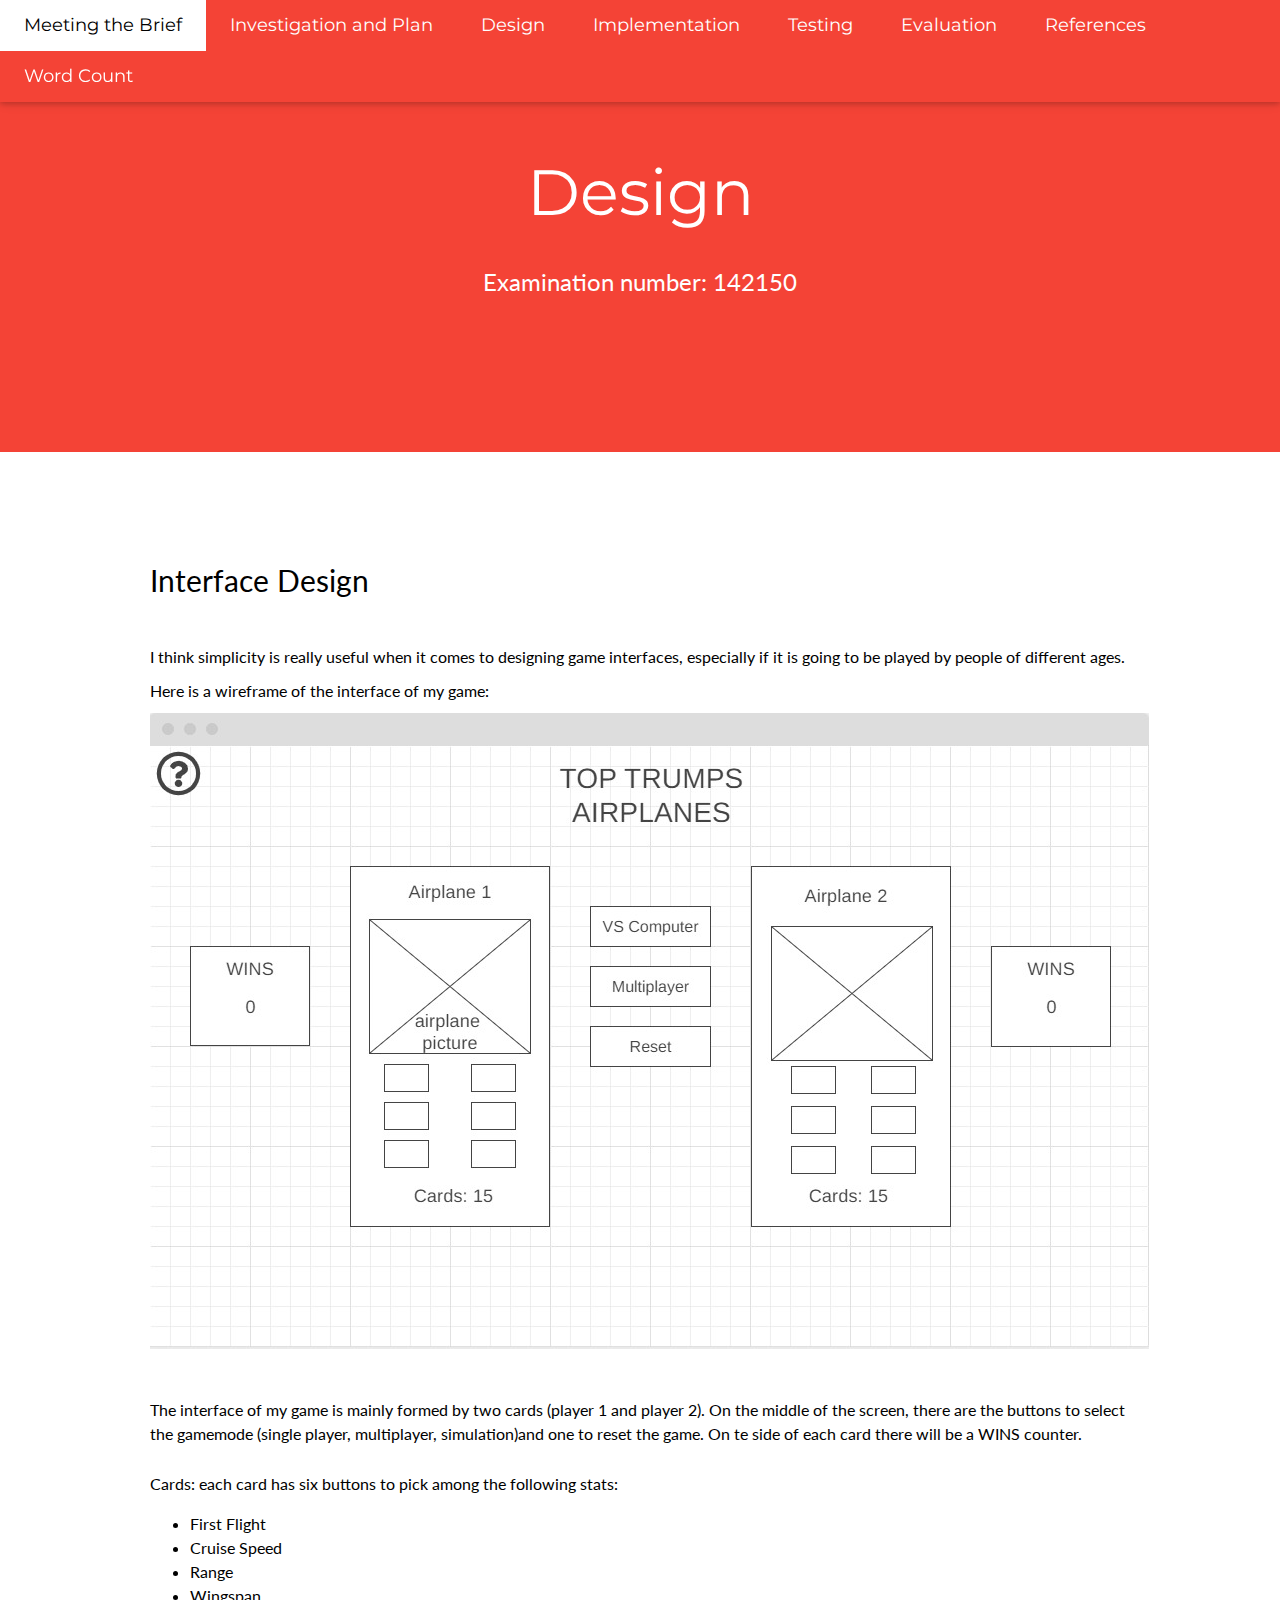
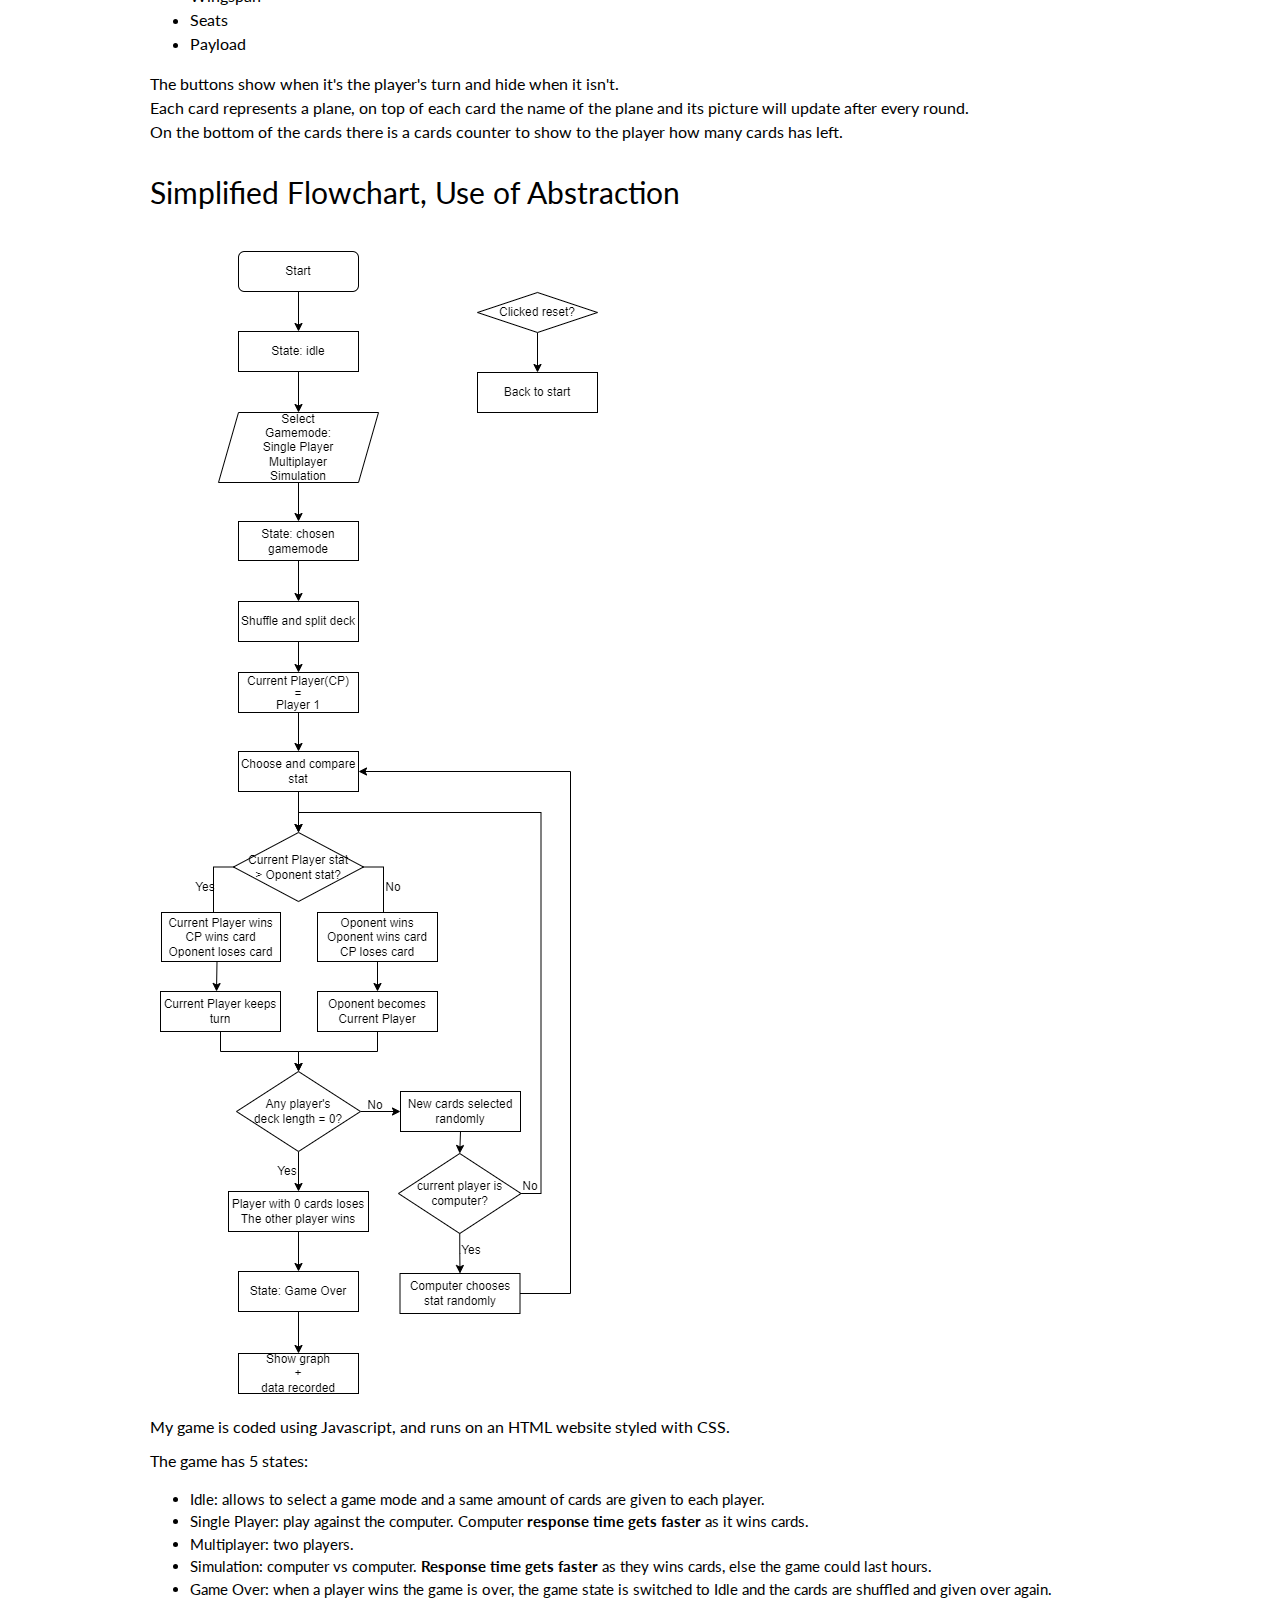
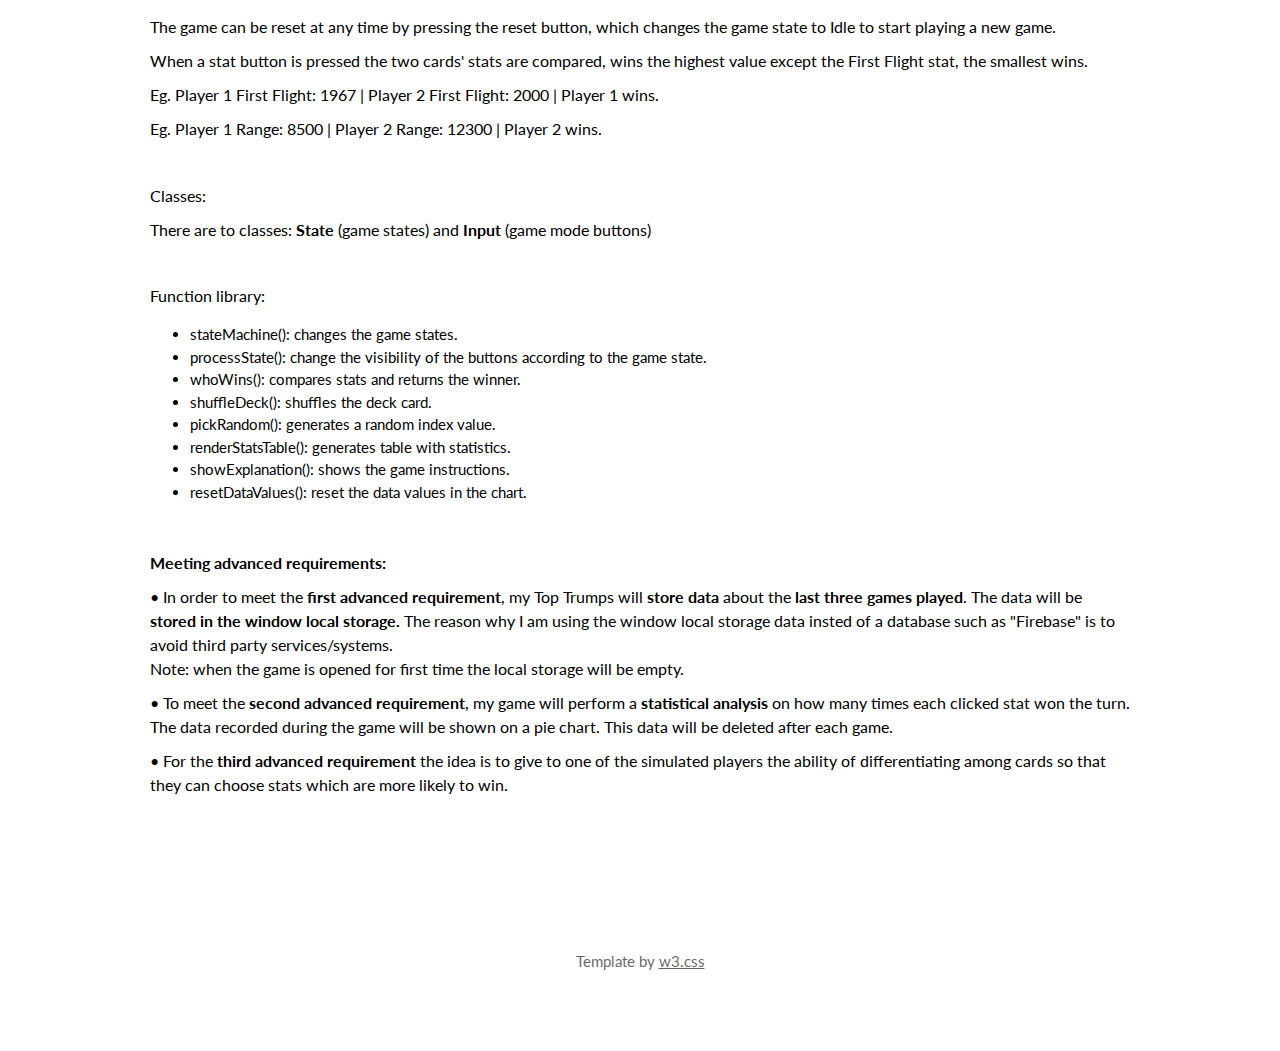
<file: design.html>
<!DOCTYPE html>
<html lang="en">
<head>
<title>Design</title>
<meta charset="UTF-8">
<meta name="viewport" content="width=device-width, initial-scale=1">
<link rel="stylesheet" href="style.css">
<link rel="stylesheet" href="https://fonts.googleapis.com/css?family=Lato">
<link rel="stylesheet" href="https://fonts.googleapis.com/css?family=Montserrat">
<link rel="stylesheet" href="https://cdnjs.cloudflare.com/ajax/libs/font-awesome/4.7.0/css/font-awesome.min.css">
<style>
body,h1,h2,h3,h4,h5,h6 {font-family: "Lato", sans-serif}
.w3-bar,h1,button {font-family: "Montserrat", sans-serif}
.fa-anchor,.fa-coffee {font-size:200px}
</style>
</head>
<body>

<!-- Navbar -->
<div class="w3-top">
  <div class="w3-bar w3-red w3-card w3-left-align w3-large">
    <a class="w3-bar-item w3-button w3-hide-medium w3-hide-large w3-right w3-padding-large w3-hover-white w3-large w3-red" href="javascript:void(0);" onclick="myFunction()" title="Toggle Navigation Menu"><i class="fa fa-bars"></i></a>
    <a href="index.html" class="w3-bar-item w3-button w3-hide-small w3-padding-large w3-hover-white">Meeting the Brief</a>
    <a href="investigationAndPlan.html" class="w3-bar-item w3-button w3-hide-small w3-padding-large w3-hover-white">Investigation and Plan</a>
    <a href="design.html" class="w3-bar-item w3-button w3-hide-small w3-padding-large w3-hover-white">Design</a>
    <a href="implementation.html" class="w3-bar-item w3-button w3-hide-small w3-padding-large w3-hover-white">Implementation</a>
    <a href="testing.html" class="w3-bar-item w3-button w3-hide-small w3-padding-large w3-hover-white">Testing</a>
    <a href="evaluation.html" class="w3-bar-item w3-button w3-hide-small w3-padding-large w3-hover-white">Evaluation</a>
    <a href="references.html" class="w3-bar-item w3-button w3-hide-small w3-padding-large w3-hover-white">References</a>
    <a href="wordCount.html" class="w3-bar-item w3-button w3-hide-small w3-padding-large w3-hover-white">Word Count</a>
  </div>
</div>
  
<!-- Header -->
<header class="w3-container w3-red w3-center" style="padding:128px 16px">
  <h1 class="w3-margin w3-jumbo">Design</h1>
  <p class="w3-xlarge">Examination number: 142150</p>
</header>

<!-- First Grid -->
<div class="w3-row-padding w3-padding-64 w3-container">
  <div class="w3-content">
    <div style="width: 100%;" class="w3-twothird">
      <h2 class="w3-padding-32" >Interface Design</h2>
      <h6 class="w3-padding-8">I think simplicity is really useful when it comes to designing game interfaces, especially if it is going to be played by people of different ages.</h6>
      <h6 class="w3-padding-8">Here is a wireframe of the interface of my game:</h6>
      <img src="images/wireframe .jpg" alt="wireframe">
      <br><br>
      <h6 class="w3-padding-16">The interface of my game is mainly formed by two cards (player 1 and player 2). On the middle of the screen, there are the buttons to select the gamemode (single player, multiplayer, simulation)and one to reset the game. On te side of each card there will be a WINS counter.</h6>
      <h6 class="w3-padding-8">Cards: each card has six buttons to pick among the following stats:
        <ul>
          <li>First Flight</li>
          <li>Cruise Speed</li>
          <li>Range</li>
          <li>Wingspan</li>
          <li>Seats</li>
          <li>Payload</li>
        </ul>
        The buttons show when it's the player's turn and hide when it isn't.<br>
        Each card represents a plane, on top of each card the name of the plane and its picture will update after every round.<br>
        On the bottom of the cards there is a cards counter to show to the player how many cards has left.   
      </h6>
      <h2 class="w3-padding-16" >Simplified Flowchart, Use of Abstraction</h2>
      <img style="margin: 10px;"src="images/flowchart.png" alt="flowchart">
      <h6 class="w3-padding-8">My game is coded using Javascript, and runs on an HTML website styled with CSS.</h6>
      <h6 class="w3-padding-8">The game has 5 states:</h6>
      <ul>
        <li>Idle: allows to select a game mode and a same amount of cards are given to each player.</li>
        <li>Single Player: play against the computer. Computer <strong>response time gets faster</strong> as it wins cards.</li>
        <li>Multiplayer: two players.</li>
        <li>Simulation: computer vs computer. <strong>Response time gets faster</strong> as they wins cards, else the game could last hours.</li>
        <li>Game Over: when a player wins the game is over, the game state is switched to Idle and the cards are shuffled and given over again.</li>
      </ul>
      <h6 class="w3-padding-8">The game can be reset at any time by pressing the reset button, which changes the game state to Idle to start playing a new game.</h6>
      <h6 class="w3-padding-8">When a stat button is pressed the two cards' stats are compared, wins the highest value except the First Flight stat, the smallest wins.</h6>
      <h6 class="w3-padding-8">Eg. Player 1 First Flight: 1967  |  Player 2 First Flight: 2000  |  Player 1 wins.</h6>
      <h6 class="w3-padding-8">Eg. Player 1 Range: 8500  |  Player 2 Range: 12300  |  Player 2 wins.</h6>
      <br>
      <h6 class="w3-padding-8">Classes:</h6>
      <h6>There are to classes: <strong>State</strong> (game states) and <strong>Input</strong> (game mode buttons)</h6>
      <br>
      <h6 class="w3-padding-8">Function library:</h6>
      <ul>
        <li>stateMachine(): changes the game states.</li>
        <li>processState(): change the visibility of the buttons according to the game state.</li>
        <li>whoWins(): compares stats and returns the winner.</li>
        <li>shuffleDeck(): shuffles the deck card.</li>
        <li>pickRandom(): generates a random index value.</li>
        <li>renderStatsTable(): generates table with statistics.</li>
        <li>showExplanation(): shows the game instructions.</li>
        <li>resetDataValues(): reset the data values in the chart.</li>
      </ul>
      <br>
      <h6 class="w3-padding-8"><strong>Meeting advanced requirements:</strong></h6>
      <h6>• In order to meet the <strong>first advanced requirement</strong>, my Top Trumps will <strong>store data</strong> about the <strong>last three games played</strong>. The data will be <strong>stored in the window local storage.</strong> The reason why I am using the window local storage data insted of a database such as "Firebase" is to avoid third party services/systems.<br>Note: when the game is opened for first time the local storage will be empty.</h6>
      <h6>• To meet the <strong>second advanced requirement</strong>, my game will perform a <strong>statistical analysis</strong> on how many times each clicked stat won the turn. The data recorded during the game will be shown on a pie chart. This data will be deleted after each game.</h6>
      <h6>• For the <strong>third advanced requirement</strong> the idea is to give to one of the simulated players the ability of differentiating among cards so that they can choose stats which are more likely to win.</h6>
    </div>
  </div>
</div>



<!-- Footer -->
<footer class="w3-container w3-padding-64 w3-center w3-opacity">  
 <p>Template by <a href="https://www.w3schools.com/w3css/default.asp" target="_blank">w3.css</a></p>
</footer>

<script>
</script>

</body>
</html>
</file>
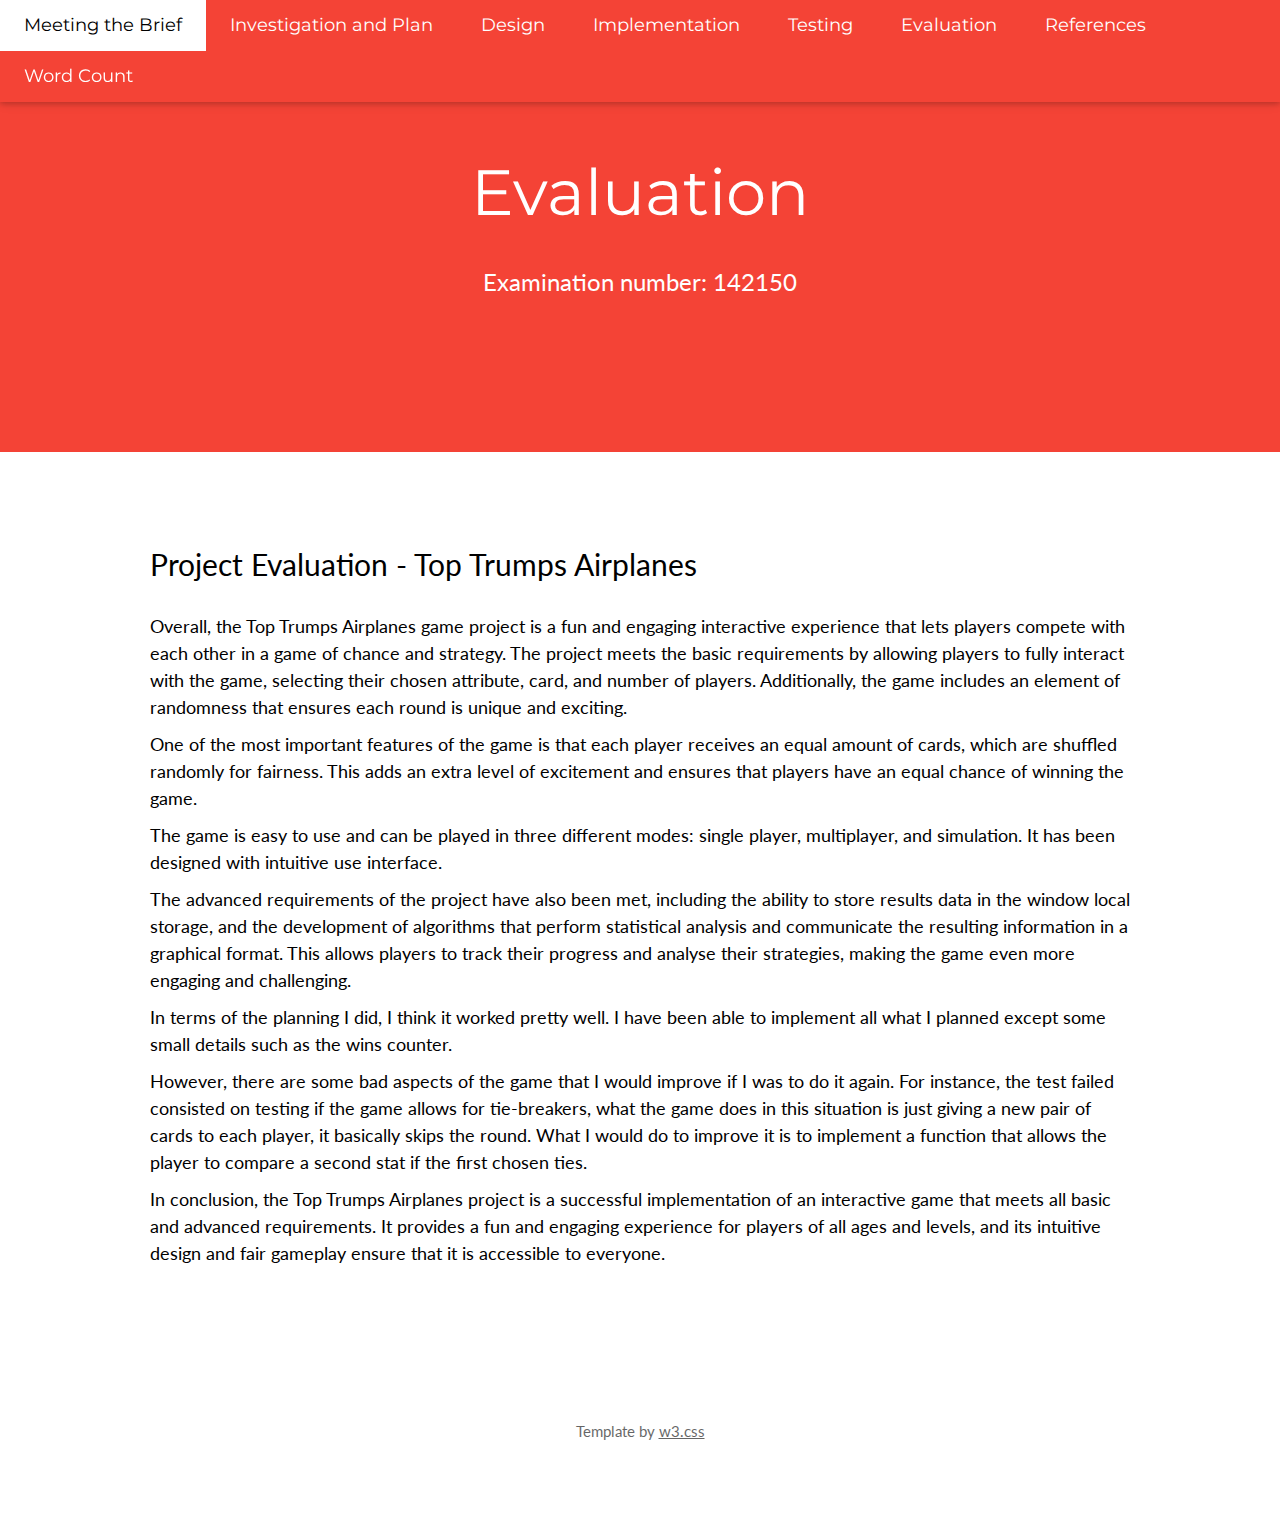
<file: evaluation.html>
<!DOCTYPE html>
<html lang="en">
<head>
<title>Evaluation</title>
<meta charset="UTF-8">
<meta name="viewport" content="width=device-width, initial-scale=1">
<link rel="stylesheet" href="style.css">
<link rel="stylesheet" href="https://fonts.googleapis.com/css?family=Lato">
<link rel="stylesheet" href="https://fonts.googleapis.com/css?family=Montserrat">
<link rel="stylesheet" href="https://cdnjs.cloudflare.com/ajax/libs/font-awesome/4.7.0/css/font-awesome.min.css">
<style>
body,h1,h2,h3,h4,h5,h6 {font-family: "Lato", sans-serif}
.w3-bar,h1,button {font-family: "Montserrat", sans-serif}
.fa-anchor,.fa-coffee {font-size:200px}
</style>
</head>
<body>

<!-- Navbar -->
<div class="w3-top">
  <div class="w3-bar w3-red w3-card w3-left-align w3-large">
    <a class="w3-bar-item w3-button w3-hide-medium w3-hide-large w3-right w3-padding-large w3-hover-white w3-large w3-red" href="javascript:void(0);" onclick="myFunction()" title="Toggle Navigation Menu"><i class="fa fa-bars"></i></a>
    <a href="index.html" class="w3-bar-item w3-button w3-hide-small w3-padding-large w3-hover-white">Meeting the Brief</a>
    <a href="investigationAndPlan.html" class="w3-bar-item w3-button w3-hide-small w3-padding-large w3-hover-white">Investigation and Plan</a>
    <a href="design.html" class="w3-bar-item w3-button w3-hide-small w3-padding-large w3-hover-white">Design</a>
    <a href="implementation.html" class="w3-bar-item w3-button w3-hide-small w3-padding-large w3-hover-white">Implementation</a>
    <a href="testing.html" class="w3-bar-item w3-button w3-hide-small w3-padding-large w3-hover-white">Testing</a>
    <a href="evaluation.html" class="w3-bar-item w3-button w3-hide-small w3-padding-large w3-hover-white">Evaluation</a>
    <a href="references.html" class="w3-bar-item w3-button w3-hide-small w3-padding-large w3-hover-white">References</a>
    <a href="wordCount.html" class="w3-bar-item w3-button w3-hide-small w3-padding-large w3-hover-white">Word Count</a>
  </div>
</div>
  
<!-- Header -->
<header class="w3-container w3-red w3-center" style="padding:128px 16px">
  <h1 class="w3-margin w3-jumbo">Evaluation</h1>
  <p class="w3-xlarge">Examination number: 142150</p>
</header>

<!-- First Grid -->
<div class="w3-row-padding w3-padding-64 w3-container">
  <div class="w3-content">
    <div style="width: 100%;" class="w3-twothird">
      <h2 class="w3-padding-16">Project Evaluation - Top Trumps Airplanes</h2>
      <h5 class="w3-padding-8">Overall, the Top Trumps Airplanes game project is a fun and engaging interactive experience that lets players compete with each other in a game of chance and strategy. The project meets the basic requirements by allowing players to fully interact with the game, selecting their chosen attribute, card, and number of players. Additionally, the game includes an element of randomness that ensures each round is unique and exciting.
      </h5>
      <h5 class="w3-padding-8">
One of the most important features of the game is that each player receives an equal amount of cards, which are shuffled randomly for fairness. This adds an extra level of excitement and ensures that players have an equal chance of winning the game.
      </h5>
      <h5 class="w3-padding-8">
The game is easy to use and can be played in three different modes: single player, multiplayer, and simulation. It has been designed with intuitive use interface.
      </h5>
      <h5 class="w3-padding-8">
The advanced requirements of the project have also been met, including the ability to store results data in the window local storage, and the development of algorithms that perform statistical analysis and communicate the resulting information in a graphical format. This allows players to track their progress and analyse their strategies, making the game even more engaging and challenging.
      </h5>
      <h5 class="w3-padding-8">
In terms of the planning I did, I think it worked pretty well. I have been able to implement all what I planned except some small details such as the wins counter.
      </h5>
      <h5 class="w3-padding-8">
However, there are some bad aspects of the game that I would improve if I was to do it again. For instance, the test failed consisted on testing if the game allows for tie-breakers, what the game does in this situation is just giving a new pair of cards to each player, it basically skips the round. What I would do to improve it is to implement a function that allows the player to compare a second stat if the first chosen ties. 
      </h5>
      <h5 class="w3-padding-8">
In conclusion, the Top Trumps Airplanes project is a successful implementation of an interactive game that meets all basic and advanced requirements. It provides a fun and engaging experience for players of all ages and levels, and its intuitive design and fair gameplay ensure that it is accessible to everyone.
      </h5>
    </div>
  </div>
</div>

<!-- Footer -->
<footer class="w3-container w3-padding-64 w3-center w3-opacity">  
 <p>Template by <a href="https://www.w3schools.com/w3css/default.asp" target="_blank">w3.css</a></p>
</footer>

<script>
</script>

</body>
</html>
</file>
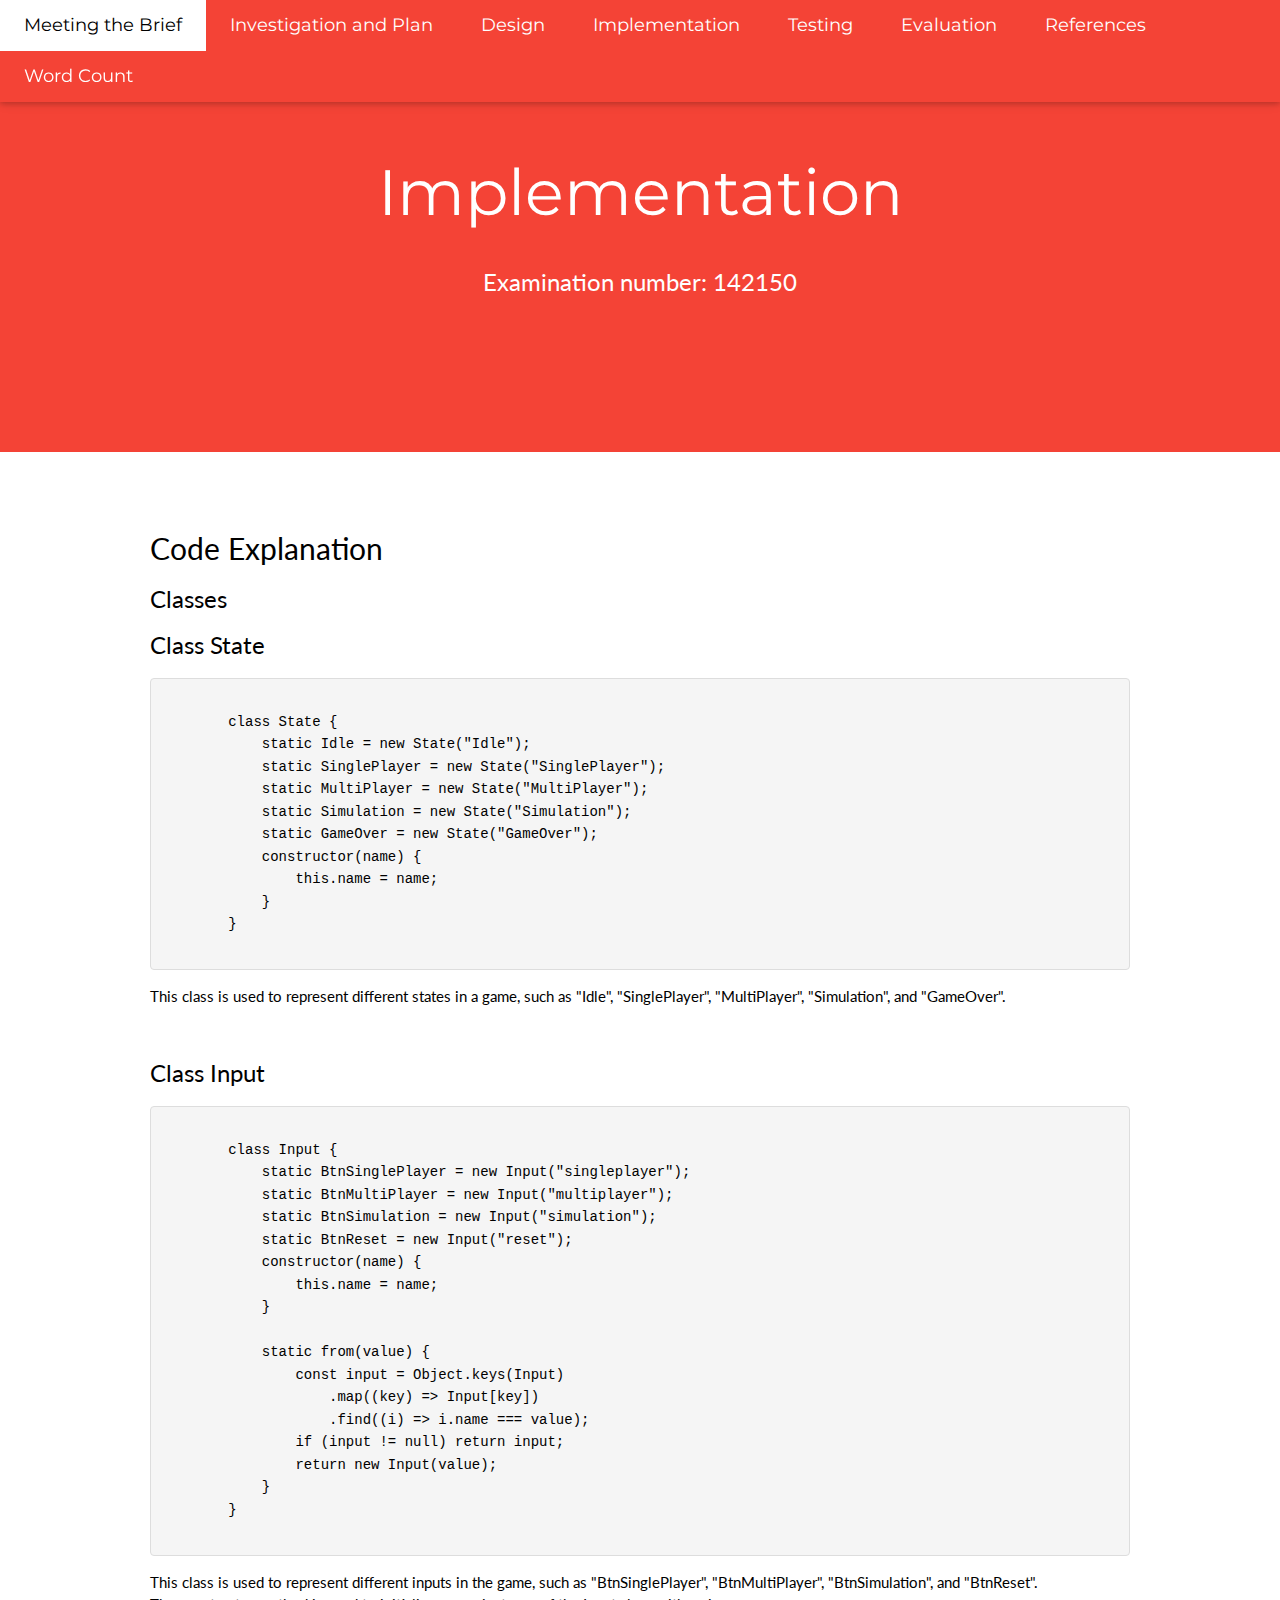
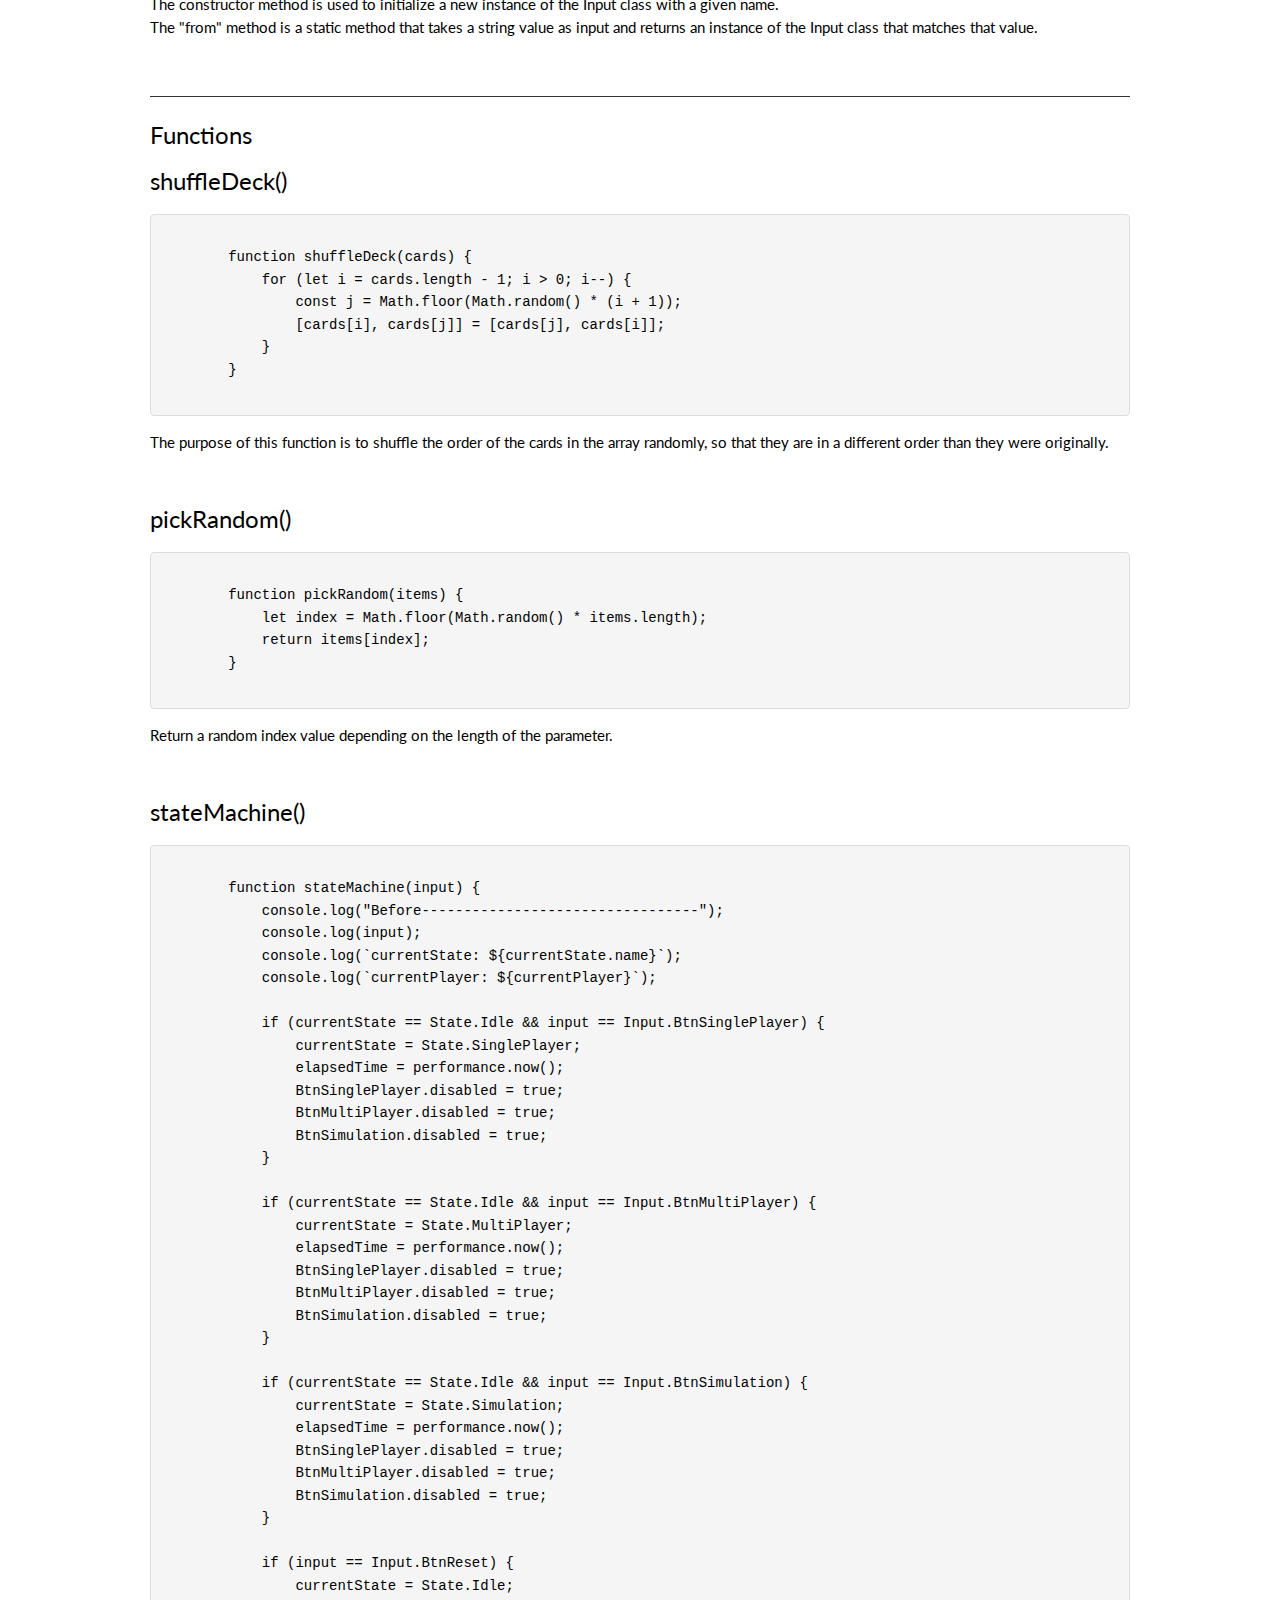
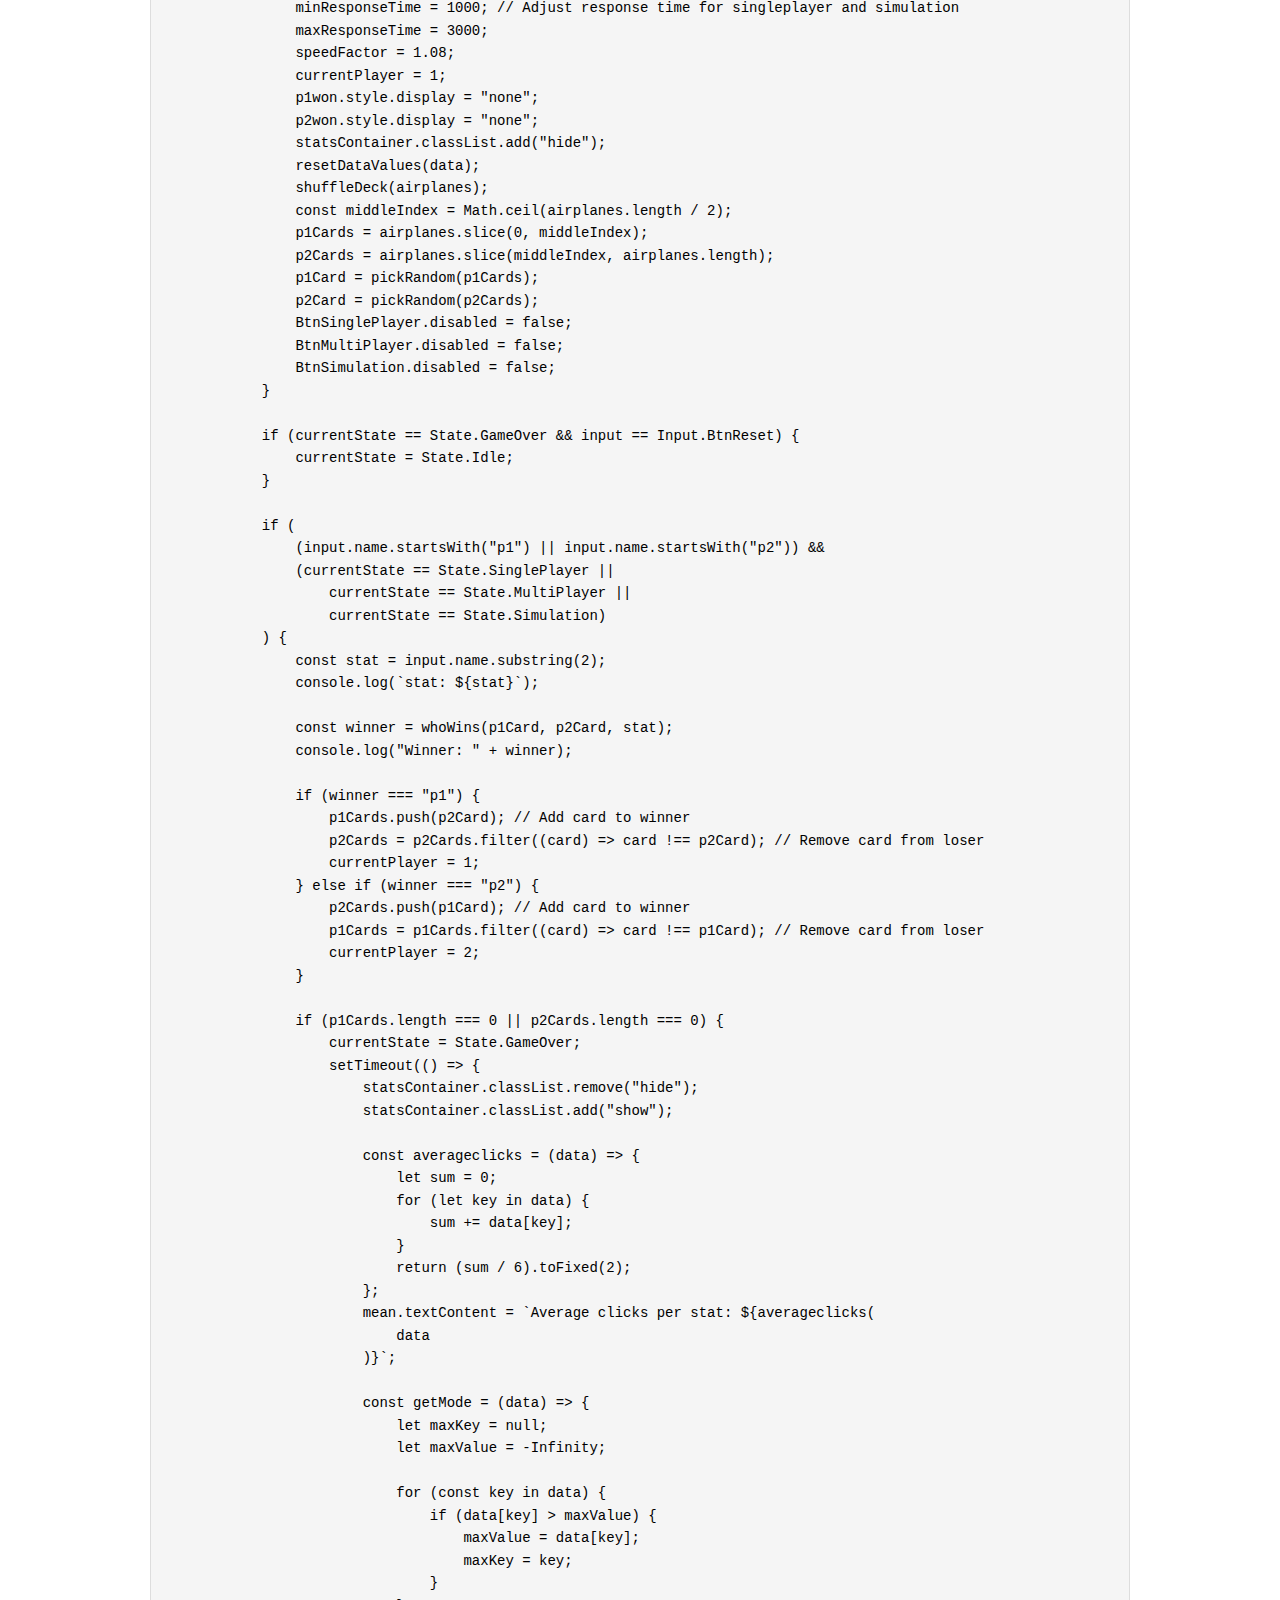
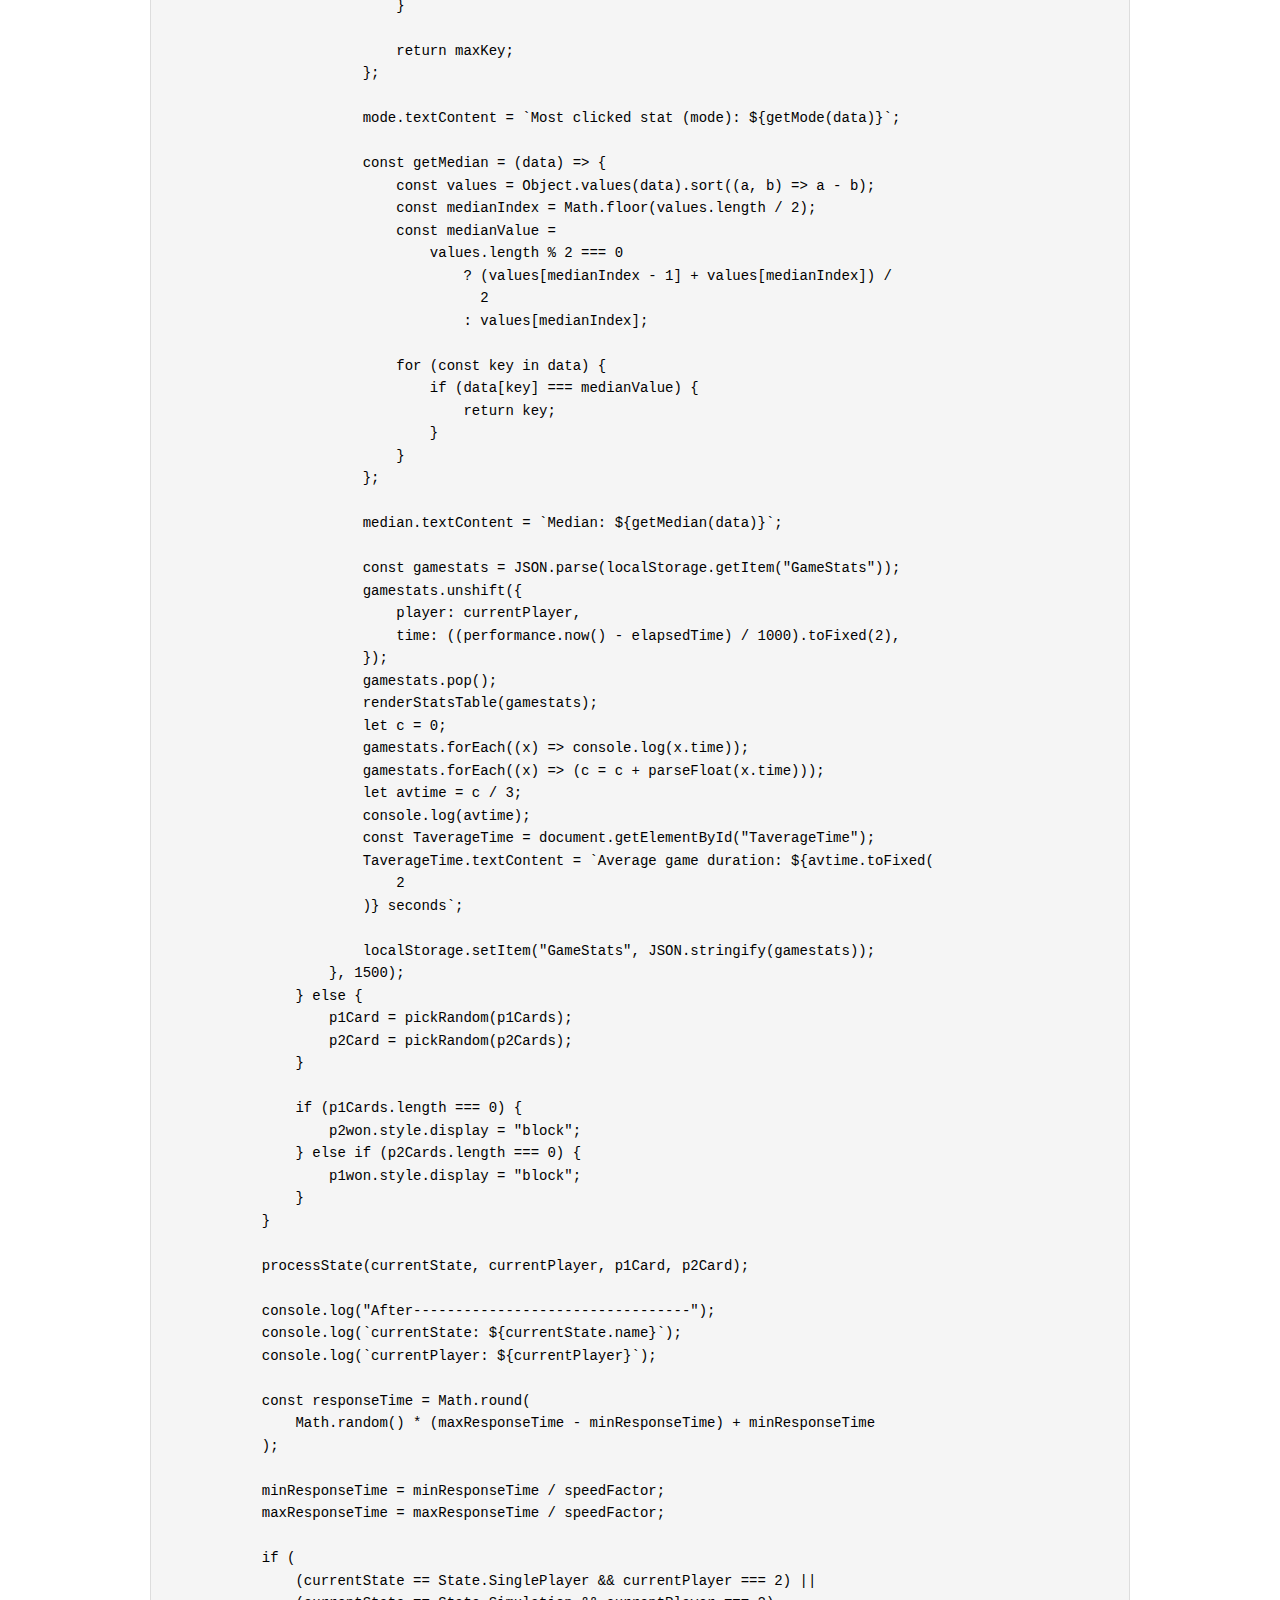
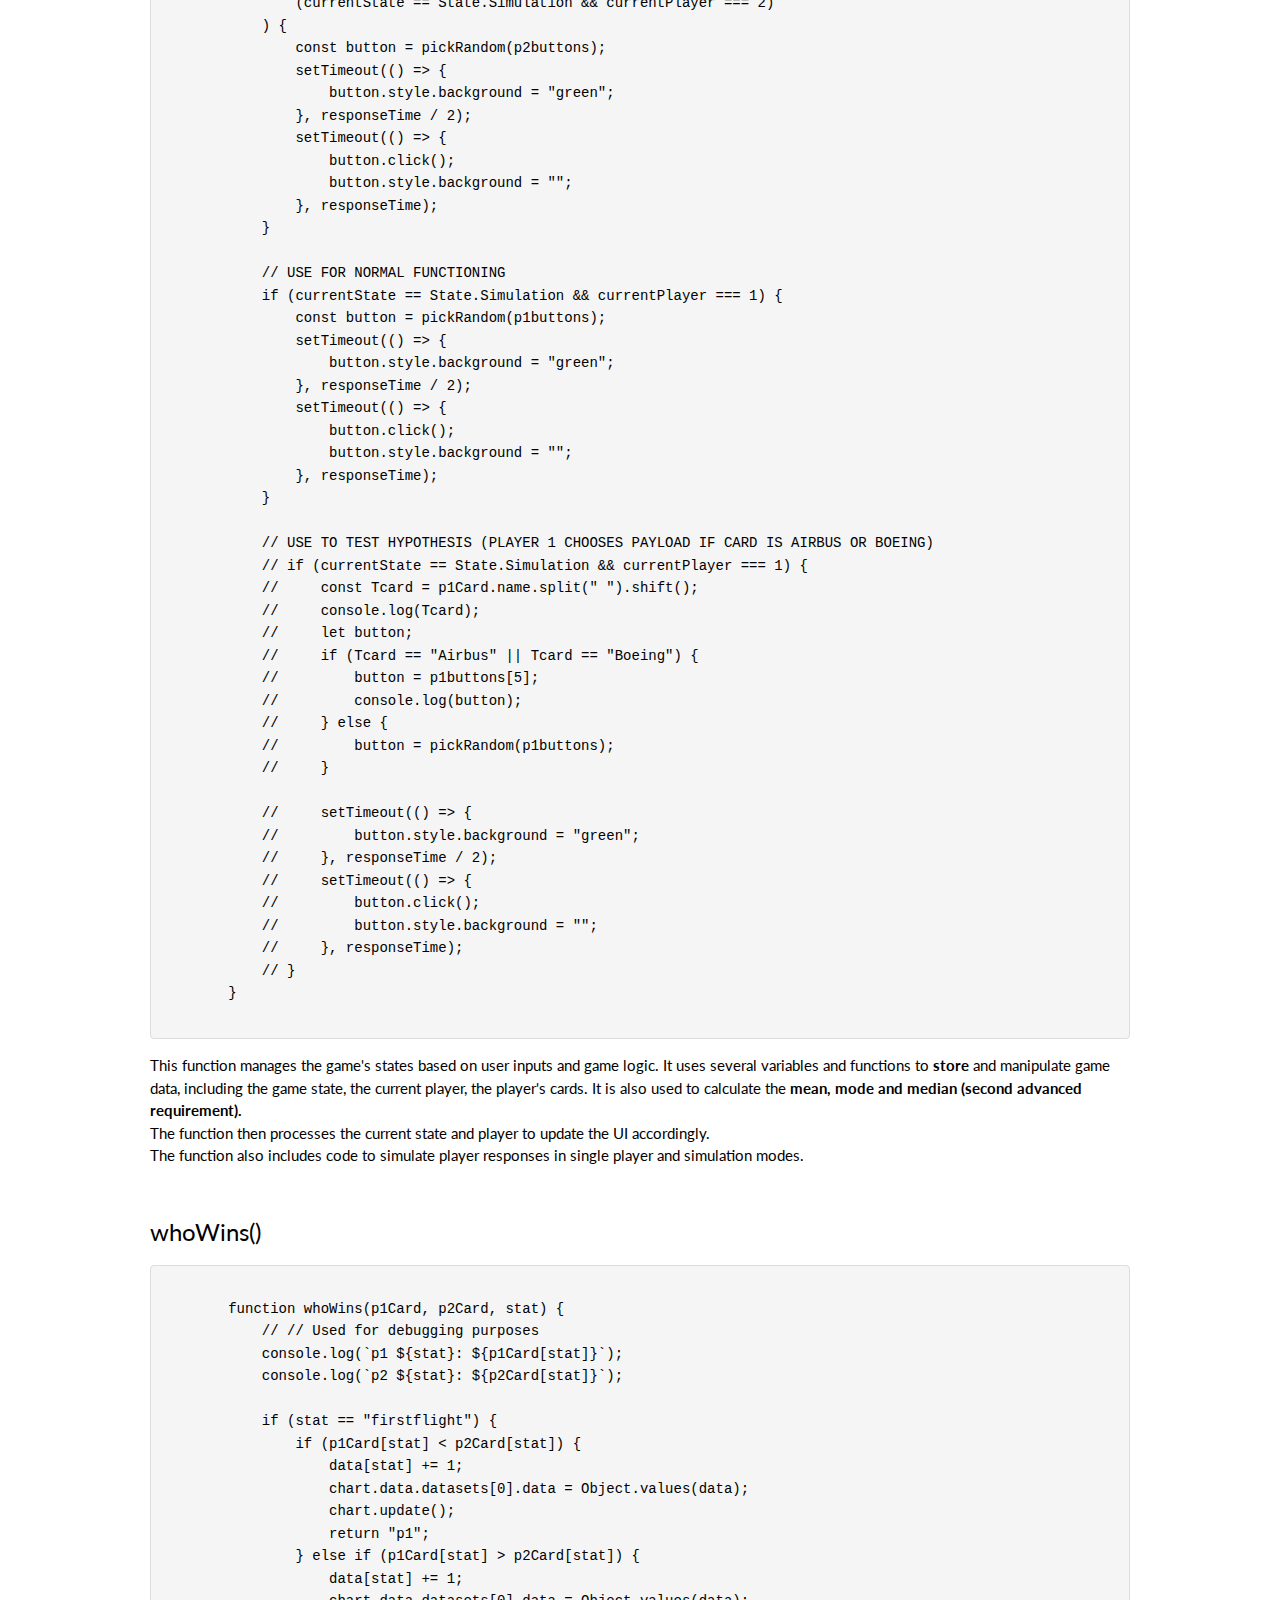
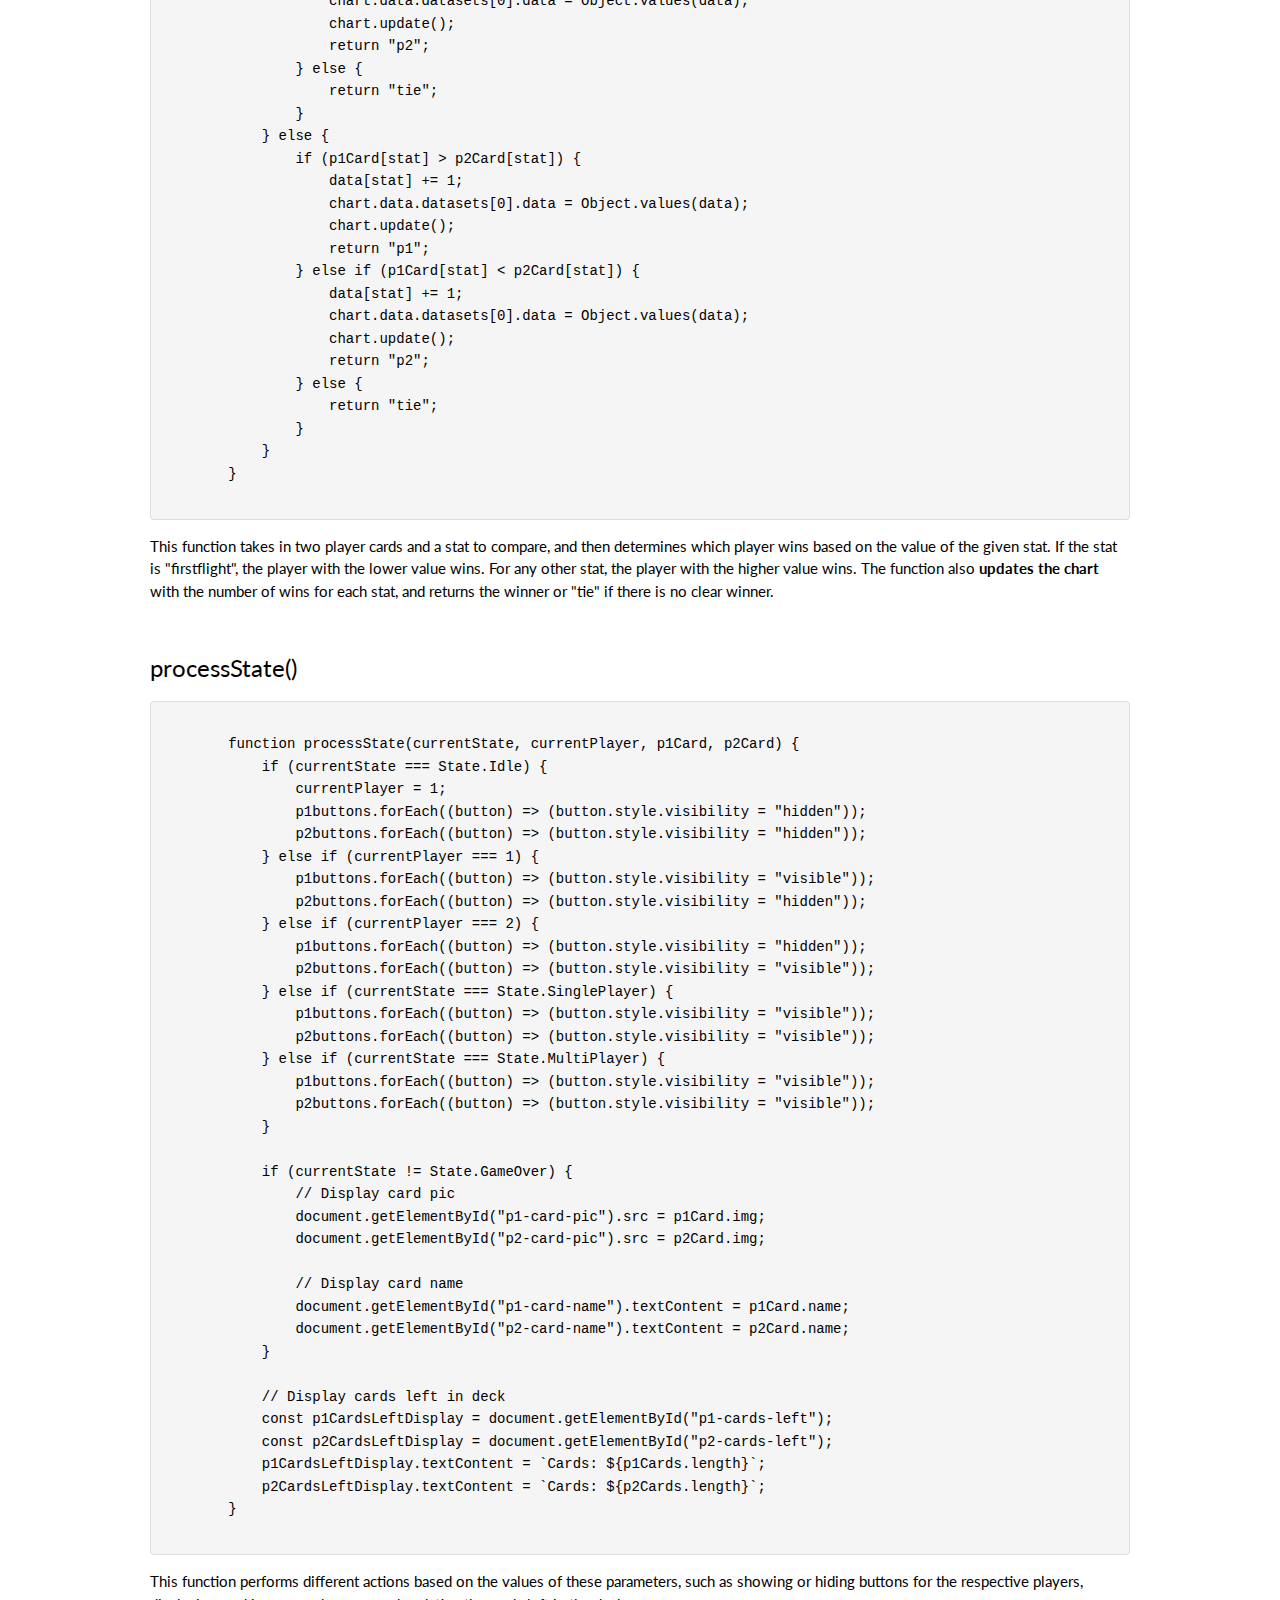
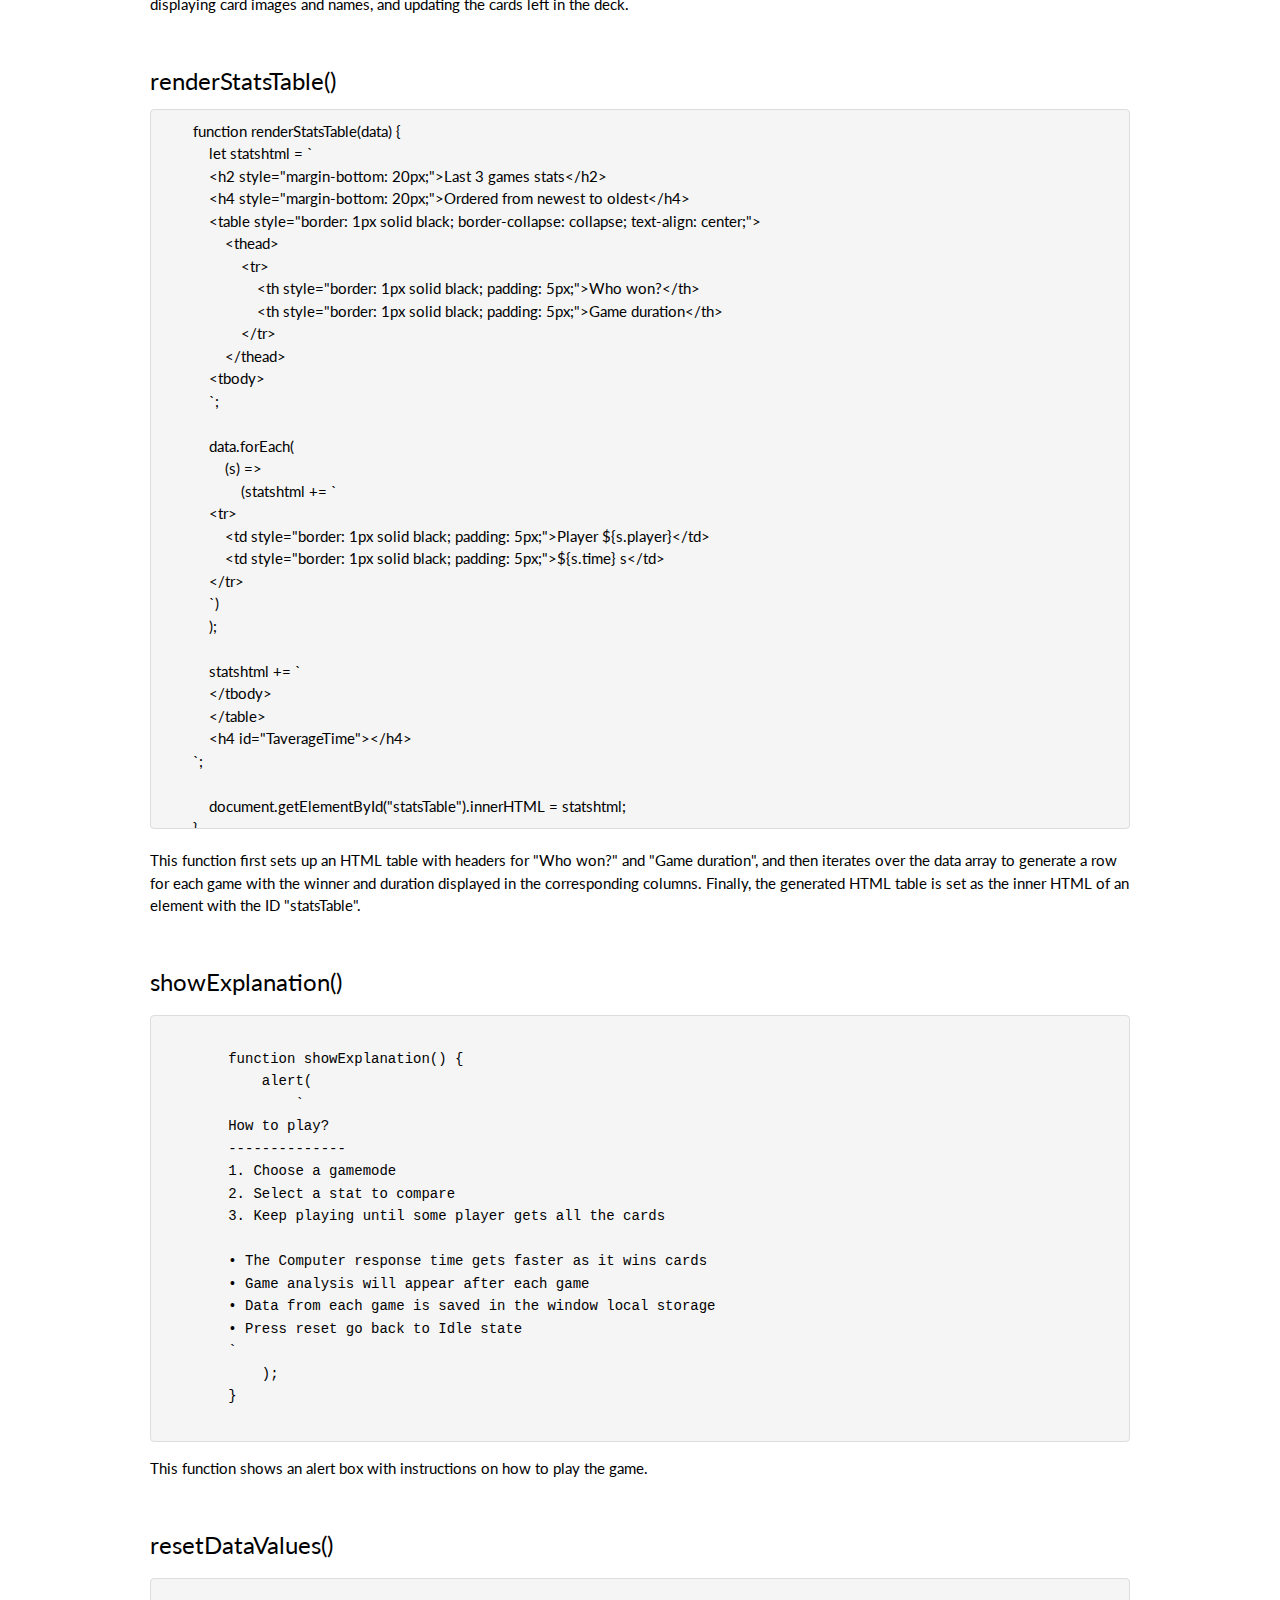
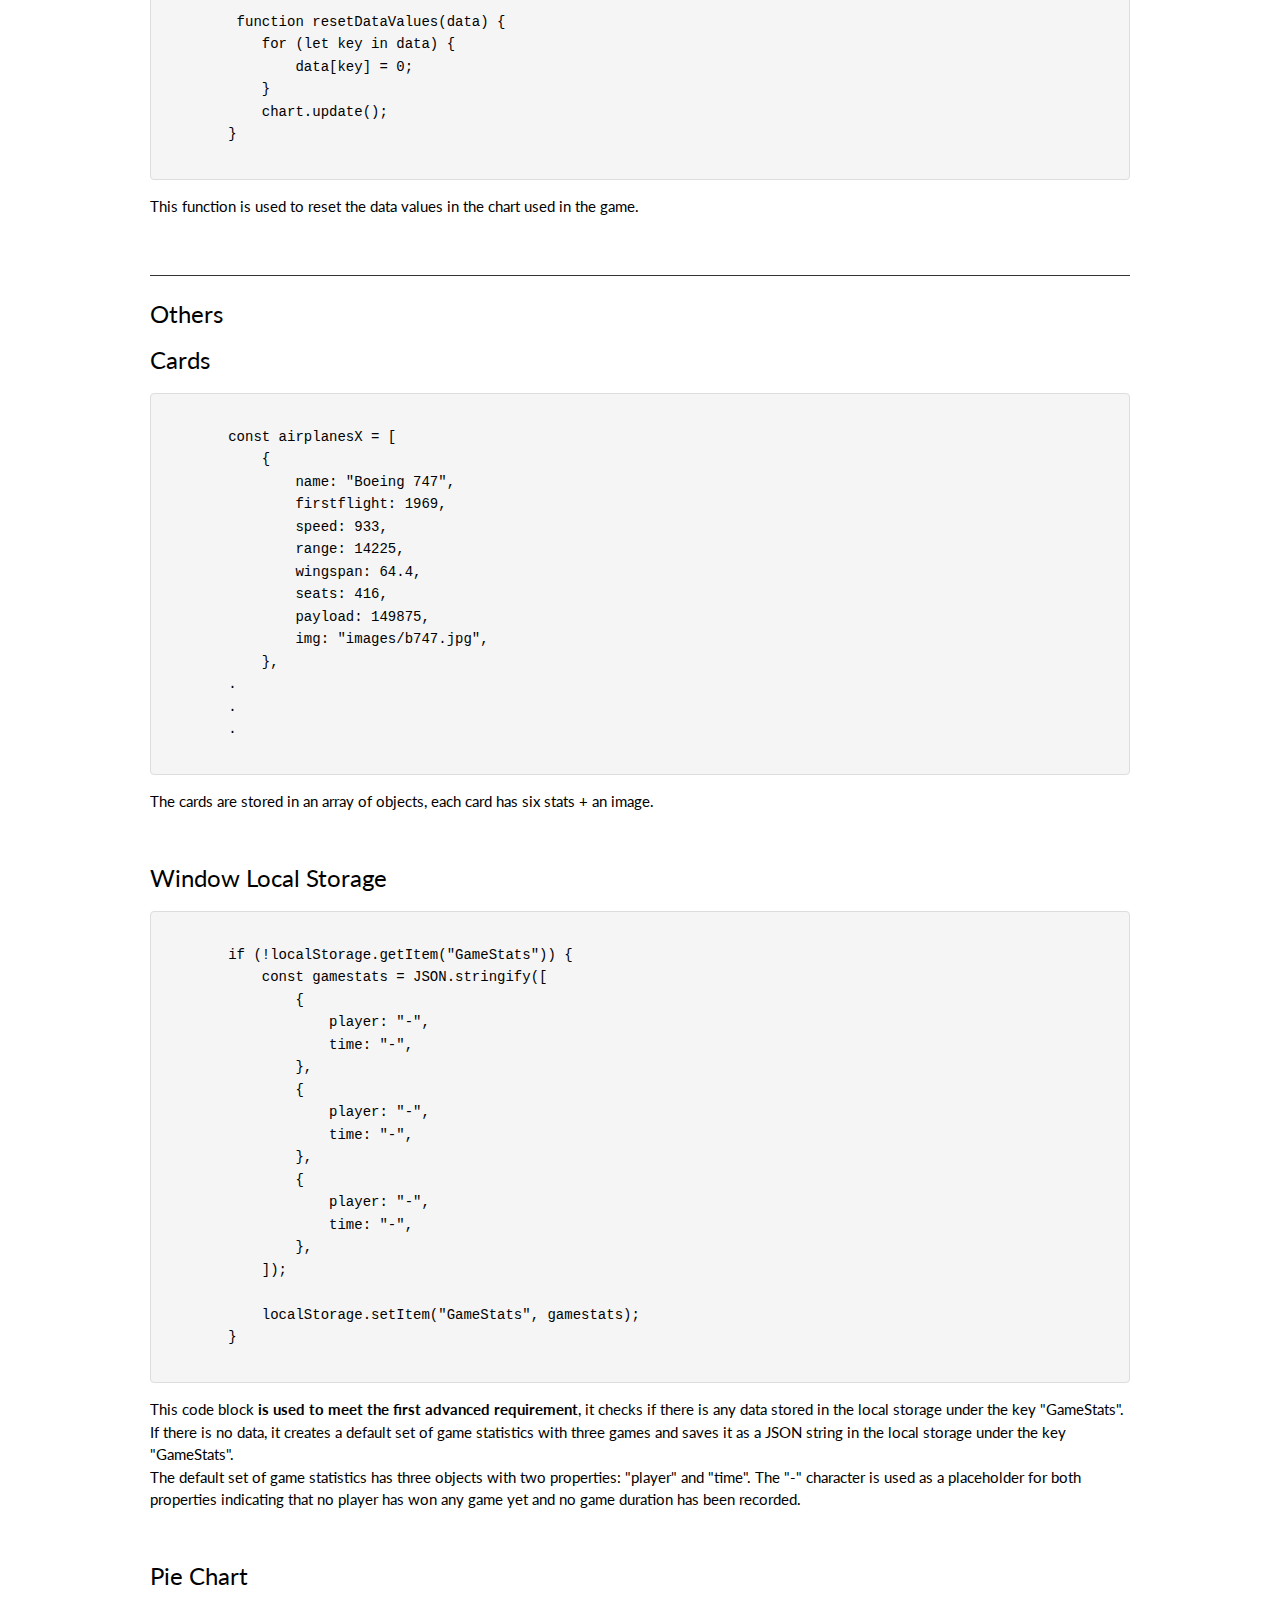
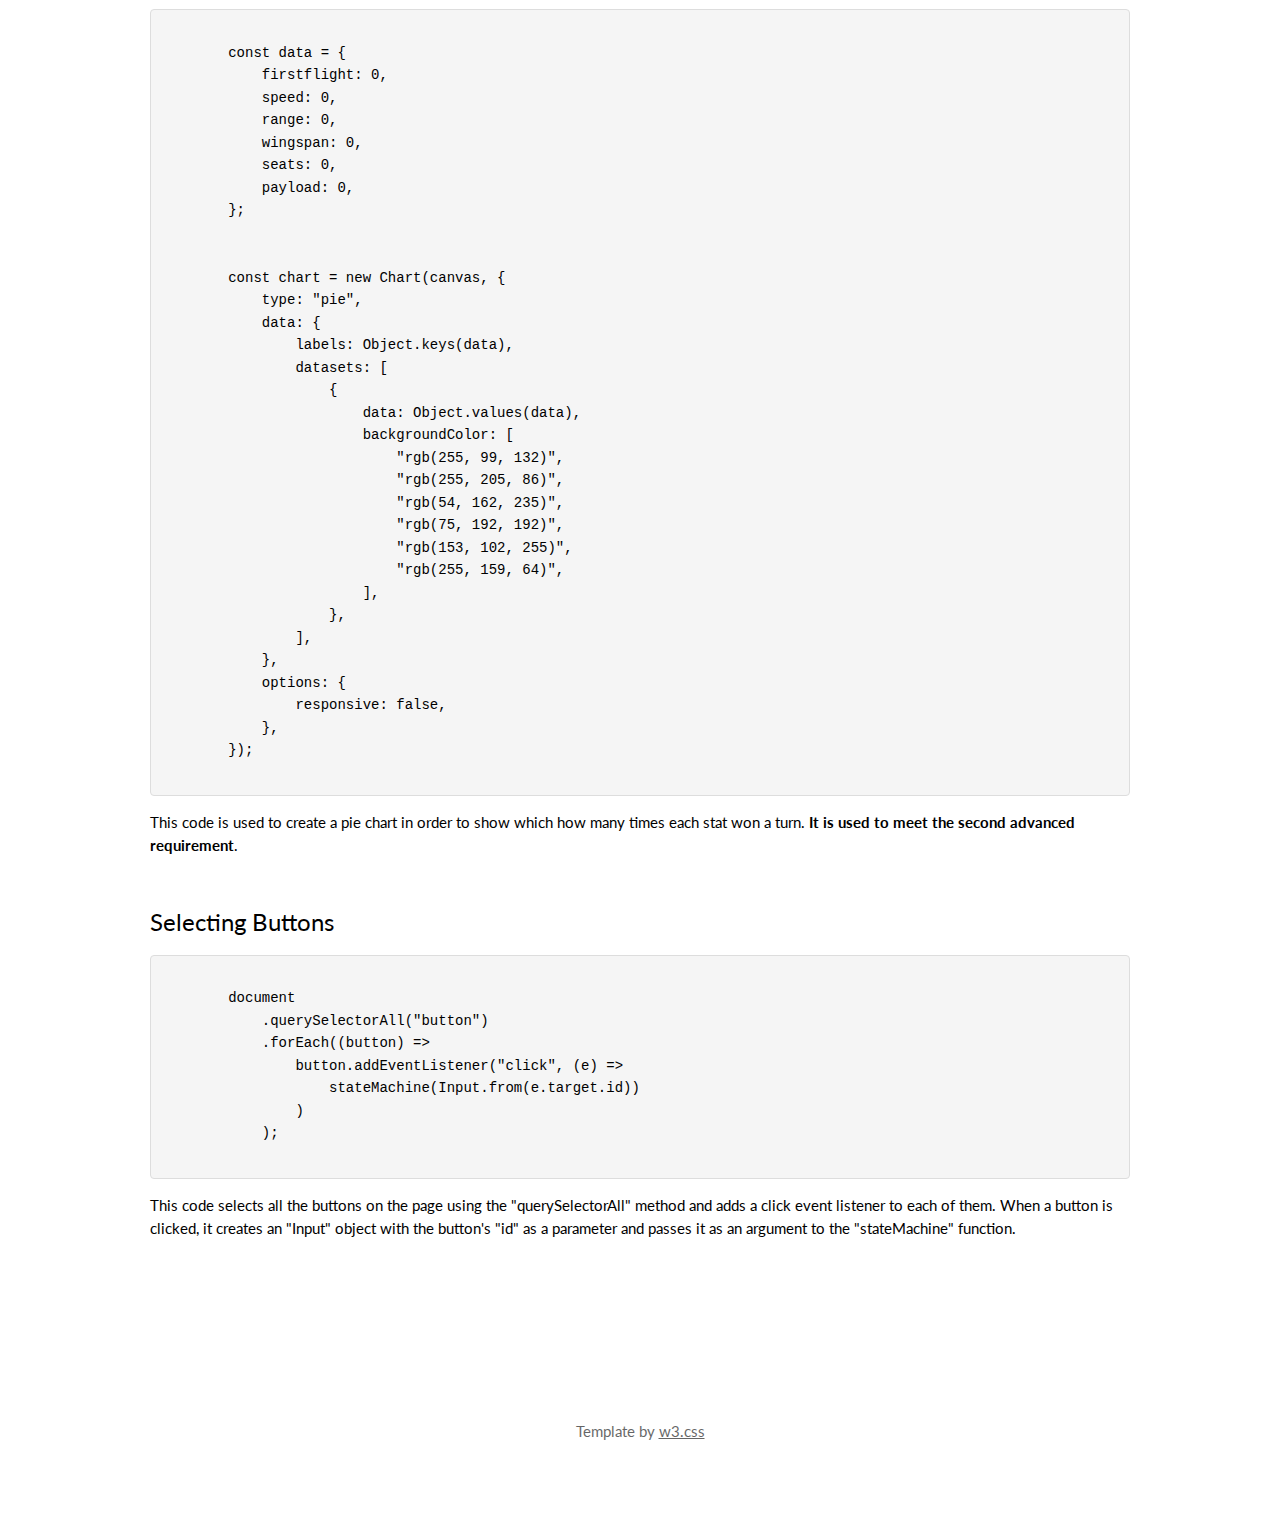
<file: implementation.html>
<!DOCTYPE html>
<html lang="en">
<head>
<title>Implementation</title>
<meta charset="UTF-8">
<meta name="viewport" content="width=device-width, initial-scale=1">
<link rel="stylesheet" href="style.css">
<link rel="stylesheet" href="https://fonts.googleapis.com/css?family=Lato">
<link rel="stylesheet" href="https://fonts.googleapis.com/css?family=Montserrat">
<link rel="stylesheet" href="https://cdnjs.cloudflare.com/ajax/libs/font-awesome/4.7.0/css/font-awesome.min.css">
<style>
body,h1,h2,h3,h4,h5,h6 {font-family: "Lato", sans-serif}
.w3-bar,h1,button {font-family: "Montserrat", sans-serif}
.fa-anchor,.fa-coffee {font-size:200px}

table {
  border-collapse: collapse;
  width: 100%;
  margin-left: auto;
  margin-right: auto;
}

th, td {
  border: 1px solid black;
  padding: 8px;
  text-align: left;
}

th {
  background-color: #f2f2f2;
}
  td:nth-child(2) a {
  color: #0072c6;
  text-decoration: underline;
}

.snippet {
  background-color: #f5f5f5;
  border: 1px solid #ddd;
  border-radius: 4px;
  padding: 10px;
}

.snippet pre {
  margin: 0;
}

.snippet code {
  font-family: Consolas, monospace;
  font-size: 14px;
}

textarea {
  resize: none;
  height: 720px;
  width: 100%;
  overflow:hidden
}
</style>
</head>
<body>

<!-- Navbar -->
<div class="w3-top">
  <div class="w3-bar w3-red w3-card w3-left-align w3-large">
    <a class="w3-bar-item w3-button w3-hide-medium w3-hide-large w3-right w3-padding-large w3-hover-white w3-large w3-red" href="javascript:void(0);" onclick="myFunction()" title="Toggle Navigation Menu"><i class="fa fa-bars"></i></a>
    <a href="index.html" class="w3-bar-item w3-button w3-hide-small w3-padding-large w3-hover-white">Meeting the Brief</a>
    <a href="investigationAndPlan.html" class="w3-bar-item w3-button w3-hide-small w3-padding-large w3-hover-white">Investigation and Plan</a>
    <a href="design.html" class="w3-bar-item w3-button w3-hide-small w3-padding-large w3-hover-white">Design</a>
    <a href="implementation.html" class="w3-bar-item w3-button w3-hide-small w3-padding-large w3-hover-white">Implementation</a>
    <a href="testing.html" class="w3-bar-item w3-button w3-hide-small w3-padding-large w3-hover-white">Testing</a>
    <a href="evaluation.html" class="w3-bar-item w3-button w3-hide-small w3-padding-large w3-hover-white">Evaluation</a>
    <a href="references.html" class="w3-bar-item w3-button w3-hide-small w3-padding-large w3-hover-white">References</a>
    <a href="wordCount.html" class="w3-bar-item w3-button w3-hide-small w3-padding-large w3-hover-white">Word Count</a>
  </div>
</div>
  
<!-- Header -->
<header class="w3-container w3-red w3-center" style="padding:128px 16px">
  <h1 class="w3-margin w3-jumbo">Implementation</h1>
  <p class="w3-xlarge">Examination number: 142150</p>
</header>

<!-- First Grid -->
<div class="w3-row-padding w3-padding-64 w3-container">
  <div class="w3-content">
    <section>
      <h2>Code Explanation</h2>
      <h3>Classes</h3>
      <h3>Class State</h3>
      <pre class="snippet"><code>
        class State {
            static Idle = new State("Idle");
            static SinglePlayer = new State("SinglePlayer");
            static MultiPlayer = new State("MultiPlayer");
            static Simulation = new State("Simulation");
            static GameOver = new State("GameOver");
            constructor(name) {
                this.name = name;
            }
        }
      </code></pre>
      <p>
        This class is used to represent different states in a game, such as "Idle", "SinglePlayer", "MultiPlayer", "Simulation", and "GameOver".
      </p><br>

      <h3>Class Input</h3>
      <pre class="snippet"><code>
        class Input {
            static BtnSinglePlayer = new Input("singleplayer");
            static BtnMultiPlayer = new Input("multiplayer");
            static BtnSimulation = new Input("simulation");
            static BtnReset = new Input("reset");
            constructor(name) {
                this.name = name;
            }
        
            static from(value) {
                const input = Object.keys(Input)
                    .map((key) => Input[key])
                    .find((i) => i.name === value);
                if (input != null) return input;
                return new Input(value);
            }
        }
      </code></pre>
      <p>
        This class is used to represent different inputs in the game, such as "BtnSinglePlayer", "BtnMultiPlayer", "BtnSimulation", and "BtnReset".<br>The constructor method is used to initialize a new instance of the Input class with a given name.<br>The "from" method is a static method that takes a string value as input and returns an instance of the Input class that matches that value.
      </p><br>
      
      <hr style="height:1px;border:none;color:#333;background-color:#333;">
      <h3>Functions</h3>
      <h3>shuffleDeck()</h3>
      <pre class="snippet"><code>
        function shuffleDeck(cards) {
            for (let i = cards.length - 1; i > 0; i--) {
                const j = Math.floor(Math.random() * (i + 1));
                [cards[i], cards[j]] = [cards[j], cards[i]];
            }
        }
      </code></pre>
      <p>
        The purpose of this function is to shuffle the order of the cards in the array randomly, so that they are in a different order than they were originally.
      </p><br>
    
      <h3>pickRandom()</h3>
      <pre class="snippet"><code>
        function pickRandom(items) {
            let index = Math.floor(Math.random() * items.length);
            return items[index];
        }
      </code></pre>
      <p>
        Return a random index value depending on the length of the parameter.
      </p><br>
    
      <h3>stateMachine()</h3>
      <pre class="snippet"><code>
        function stateMachine(input) {
            console.log("Before---------------------------------");
            console.log(input);
            console.log(`currentState: ${currentState.name}`);
            console.log(`currentPlayer: ${currentPlayer}`);
        
            if (currentState == State.Idle && input == Input.BtnSinglePlayer) {
                currentState = State.SinglePlayer;
                elapsedTime = performance.now();
                BtnSinglePlayer.disabled = true;
                BtnMultiPlayer.disabled = true;
                BtnSimulation.disabled = true;
            }
        
            if (currentState == State.Idle && input == Input.BtnMultiPlayer) {
                currentState = State.MultiPlayer;
                elapsedTime = performance.now();
                BtnSinglePlayer.disabled = true;
                BtnMultiPlayer.disabled = true;
                BtnSimulation.disabled = true;
            }
        
            if (currentState == State.Idle && input == Input.BtnSimulation) {
                currentState = State.Simulation;
                elapsedTime = performance.now();
                BtnSinglePlayer.disabled = true;
                BtnMultiPlayer.disabled = true;
                BtnSimulation.disabled = true;
            }
        
            if (input == Input.BtnReset) {
                currentState = State.Idle;
                minResponseTime = 1000; // Adjust response time for singleplayer and simulation
                maxResponseTime = 3000;
                speedFactor = 1.08;
                currentPlayer = 1;
                p1won.style.display = "none";
                p2won.style.display = "none";
                statsContainer.classList.add("hide");
                resetDataValues(data);
                shuffleDeck(airplanes);
                const middleIndex = Math.ceil(airplanes.length / 2);
                p1Cards = airplanes.slice(0, middleIndex);
                p2Cards = airplanes.slice(middleIndex, airplanes.length);
                p1Card = pickRandom(p1Cards);
                p2Card = pickRandom(p2Cards);
                BtnSinglePlayer.disabled = false;
                BtnMultiPlayer.disabled = false;
                BtnSimulation.disabled = false;
            }
        
            if (currentState == State.GameOver && input == Input.BtnReset) {
                currentState = State.Idle;
            }
        
            if (
                (input.name.startsWith("p1") || input.name.startsWith("p2")) &&
                (currentState == State.SinglePlayer ||
                    currentState == State.MultiPlayer ||
                    currentState == State.Simulation)
            ) {
                const stat = input.name.substring(2);
                console.log(`stat: ${stat}`);
        
                const winner = whoWins(p1Card, p2Card, stat);
                console.log("Winner: " + winner);
        
                if (winner === "p1") {
                    p1Cards.push(p2Card); // Add card to winner
                    p2Cards = p2Cards.filter((card) => card !== p2Card); // Remove card from loser
                    currentPlayer = 1;
                } else if (winner === "p2") {
                    p2Cards.push(p1Card); // Add card to winner
                    p1Cards = p1Cards.filter((card) => card !== p1Card); // Remove card from loser
                    currentPlayer = 2;
                }
        
                if (p1Cards.length === 0 || p2Cards.length === 0) {
                    currentState = State.GameOver;
                    setTimeout(() => {
                        statsContainer.classList.remove("hide");
                        statsContainer.classList.add("show");
        
                        const averageclicks = (data) => {
                            let sum = 0;
                            for (let key in data) {
                                sum += data[key];
                            }
                            return (sum / 6).toFixed(2);
                        };
                        mean.textContent = `Average clicks per stat: ${averageclicks(
                            data
                        )}`;
        
                        const getMode = (data) => {
                            let maxKey = null;
                            let maxValue = -Infinity;
        
                            for (const key in data) {
                                if (data[key] > maxValue) {
                                    maxValue = data[key];
                                    maxKey = key;
                                }
                            }
        
                            return maxKey;
                        };
        
                        mode.textContent = `Most clicked stat (mode): ${getMode(data)}`;
        
                        const getMedian = (data) => {
                            const values = Object.values(data).sort((a, b) => a - b);
                            const medianIndex = Math.floor(values.length / 2);
                            const medianValue =
                                values.length % 2 === 0
                                    ? (values[medianIndex - 1] + values[medianIndex]) /
                                      2
                                    : values[medianIndex];
        
                            for (const key in data) {
                                if (data[key] === medianValue) {
                                    return key;
                                }
                            }
                        };
        
                        median.textContent = `Median: ${getMedian(data)}`;
        
                        const gamestats = JSON.parse(localStorage.getItem("GameStats"));
                        gamestats.unshift({
                            player: currentPlayer,
                            time: ((performance.now() - elapsedTime) / 1000).toFixed(2),
                        });
                        gamestats.pop();
                        renderStatsTable(gamestats);
                        let c = 0;
                        gamestats.forEach((x) => console.log(x.time));
                        gamestats.forEach((x) => (c = c + parseFloat(x.time)));
                        let avtime = c / 3;
                        console.log(avtime);
                        const TaverageTime = document.getElementById("TaverageTime");
                        TaverageTime.textContent = `Average game duration: ${avtime.toFixed(
                            2
                        )} seconds`;
        
                        localStorage.setItem("GameStats", JSON.stringify(gamestats));
                    }, 1500);
                } else {
                    p1Card = pickRandom(p1Cards);
                    p2Card = pickRandom(p2Cards);
                }
        
                if (p1Cards.length === 0) {
                    p2won.style.display = "block";
                } else if (p2Cards.length === 0) {
                    p1won.style.display = "block";
                }
            }
        
            processState(currentState, currentPlayer, p1Card, p2Card);
        
            console.log("After---------------------------------");
            console.log(`currentState: ${currentState.name}`);
            console.log(`currentPlayer: ${currentPlayer}`);
        
            const responseTime = Math.round(
                Math.random() * (maxResponseTime - minResponseTime) + minResponseTime
            );
        
            minResponseTime = minResponseTime / speedFactor;
            maxResponseTime = maxResponseTime / speedFactor;
        
            if (
                (currentState == State.SinglePlayer && currentPlayer === 2) ||
                (currentState == State.Simulation && currentPlayer === 2)
            ) {
                const button = pickRandom(p2buttons);
                setTimeout(() => {
                    button.style.background = "green";
                }, responseTime / 2);
                setTimeout(() => {
                    button.click();
                    button.style.background = "";
                }, responseTime);
            }
        
            // USE FOR NORMAL FUNCTIONING
            if (currentState == State.Simulation && currentPlayer === 1) {
                const button = pickRandom(p1buttons);
                setTimeout(() => {
                    button.style.background = "green";
                }, responseTime / 2);
                setTimeout(() => {
                    button.click();
                    button.style.background = "";
                }, responseTime);
            }
        
            // USE TO TEST HYPOTHESIS (PLAYER 1 CHOOSES PAYLOAD IF CARD IS AIRBUS OR BOEING)
            // if (currentState == State.Simulation && currentPlayer === 1) {
            //     const Tcard = p1Card.name.split(" ").shift();
            //     console.log(Tcard);
            //     let button;
            //     if (Tcard == "Airbus" || Tcard == "Boeing") {
            //         button = p1buttons[5];
            //         console.log(button);
            //     } else {
            //         button = pickRandom(p1buttons);
            //     }
        
            //     setTimeout(() => {
            //         button.style.background = "green";
            //     }, responseTime / 2);
            //     setTimeout(() => {
            //         button.click();
            //         button.style.background = "";
            //     }, responseTime);
            // }
        }
      </code></pre>
      <p>
        This function manages the game's states based on user inputs and game logic. It uses several variables and functions to <strong>store</strong> and manipulate game data, including the game state, the current player, the player's cards. It is also used to calculate the <strong>mean, mode and median (second advanced requirement).</strong><br>The function then processes the current state and player to update the UI accordingly.<br>The function also includes code to simulate player responses in single player and simulation modes.
      </p><br>
    
      <h3>whoWins()</h3>
      <pre class="snippet"><code>
        function whoWins(p1Card, p2Card, stat) {
            // // Used for debugging purposes
            console.log(`p1 ${stat}: ${p1Card[stat]}`);
            console.log(`p2 ${stat}: ${p2Card[stat]}`);
        
            if (stat == "firstflight") {
                if (p1Card[stat] < p2Card[stat]) {
                    data[stat] += 1;
                    chart.data.datasets[0].data = Object.values(data);
                    chart.update();
                    return "p1";
                } else if (p1Card[stat] > p2Card[stat]) {
                    data[stat] += 1;
                    chart.data.datasets[0].data = Object.values(data);
                    chart.update();
                    return "p2";
                } else {
                    return "tie";
                }
            } else {
                if (p1Card[stat] > p2Card[stat]) {
                    data[stat] += 1;
                    chart.data.datasets[0].data = Object.values(data);
                    chart.update();
                    return "p1";
                } else if (p1Card[stat] < p2Card[stat]) {
                    data[stat] += 1;
                    chart.data.datasets[0].data = Object.values(data);
                    chart.update();
                    return "p2";
                } else {
                    return "tie";
                }
            }
        }
      </code></pre>
      <p>
        This function takes in two player cards and a stat to compare, and then determines which player wins based on the value of the given stat. If the stat is "firstflight", the player with the lower value wins. For any other stat, the player with the higher value wins. The function also <strong>updates the chart</strong> with the number of wins for each stat, and returns the winner or "tie" if there is no clear winner.
      </p><br>
    
      <h3>processState()</h3>
      <pre class="snippet"><code>
        function processState(currentState, currentPlayer, p1Card, p2Card) {
            if (currentState === State.Idle) {
                currentPlayer = 1;
                p1buttons.forEach((button) => (button.style.visibility = "hidden"));
                p2buttons.forEach((button) => (button.style.visibility = "hidden"));
            } else if (currentPlayer === 1) {
                p1buttons.forEach((button) => (button.style.visibility = "visible"));
                p2buttons.forEach((button) => (button.style.visibility = "hidden"));
            } else if (currentPlayer === 2) {
                p1buttons.forEach((button) => (button.style.visibility = "hidden"));
                p2buttons.forEach((button) => (button.style.visibility = "visible"));
            } else if (currentState === State.SinglePlayer) {
                p1buttons.forEach((button) => (button.style.visibility = "visible"));
                p2buttons.forEach((button) => (button.style.visibility = "visible"));
            } else if (currentState === State.MultiPlayer) {
                p1buttons.forEach((button) => (button.style.visibility = "visible"));
                p2buttons.forEach((button) => (button.style.visibility = "visible"));
            }
        
            if (currentState != State.GameOver) {
                // Display card pic
                document.getElementById("p1-card-pic").src = p1Card.img;
                document.getElementById("p2-card-pic").src = p2Card.img;
        
                // Display card name
                document.getElementById("p1-card-name").textContent = p1Card.name;
                document.getElementById("p2-card-name").textContent = p2Card.name;
            }
        
            // Display cards left in deck
            const p1CardsLeftDisplay = document.getElementById("p1-cards-left");
            const p2CardsLeftDisplay = document.getElementById("p2-cards-left");
            p1CardsLeftDisplay.textContent = `Cards: ${p1Cards.length}`;
            p2CardsLeftDisplay.textContent = `Cards: ${p2Cards.length}`;
        }
      </code></pre>
      <p>
        This function performs different actions based on the values of these parameters, such as showing or hiding buttons for the respective players, displaying card images and names, and updating the cards left in the deck.
      </p><br>
    
      <h3>renderStatsTable()</h3>
      <textarea class="snippet" readonly>
        function renderStatsTable(data) {
            let statshtml = `
            <h2 style="margin-bottom: 20px;">Last 3 games stats</h2>
            <h4 style="margin-bottom: 20px;">Ordered from newest to oldest</h4>
            <table style="border: 1px solid black; border-collapse: collapse; text-align: center;">
                <thead>
                    <tr>
                        <th style="border: 1px solid black; padding: 5px;">Who won?</th>
                        <th style="border: 1px solid black; padding: 5px;">Game duration</th>
                    </tr>
                </thead>
            <tbody>
            `;
        
            data.forEach(
                (s) =>
                    (statshtml += `
            <tr>
                <td style="border: 1px solid black; padding: 5px;">Player ${s.player}</td>
                <td style="border: 1px solid black; padding: 5px;">${s.time} s</td>
            </tr>
            `)
            );
        
            statshtml += `
            </tbody>
            </table>
            <h4 id="TaverageTime"></h4>
        `;
        
            document.getElementById("statsTable").innerHTML = statshtml;
        }
      </textarea>
      <p>
        This function first sets up an HTML table with headers for "Who won?" and "Game duration", and then iterates over the data array to generate a row for each game with the winner and duration displayed in the corresponding columns. Finally, the generated HTML table is set as the inner HTML of an element with the ID "statsTable".
      </p><br>
    
      <h3>showExplanation()</h3>
      <pre class="snippet"><code>
        function showExplanation() {
            alert(
                `
        How to play?
        --------------
        1. Choose a gamemode
        2. Select a stat to compare
        3. Keep playing until some player gets all the cards
        
        • The Computer response time gets faster as it wins cards
        • Game analysis will appear after each game
        • Data from each game is saved in the window local storage
        • Press reset go back to Idle state
        `
            );
        }
      </code></pre>
      <p>
        This function shows an alert box with instructions on how to play the game.
      </p><br>
      
      <h3>resetDataValues()</h3>
      <pre class="snippet"><code>
         function resetDataValues(data) {
            for (let key in data) {
                data[key] = 0;
            }
            chart.update();
        } 
      </code></pre>
      <p>
         This function is used to reset the data values in the chart used in the game.
      </p><br>
      
      <hr style="height:1px;border:none;color:#333;background-color:#333;">
      <h3>Others</h3>
      <h3>Cards</h3>
      <pre class="snippet"><code>
        const airplanesX = [
            {
                name: "Boeing 747",
                firstflight: 1969,
                speed: 933,
                range: 14225,
                wingspan: 64.4,
                seats: 416,
                payload: 149875,
                img: "images/b747.jpg",
            },
        .
        .
        .
      </code></pre>
      <p>
        The cards are stored in an array of objects, each card has six stats + an image.
      </p><br>
            
      <h3>Window Local Storage</h3>
      <pre class="snippet"><code>
        if (!localStorage.getItem("GameStats")) {
            const gamestats = JSON.stringify([
                {
                    player: "-",
                    time: "-",
                },
                {
                    player: "-",
                    time: "-",
                },
                {
                    player: "-",
                    time: "-",
                },
            ]);
        
            localStorage.setItem("GameStats", gamestats);
        }
      </code></pre>
      <p>
        This code block <strong>is used to meet the first advanced requirement</strong>, it checks if there is any data stored in the local storage under the key "GameStats". If there is no data, it creates a default set of game statistics with three games and saves it as a JSON string in the local storage under the key "GameStats".<br>The default set of game statistics has three objects with two properties: "player" and "time". The "-" character is used as a placeholder for both properties indicating that no player has won any game yet and no game duration has been recorded.
      </p><br>
      
      <h3>Pie Chart</h3>
      <pre class="snippet"><code>
        const data = {
            firstflight: 0,
            speed: 0,
            range: 0,
            wingspan: 0,
            seats: 0,
            payload: 0,
        };
        <br>
        const chart = new Chart(canvas, {
            type: "pie",
            data: {
                labels: Object.keys(data),
                datasets: [
                    {
                        data: Object.values(data),
                        backgroundColor: [
                            "rgb(255, 99, 132)",
                            "rgb(255, 205, 86)",
                            "rgb(54, 162, 235)",
                            "rgb(75, 192, 192)",
                            "rgb(153, 102, 255)",
                            "rgb(255, 159, 64)",
                        ],
                    },
                ],
            },
            options: {
                responsive: false,
            },
        });
      </code></pre>
      <p>
        This code is used to create a pie chart in order to show which how many times each stat won a turn. <strong>It is used to meet the second advanced requirement</strong>.
      </p><br>      
      <h3>Selecting Buttons</h3>
      <pre class="snippet"><code>
        document
            .querySelectorAll("button")
            .forEach((button) =>
                button.addEventListener("click", (e) =>
                    stateMachine(Input.from(e.target.id))
                )
            );
      </code></pre>
      <p>
        This code selects all the buttons on the page using the "querySelectorAll" method and adds a click event listener to each of them. When a button is clicked, it creates an "Input" object with the button's "id" as a parameter and passes it as an argument to the "stateMachine" function.
      </p><br>
    </section>


  </div>
</div>



<!-- Footer -->
<footer class="w3-container w3-padding-64 w3-center w3-opacity">  
 <p>Template by <a href="https://www.w3schools.com/w3css/default.asp" target="_blank">w3.css</a></p>
</footer>

<script>
</script>

</body>
</html>
</file>
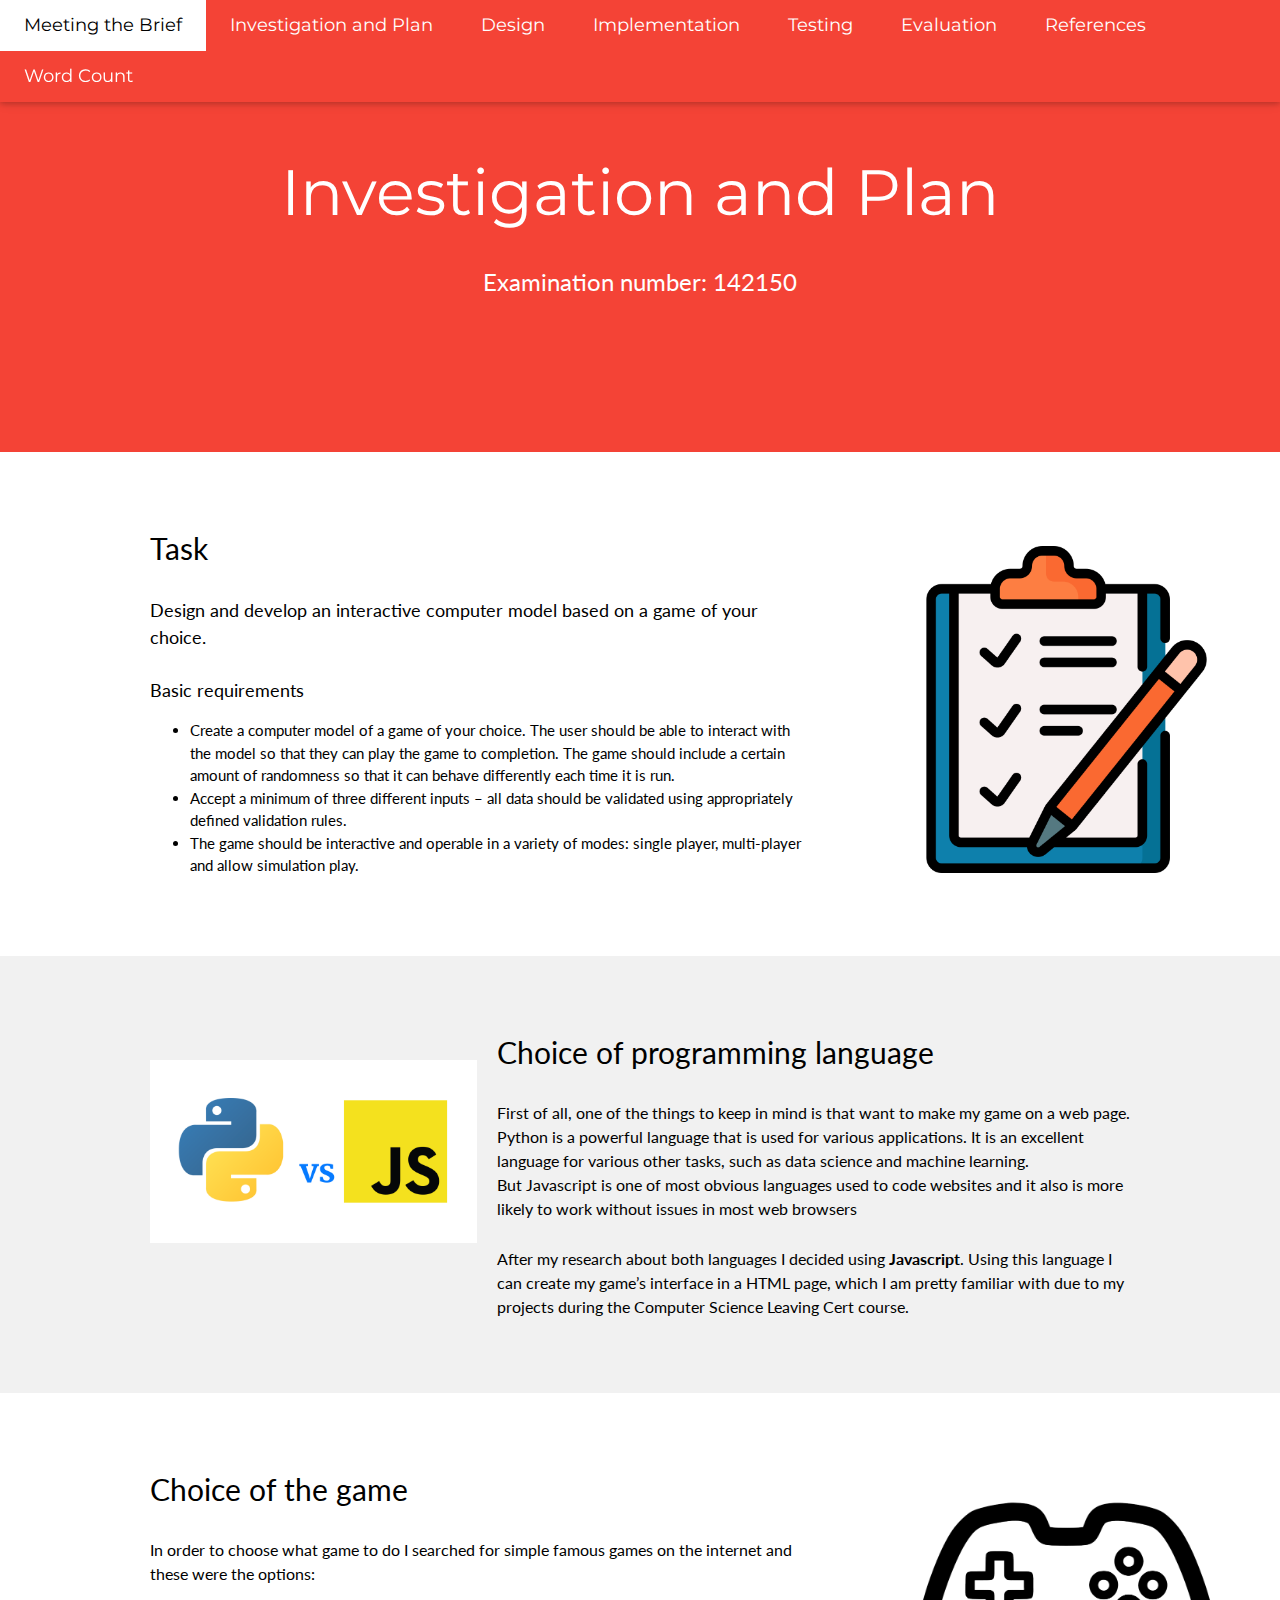
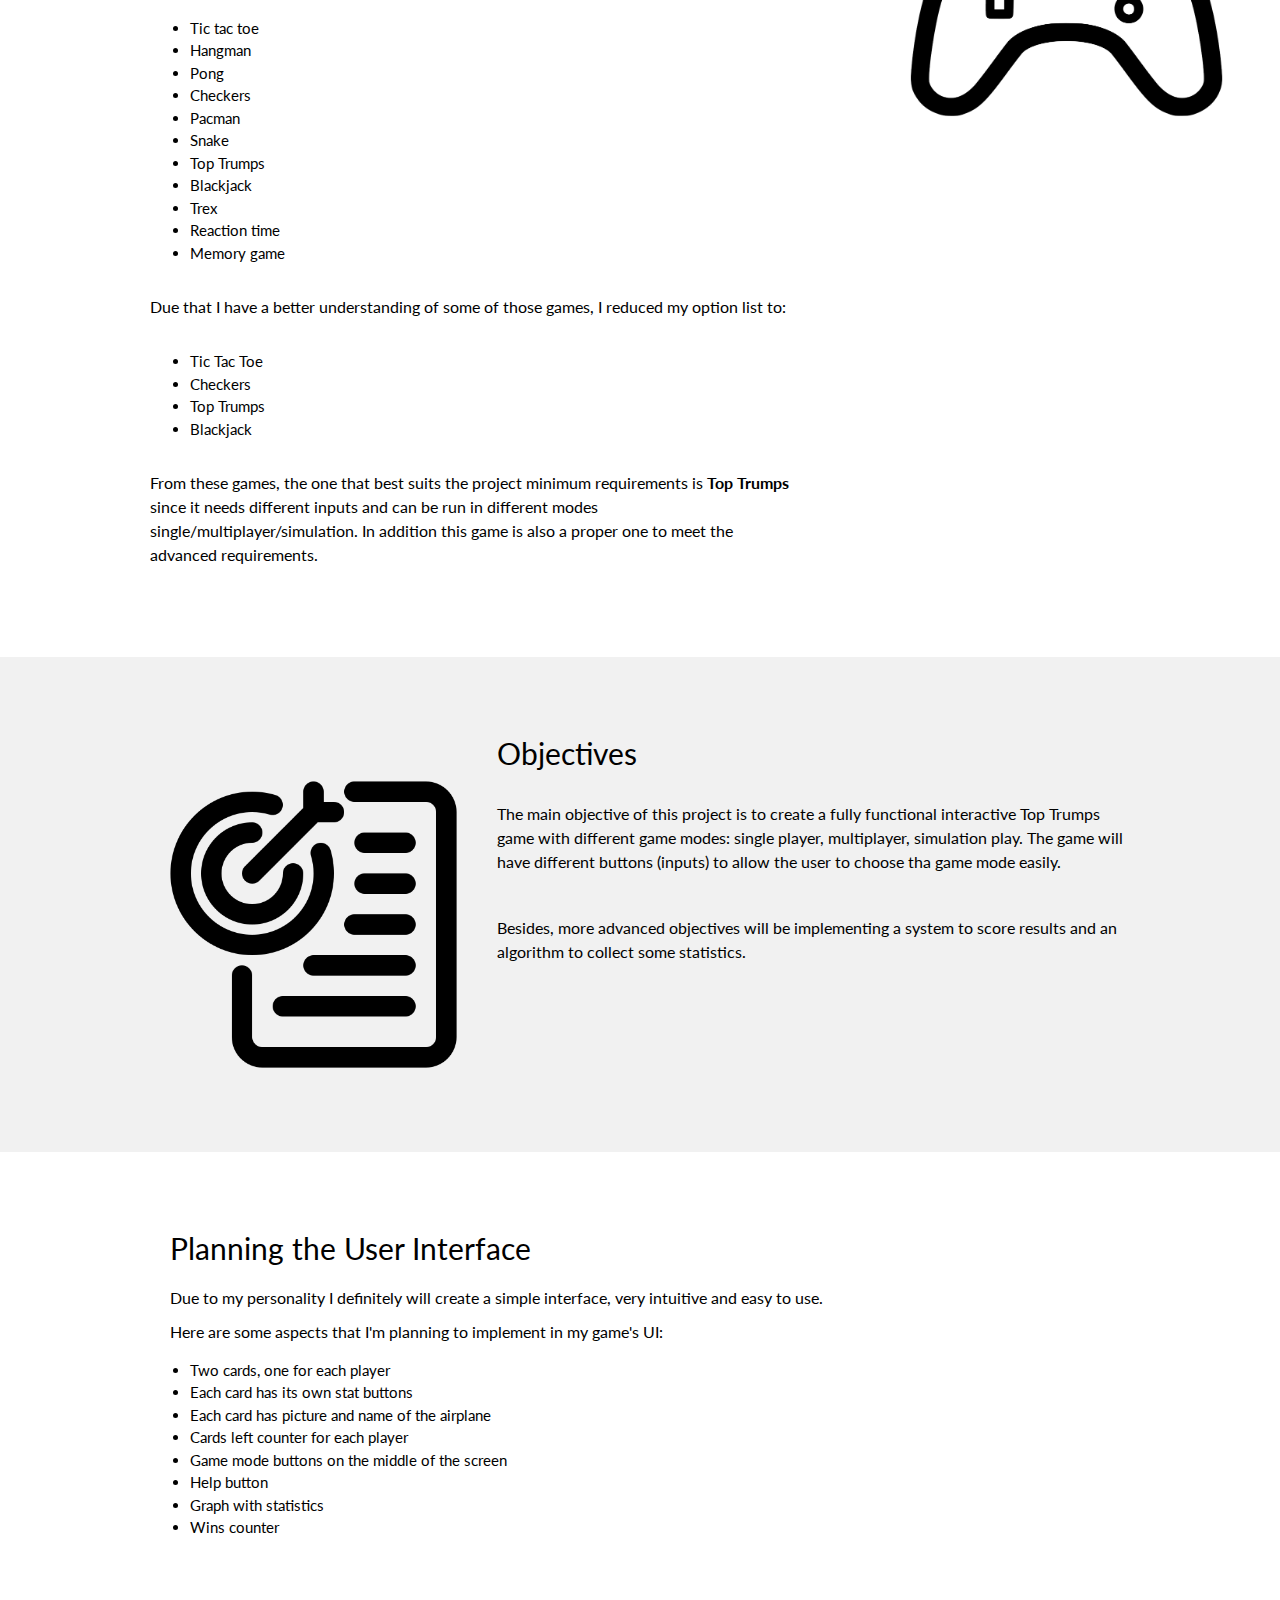
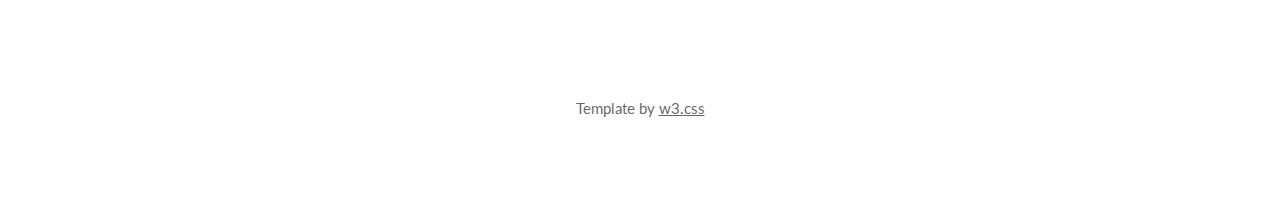
<file: investigationAndPlan.html>
<!DOCTYPE html>
<html lang="en">

<head>
  <title>Investigation and Plan</title>
  <meta charset="UTF-8">
  <meta name="viewport" content="width=device-width, initial-scale=1">
  <link rel="stylesheet" href="style.css">
  <link rel="stylesheet" href="https://fonts.googleapis.com/css?family=Lato">
  <link rel="stylesheet" href="https://fonts.googleapis.com/css?family=Montserrat">
  <link rel="stylesheet" href="https://cdnjs.cloudflare.com/ajax/libs/font-awesome/4.7.0/css/font-awesome.min.css">
  <style>
    body,
    h1,
    h2,
    h3,
    h4,
    h5,
    h6 {
      font-family: "Lato", sans-serif
    }

    .w3-bar,
    h1,
    button {
      font-family: "Montserrat", sans-serif
    }

    .fa-anchor,
    .fa-coffee {
      font-size: 200px
    }
  </style>
</head>

<body>

  <!-- Navbar -->
<div class="w3-top">
  <div class="w3-bar w3-red w3-card w3-left-align w3-large">
    <a class="w3-bar-item w3-button w3-hide-medium w3-hide-large w3-right w3-padding-large w3-hover-white w3-large w3-red" href="javascript:void(0);" onclick="myFunction()" title="Toggle Navigation Menu"><i class="fa fa-bars"></i></a>
    <a href="index.html" class="w3-bar-item w3-button w3-hide-small w3-padding-large w3-hover-white">Meeting the Brief</a>
    <a href="investigationAndPlan.html" class="w3-bar-item w3-button w3-hide-small w3-padding-large w3-hover-white">Investigation and Plan</a>
    <a href="design.html" class="w3-bar-item w3-button w3-hide-small w3-padding-large w3-hover-white">Design</a>
    <a href="implementation.html" class="w3-bar-item w3-button w3-hide-small w3-padding-large w3-hover-white">Implementation</a>
    <a href="testing.html" class="w3-bar-item w3-button w3-hide-small w3-padding-large w3-hover-white">Testing</a>
    <a href="evaluation.html" class="w3-bar-item w3-button w3-hide-small w3-padding-large w3-hover-white">Evaluation</a>
    <a href="references.html" class="w3-bar-item w3-button w3-hide-small w3-padding-large w3-hover-white">References</a>
    <a href="wordCount.html" class="w3-bar-item w3-button w3-hide-small w3-padding-large w3-hover-white">Word Count</a>
  </div>
</div>
  
  <!-- Header -->
  <header class="w3-container w3-red w3-center" style="padding:128px 16px">
    <h1 class="w3-margin w3-jumbo">Investigation and Plan</h1>
    <p class="w3-xlarge">Examination number: 142150</p>
  </header>

  <!-- First Grid -->
  <div class="w3-row-padding w3-padding-64 w3-container">
    <div class="w3-content">
      <div class="w3-twothird">
        <h2>Task</h2>
        <h5 class="w3-padding-16">Design and develop an interactive computer model based on a game of your choice.</h5>
        <h5>Basic requirements</h5>
        <ul>
          <li>Create a computer model of a game of your choice. The user should be able to interact
            with the model so that they can play the game to completion. The game should include a
            certain amount of randomness so that it can behave differently each time it is run.</li>
          <li>Accept a minimum of three different inputs – all data should be validated using
            appropriately defined validation rules.</li>
          <li>The game should be interactive and operable in a variety of modes: single player, multi-player and allow simulation play.</li>
        </ul>
      </div>

      <div class="w3-third w3-center">
        <img class="w3-image" style="margin-left: 100px; margin-top: 30px;" src="images/task.png" alt="task">
      </div>
    </div>
  </div>

  <!-- Second Grid -->
  <div class="w3-row-padding w3-light-grey w3-padding-64 w3-container">
    <div class="w3-content">
      <div class="w3-third w3-center">
        <img class="w3-image" style="margin-top: 40px;" src="images/PythonvsJS.png" alt="pythonvsjavascript">
      </div>

      <div class="w3-twothird">
        <h2 style="margin-left: 20px;">Choice of programming language</h2>
        <h6 class="w3-padding-16" style="margin-left: 20px;">First of all, one of the things to keep in mind is that want to make my game on a web page. Python is a powerful language that is used for various applications. It is an excellent language for various other tasks, such as data science and machine learning.<br>But Javascript is one of most obvious languages used to code websites and it also is more likely to work without issues in most web browsers </h6>
        <h6 class="w3-padding-8" style="margin-left: 20px;">After my research about both languages I decided using <strong>Javascript</strong>. Using this language I can create my game’s interface in a HTML page, which I am pretty familiar with due to my projects during the Computer Science Leaving Cert course.</h6>


      </div>
    </div>
  </div>

<!-- Third grid -->

  <div class="w3-row-padding w3-padding-64 w3-container">
    <div class="w3-content">
      <div class="w3-twothird">
        <h2>Choice of the game</h2>
        <h6 class="w3-padding-16">In order to choose what game to do I searched for simple famous games on the internet and these were the options:</h6>
        <ul>
          <li>Tic tac toe</li>
          <li>Hangman</li>
          <li>Pong</li>
          <li>Checkers</li>
          <li>Pacman</li>
          <li>Snake</li>
          <li>Top Trumps</li>
          <li>Blackjack</li>
          <li>Trex</li>
          <li>Reaction time</li>
          <li>Memory game</li>
        </ul>
        <h6 class="w3-padding-16">Due that I have a better understanding of some of those games, I reduced my option list to:</h6>
        <ul>
          <li>Tic Tac Toe</li>
          <li>Checkers</li>
          <li>Top Trumps</li>
          <li>Blackjack</li>
        </ul>
        <h6 class="w3-padding-16">From these games, the one that best suits the project minimum requirements is <strong>Top Trumps</strong> since it needs different inputs and can be run in different modes single/multiplayer/simulation. In addition this game is also a proper one to meet the advanced requirements.</h6>
      </div>
      
      <div class="w3-third w3-center">
        <img class="w3-image" style="margin-left: 100px; margin-top: 30px;" src="images/controller.png" alt="controller">
      </div>
    </div>
  </div>

<!-- Fourth grid -->
  <div class="w3-row-padding w3-light-grey w3-padding-64 w3-container">
    <div class="w3-content">
      <div class="w3-third w3-center">
        <img class="w3-image" style="margin-top: 40px;" src="images/objectives.png" alt="objectives">
      </div>

      <div class="w3-twothird">
        <h2 style="margin-left: 20px;">Objectives</h2>
        <h6 class="w3-padding-16" style="margin-left: 20px;">The main objective of this project is to create a fully functional interactive Top Trumps game with different game modes: single player, multiplayer, simulation play. The game will have different buttons (inputs) to allow the user to choose tha game mode easily.</h6>
        <h6 class="w3-padding-16" style="margin-left: 20px;">Besides, more advanced objectives will be implementing a system to score results and an algorithm to collect some statistics.</h6>
      </div>
    </div>
  </div>

 <!-- 5th Grid -->
<div class="w3-row-padding w3-padding-64 w3-container">
  <div class="w3-content">
    <div class="w3-twothird" style="width: 80%">
      <h2 style="margin-left: 20px; margin-bottom: 15px">Planning the User Interface</h2>
      <h6 class="w3-padding-8" style="margin-left: 20px;">Due to my personality I definitely will create a simple interface, very intuitive and easy to use.</h6>
      <h6 class="w3-padding-8" style="margin-left: 20px;">Here are some aspects that I'm planning to implement in my game's UI:</h6>
      <ul>
        <li>Two cards, one for each player</li>
        <li>Each card has its own stat buttons</li>
        <li>Each card has picture and name of the airplane</li>
        <li>Cards left counter for each player</li>
        <li>Game mode buttons on the middle of the screen</li>
        <li>Help button</li>
        <li>Graph with statistics</li>
        <li>Wins counter</li>
      </ul>
    </div>
  </div>
</div>

  <!-- Footer -->
  <footer class="w3-container w3-padding-64 w3-center w3-opacity">

    <p>Template by <a href="https://www.w3schools.com/w3css/default.asp" target="_blank">w3.css</a></p>
  </footer>

  <script>

  </script>

</body>

</html>
</file>
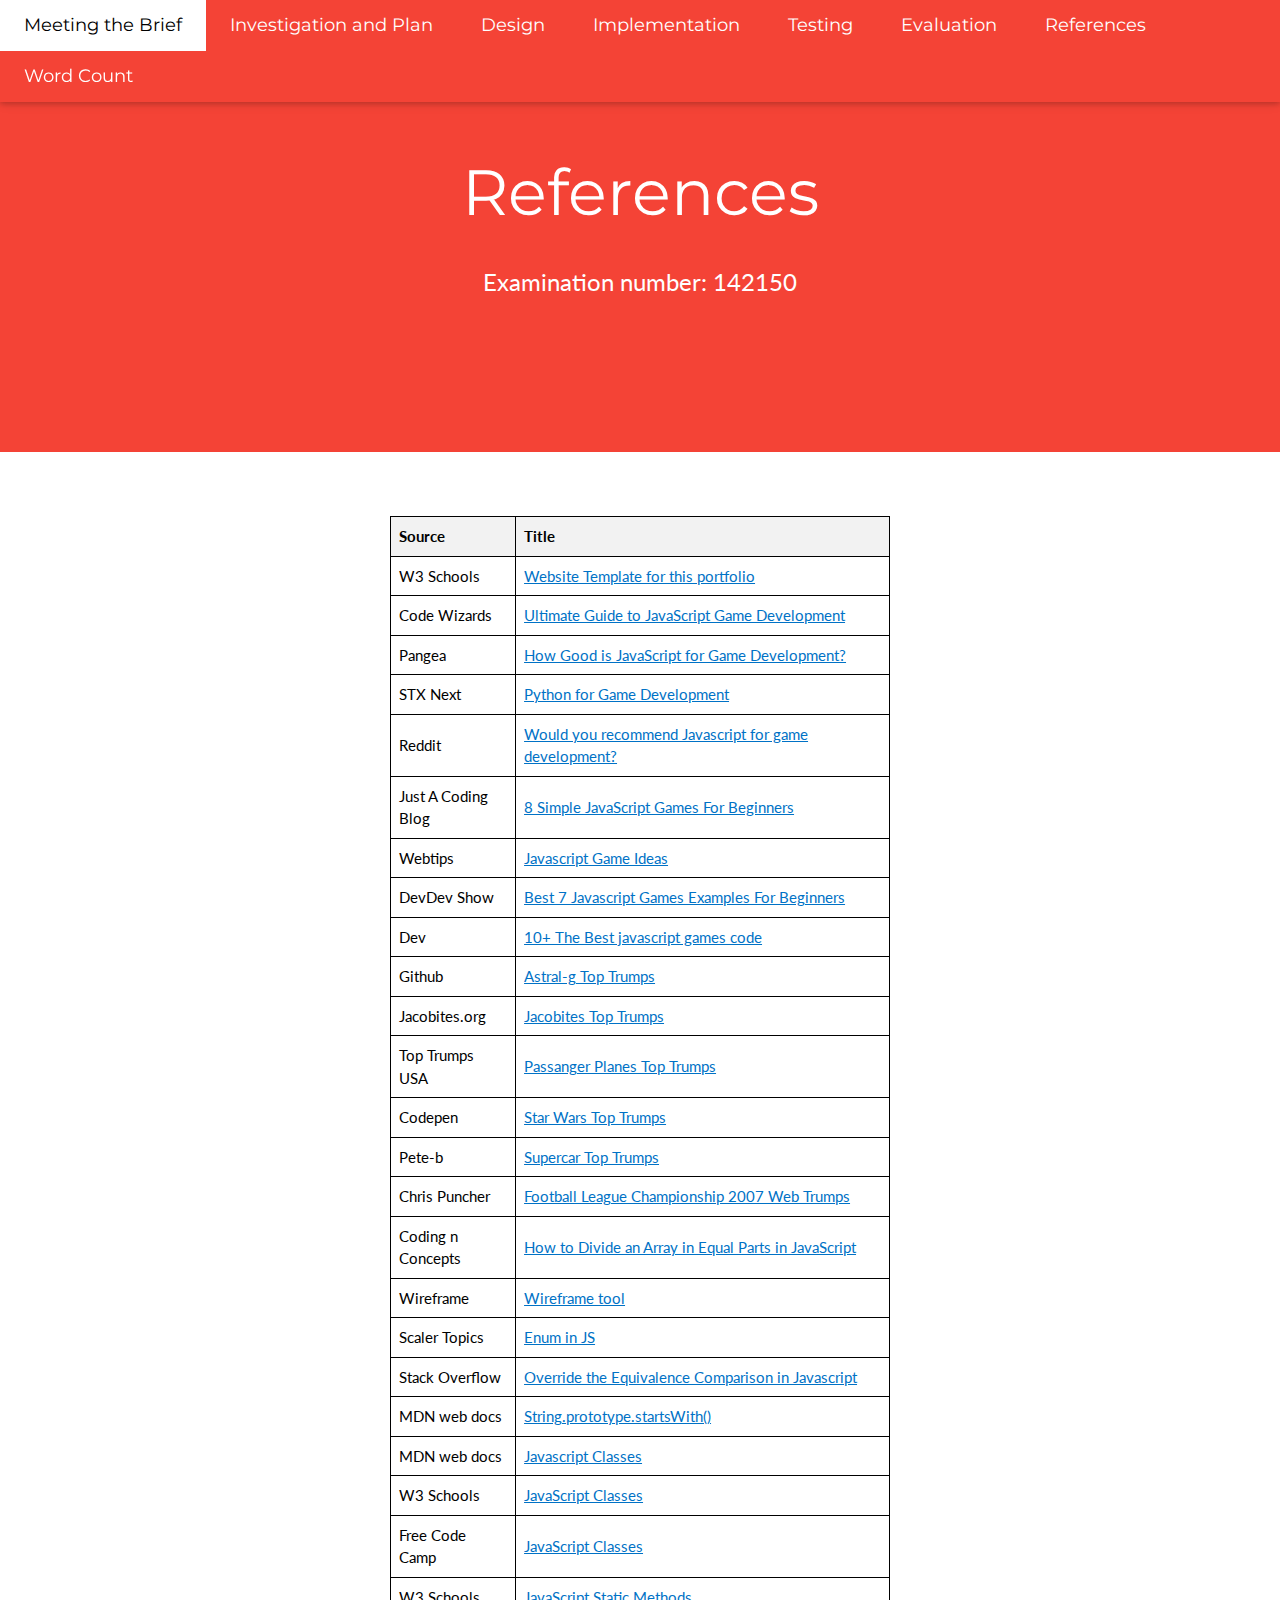
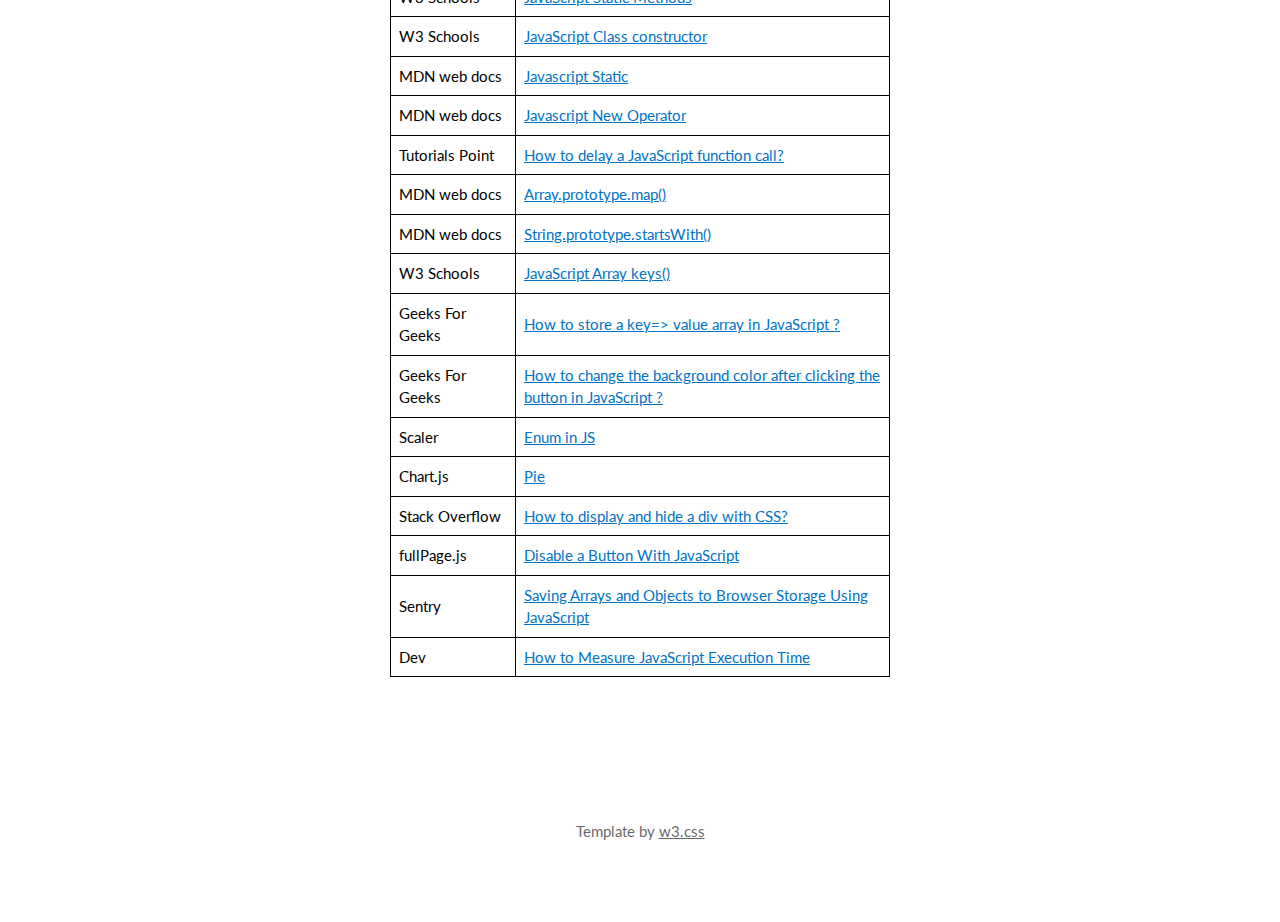
<file: references.html>
<!DOCTYPE html>
<html lang="en">
<head>
<title>References</title>
<meta charset="UTF-8">
<meta name="viewport" content="width=device-width, initial-scale=1">
<link rel="stylesheet" href="style.css">
<link rel="stylesheet" href="https://fonts.googleapis.com/css?family=Lato">
<link rel="stylesheet" href="https://fonts.googleapis.com/css?family=Montserrat">
<link rel="stylesheet" href="https://cdnjs.cloudflare.com/ajax/libs/font-awesome/4.7.0/css/font-awesome.min.css">
<style>
body,h1,h2,h3,h4,h5,h6 {font-family: "Lato", sans-serif}
.w3-bar,h1,button {font-family: "Montserrat", sans-serif}
.fa-anchor,.fa-coffee {font-size:200px}

table {
  border-collapse: collapse;
  width: 40%;
  margin-left: auto;
  margin-right: auto;
}

th, td {
  border: 1px solid black;
  padding: 8px;
  text-align: left;
}

th {
  background-color: #f2f2f2;
}
  td:nth-child(2) a {
  color: #0072c6;
  text-decoration: underline;
}
</style>
</head>
<body>

<!-- Navbar -->
<div class="w3-top">
  <div class="w3-bar w3-red w3-card w3-left-align w3-large">
    <a class="w3-bar-item w3-button w3-hide-medium w3-hide-large w3-right w3-padding-large w3-hover-white w3-large w3-red" href="javascript:void(0);" onclick="myFunction()" title="Toggle Navigation Menu"><i class="fa fa-bars"></i></a>
    <a href="index.html" class="w3-bar-item w3-button w3-hide-small w3-padding-large w3-hover-white">Meeting the Brief</a>
    <a href="investigationAndPlan.html" class="w3-bar-item w3-button w3-hide-small w3-padding-large w3-hover-white">Investigation and Plan</a>
    <a href="design.html" class="w3-bar-item w3-button w3-hide-small w3-padding-large w3-hover-white">Design</a>
    <a href="implementation.html" class="w3-bar-item w3-button w3-hide-small w3-padding-large w3-hover-white">Implementation</a>
    <a href="testing.html" class="w3-bar-item w3-button w3-hide-small w3-padding-large w3-hover-white">Testing</a>
    <a href="evaluation.html" class="w3-bar-item w3-button w3-hide-small w3-padding-large w3-hover-white">Evaluation</a>
    <a href="references.html" class="w3-bar-item w3-button w3-hide-small w3-padding-large w3-hover-white">References</a>
    <a href="wordCount.html" class="w3-bar-item w3-button w3-hide-small w3-padding-large w3-hover-white">Word Count</a>
  </div>
</div>
  
<!-- Header -->
<header class="w3-container w3-red w3-center" style="padding:128px 16px">
  <h1 class="w3-margin w3-jumbo">References</h1>
  <p class="w3-xlarge">Examination number: 142150</p>
</header>

<!-- First Grid -->
<div class="w3-row-padding w3-padding-64 w3-container">
	<table>
		<thead>
			<tr>
				<th>Source</th>
				<th>Title</th>
			</tr>
		</thead>
		<tbody>			
      <tr>
				<td>W3 Schools</td>
				<td><a href="https://www.w3schools.com/w3css/tryit.asp?filename=tryw3css_templates_start_page&stacked=h" target="_blank">Website Template for this portfolio</a></td>
      </tr>
			<tr>
				<td>Code Wizards</td>
				<td><a href="https://www.codewizardshq.com/javascript-games/" target="_blank">Ultimate Guide to JavaScript Game Development</a></td>
			</tr>
			<tr>
				<td>Pangea</td>
				<td><a href="https://www.pangea.ai/game-development/how-good-is-javascript-for-game-development/" target="_blank">How Good is JavaScript for Game Development?</a></td>
			</tr>
			<tr>
				<td>STX Next</td>
				<td><a href="https://www.stxnext.com/blog/python-for-game-development/#:~:text=Game%20development%20in%20Python%20does,playable%20project%20to%20potential%20investors." target="_blank">Python for Game Development</a></td>
			</tr>
			<tr>
				<td>Reddit</td>
				<td><a href="https://www.reddit.com/r/gamedev/comments/472z7s/would_you_recommend_javascript_for_game/" target="_blank">Would you recommend Javascript for game development?</a></td>
			</tr>
				<td>Just A Coding Blog</td>
				<td><a href="https://justacoding.blog/8-simple-javascript-games-for-beginners/" target="_blank">8 Simple JavaScript Games For Beginners</a></td>
			</tr>
			<tr>
				<td>Webtips</td>
				<td><a href="https://www.webtips.dev/javascript-game-ideas" target="_blank">Javascript Game Ideas</a></td>
			</tr>
			<tr>
				<td>DevDev Show</td>
				<td><a href="https://devdevshow.com/javascript-games-examples-for-beginners/" target="_blank">Best 7 Javascript Games Examples For Beginners</a></td>
			</tr>
			<tr>
				<td>Dev</td>
				<td><a href="https://dev.to/gscode/10-best-of-javascript-games-3mjj" target="_blank">10+ The Best javascript games code</a></td>
			</tr>
			<tr>
				<td>Github</td>
				<td><a href="https://github.com/astral-g/Top-Trumps-Game" target="_blank">Astral-g Top Trumps</a></td>
			</tr>
			<tr>
				<td>Jacobites.org</td>
				<td><a href="http://www.jacobites.org.uk/iwb/top_trumps/trumps.html" target="_blank">Jacobites Top Trumps</a></td>
			</tr>
			<tr>
				<td>Top Trumps USA</td>
				<td><a href="https://toptrumps.us/products/passenger-planes-top-trumps" target="_blank">Passanger Planes Top Trumps</a></td>
			</tr>
			<tr>
				<td>Codepen</td>
				<td><a href="https://codepen.io/db001/pen/BzrmYV" target="_blank">Star Wars Top Trumps</a></td>
			</tr>
			<tr>
				<td>Pete-b</td>
				<td><a href="https://www.pete-b.co.uk/top_trumps/" target="_blank">Supercar Top Trumps</a></td>
			</tr>
				<td>Chris Puncher</td>
				<td><a href="http://www.puncher.co.uk/hum_trumps-footballclubs.php" target="_blank">Football League Championship 2007 Web Trumps
</a></td>
			</tr>
			<tr>
				<td>Coding n Concepts</td>
				<td><a href="https://codingnconcepts.com/javascript/how-to-divide-array-in-equal-parts-in-javascript/" target="_blank">How to Divide an Array in Equal Parts in JavaScript</a></td>
			</tr>
				<td>Wireframe</td>
				<td><a href="https://wireframe.cc/pro/plans.php" target="_blank">Wireframe tool</a></td>
			</tr>
      <tr>
				<td>Scaler Topics</td>
				<td><a href="https://www.scaler.com/topics/enum-in-javascript/" target="_blank">Enum in JS</a></td>
			</tr>
			<tr>
				<td>Stack Overflow</td>
				<td><a href="https://stackoverflow.com/questions/10539938/override-the-equivalence-comparison-in-javascript" target="_blank">Override the Equivalence Comparison in Javascript</a></td>
			</tr>
			<tr>
				<td>MDN web docs</td>
				<td><a href="https://developer.mozilla.org/en-US/docs/Web/JavaScript/Reference/Global_Objects/String/startsWith" target="_blank">String.prototype.startsWith()</a></td>
			</tr>
			<tr>
				<td>MDN web docs</td>
				<td><a href="https://developer.mozilla.org/en-US/docs/Web/JavaScript/Reference/Classes" target="_blank">Javascript Classes</a></td>
			</tr>
      <tr>
				<td>W3 Schools</td>
				<td><a href="https://www.w3schools.com/js/js_classes.asp" target="_blank">JavaScript Classes</a></td>
			</tr>
			<tr>
				<td>Free Code Camp</td>
				<td><a href="https://www.freecodecamp.org/news/javascript-classes-how-they-work-with-use-case/" target="_blank">JavaScript Classes</a></td>
			</tr>
			<tr>
				<td>W3 Schools</td>
				<td><a href="https://www.w3schools.com/js/js_class_static.asp" target="_blank">JavaScript Static Methods</a></td>
			</tr>
			<tr>
				<td>W3 Schools</td>
				<td><a href="https://www.w3schools.com/jsref/jsref_constructor_class.asp" target="_blank">JavaScript Class constructor</a></td>
			</tr>
			<tr>
				<td>MDN web docs</td>
				<td><a href="https://developer.mozilla.org/en-US/docs/Web/JavaScript/Reference/Classes/static" target="_blank">Javascript Static</a></td>
			</tr>
			<tr>
				<td>MDN web docs</td>
				<td><a href="https://developer.mozilla.org/en-US/docs/Web/JavaScript/Reference/Operators/new" target="_blank">Javascript New Operator</a></td>
			</tr>
			<tr>
				<td>Tutorials Point</td>
				<td><a href="https://www.tutorialspoint.com/How-to-delay-a-JavaScript-function-call-using-JavaScript" target="_blank">How to delay a JavaScript function call?</a></td>
			</tr>
			<tr>
				<td>MDN web docs</td>
				<td><a href="https://developer.mozilla.org/en-US/docs/Web/JavaScript/Reference/Global_Objects/Array/map" target="_blank">Array.prototype.map()</a></td>
			</tr>
			<tr>
				<td>MDN web docs</td>
				<td><a href="https://developer.mozilla.org/en-US/docs/Web/JavaScript/Reference/Global_Objects/String/startsWith" target="_blank">String.prototype.startsWith()</a></td>
			</tr>
			<tr>
				<td>W3 Schools</td>
				<td><a href="https://www.w3schools.com/jsref/jsref_keys.asp" target="_blank">JavaScript Array keys()</a></td>
			</tr>
			<tr>
				<td>Geeks For Geeks</td>
				<td><a href="https://www.geeksforgeeks.org/how-to-store-a-key-value-array-in-javascript/" target="_blank">How to store a key=> value array in JavaScript ?</a></td>
			</tr>
			<tr>
				<td>Geeks For Geeks</td>
				<td><a href="https://www.geeksforgeeks.org/how-to-change-the-background-color-after-clicking-the-button-in-javascript/" target="_blank">How to change the background color after clicking the button in JavaScript ?</a></td>
			</tr>
    	<tr>
				<td>Scaler</td>
				<td><a href="https://www.scaler.com/topics/enum-in-javascript/" target="_blank">Enum in JS</a></td>
			</tr>
    	<tr>
				<td>Chart.js</td>
				<td><a href="https://www.chartjs.org/docs/latest/samples/other-charts/pie.html" target="_blank">Pie</a></td>
			</tr>
      <tr>
				<td>Stack Overflow</td>
				<td><a href="https://stackoverflow.com/questions/20598568/how-to-display-and-hide-a-div-with-css" target="_blank">How to display and hide a div with CSS?</a></td>
			</tr>
      <tr>
				<td>fullPage.js</td>
				<td><a href="https://alvarotrigo.com/blog/disable-button-javascript/l" target="_blank">Disable a Button With JavaScript</a></td>
			</tr>
      <tr>
				<td>Sentry</td>
				<td><a href="https://sentry.io/answers/save-arrays-objects-browser-storage/" target="_blank">Saving Arrays and Objects to Browser Storage Using JavaScript</a></td>
			</tr>
      <tr>
				<td>Dev</td>
				<td><a href="https://dev.to/saranshk/how-to-measure-javascript-execution-time-5h2" target="_blank">How to Measure JavaScript Execution Time</a></td>
			</tr>
		</tbody>
	</table>
</div>

<!-- Footer -->
<footer class="w3-container w3-padding-64 w3-center w3-opacity">  
 <p>Template by <a href="https://www.w3schools.com/w3css/default.asp" target="_blank">w3.css</a></p>
</footer>

<script>
</script>

</body>
</html>
</file>
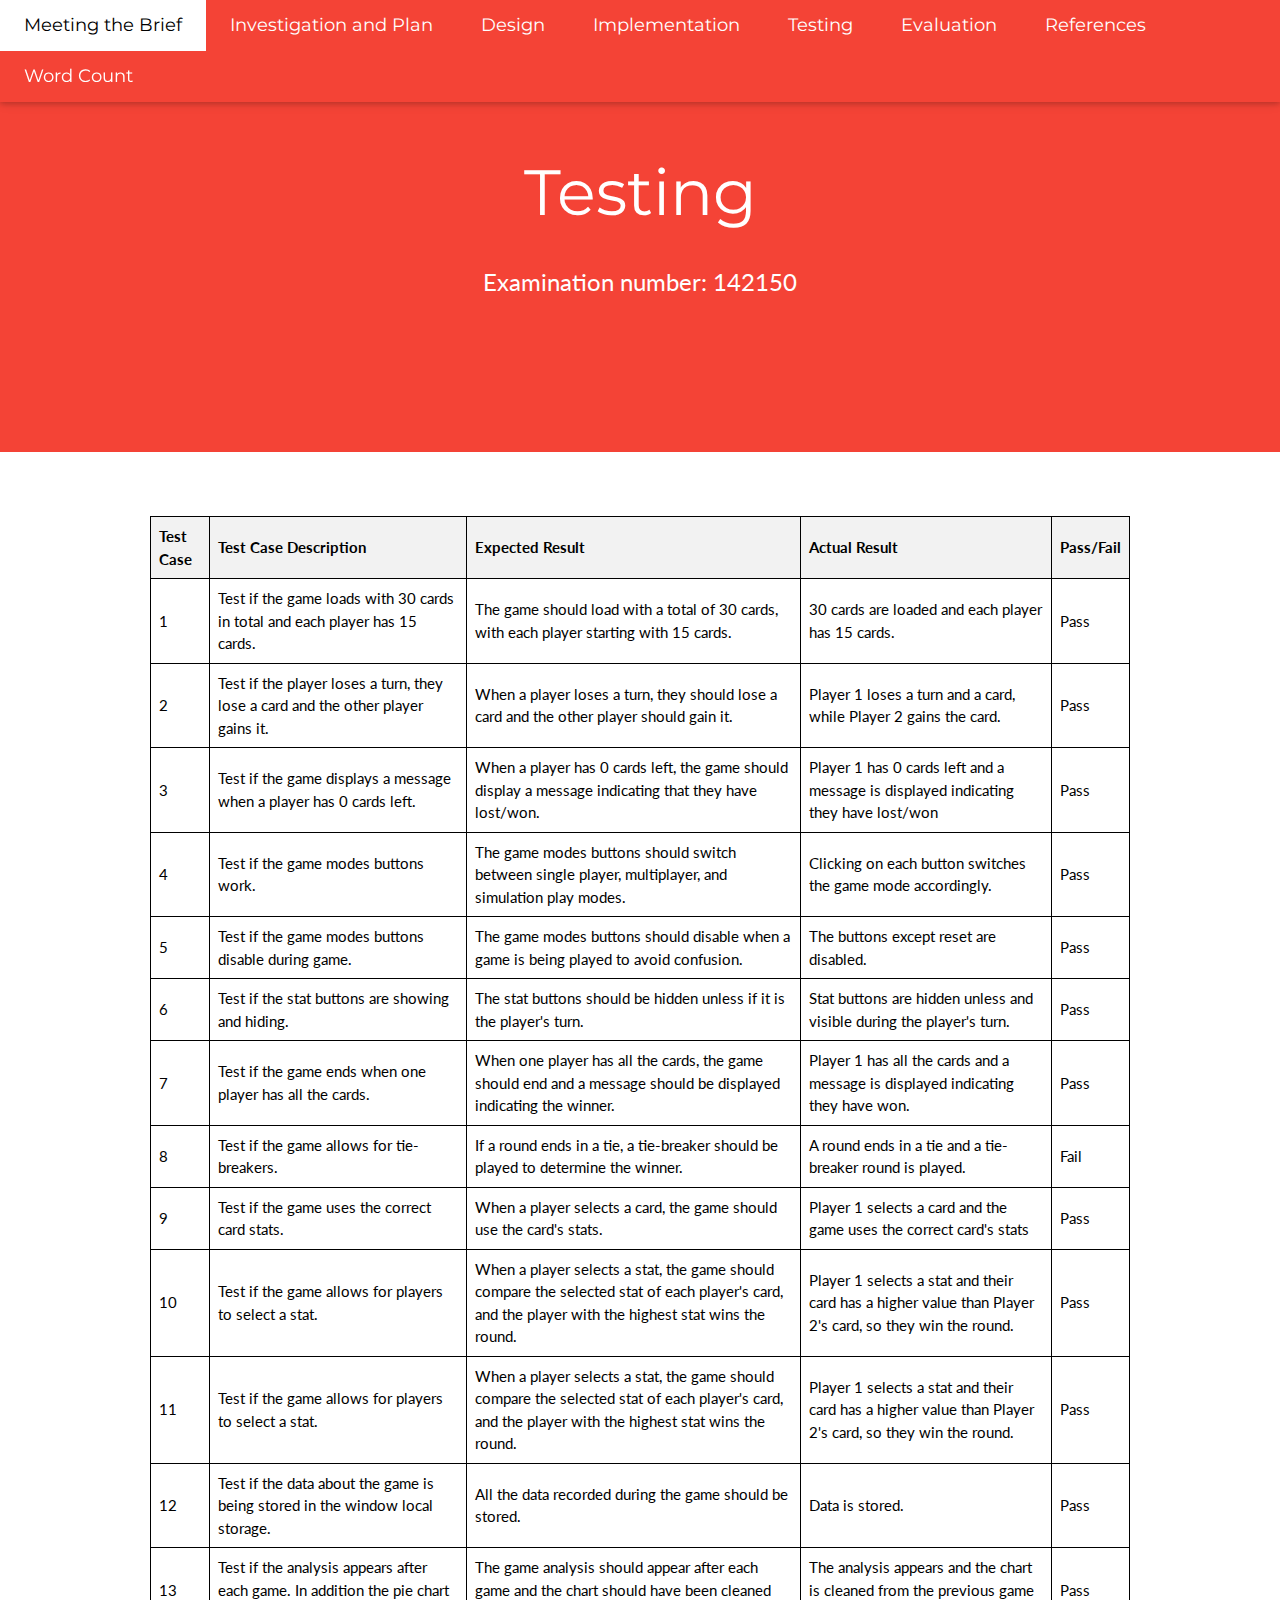
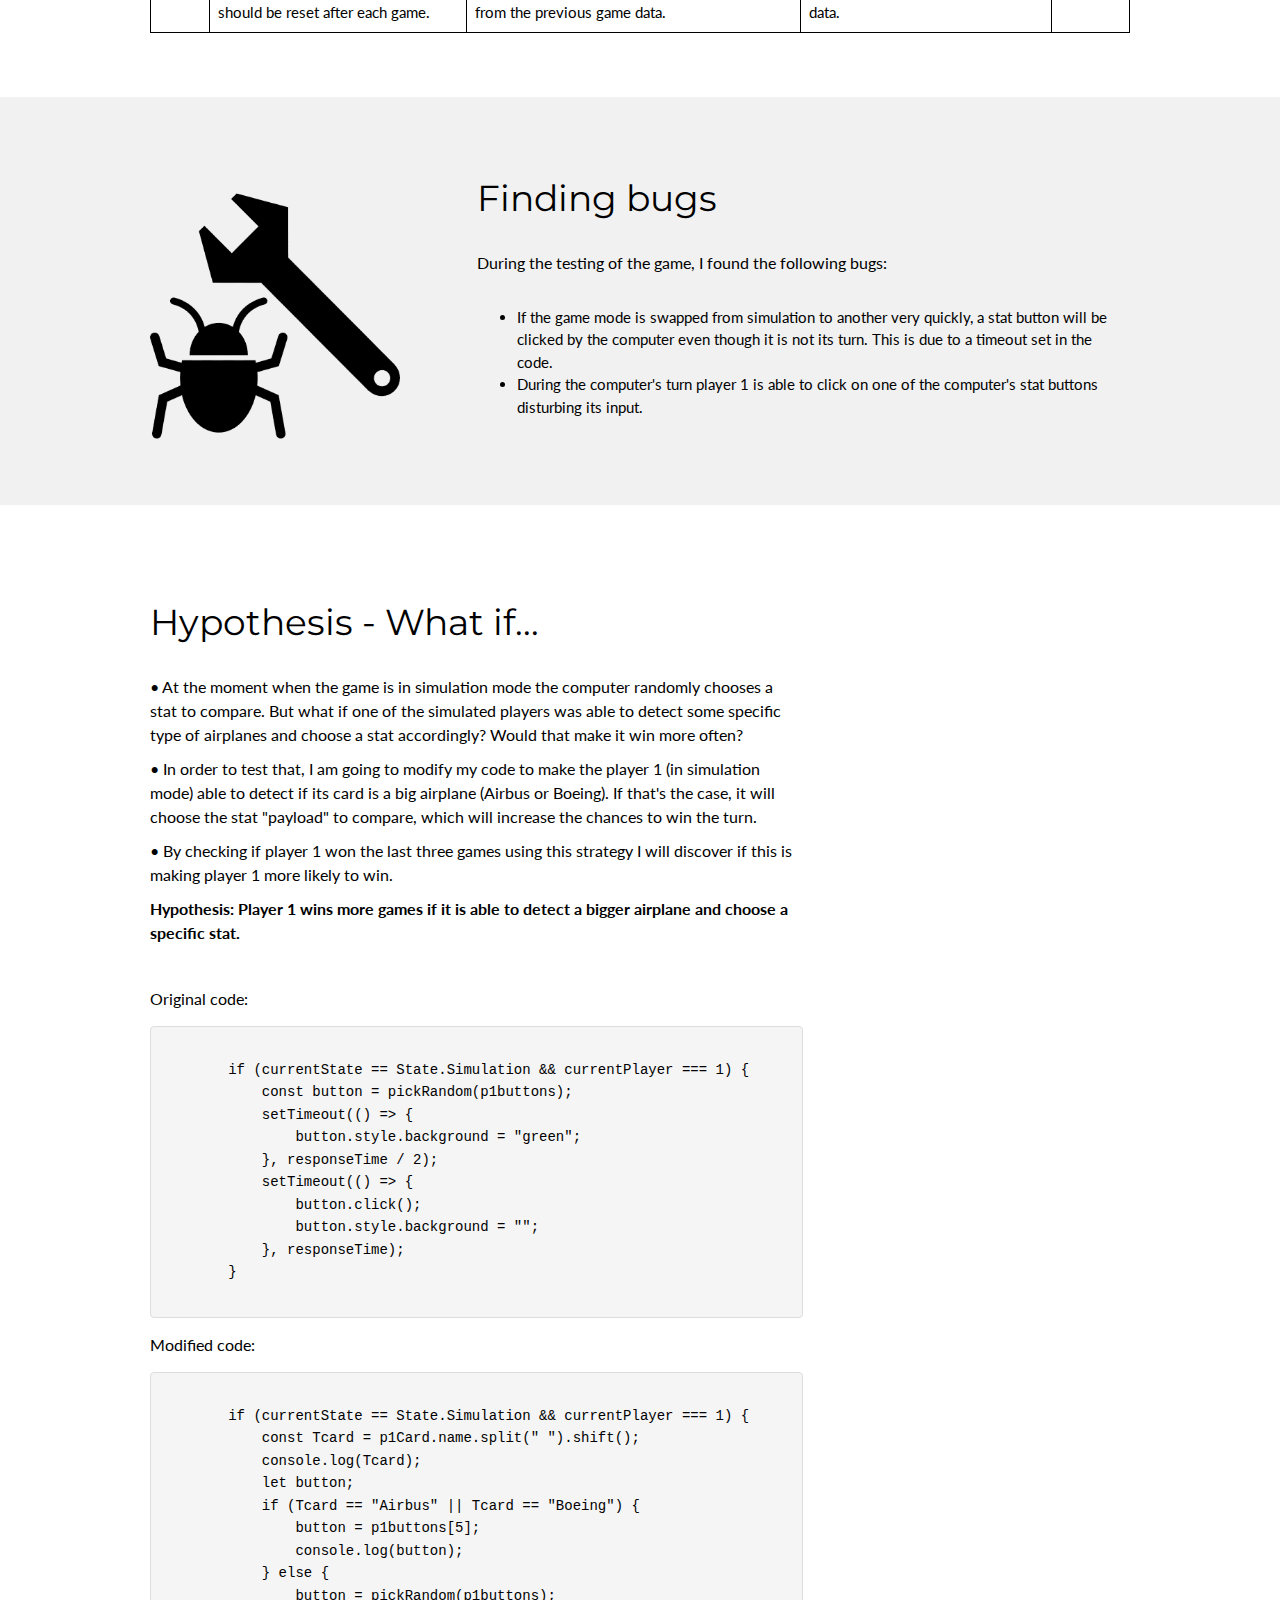
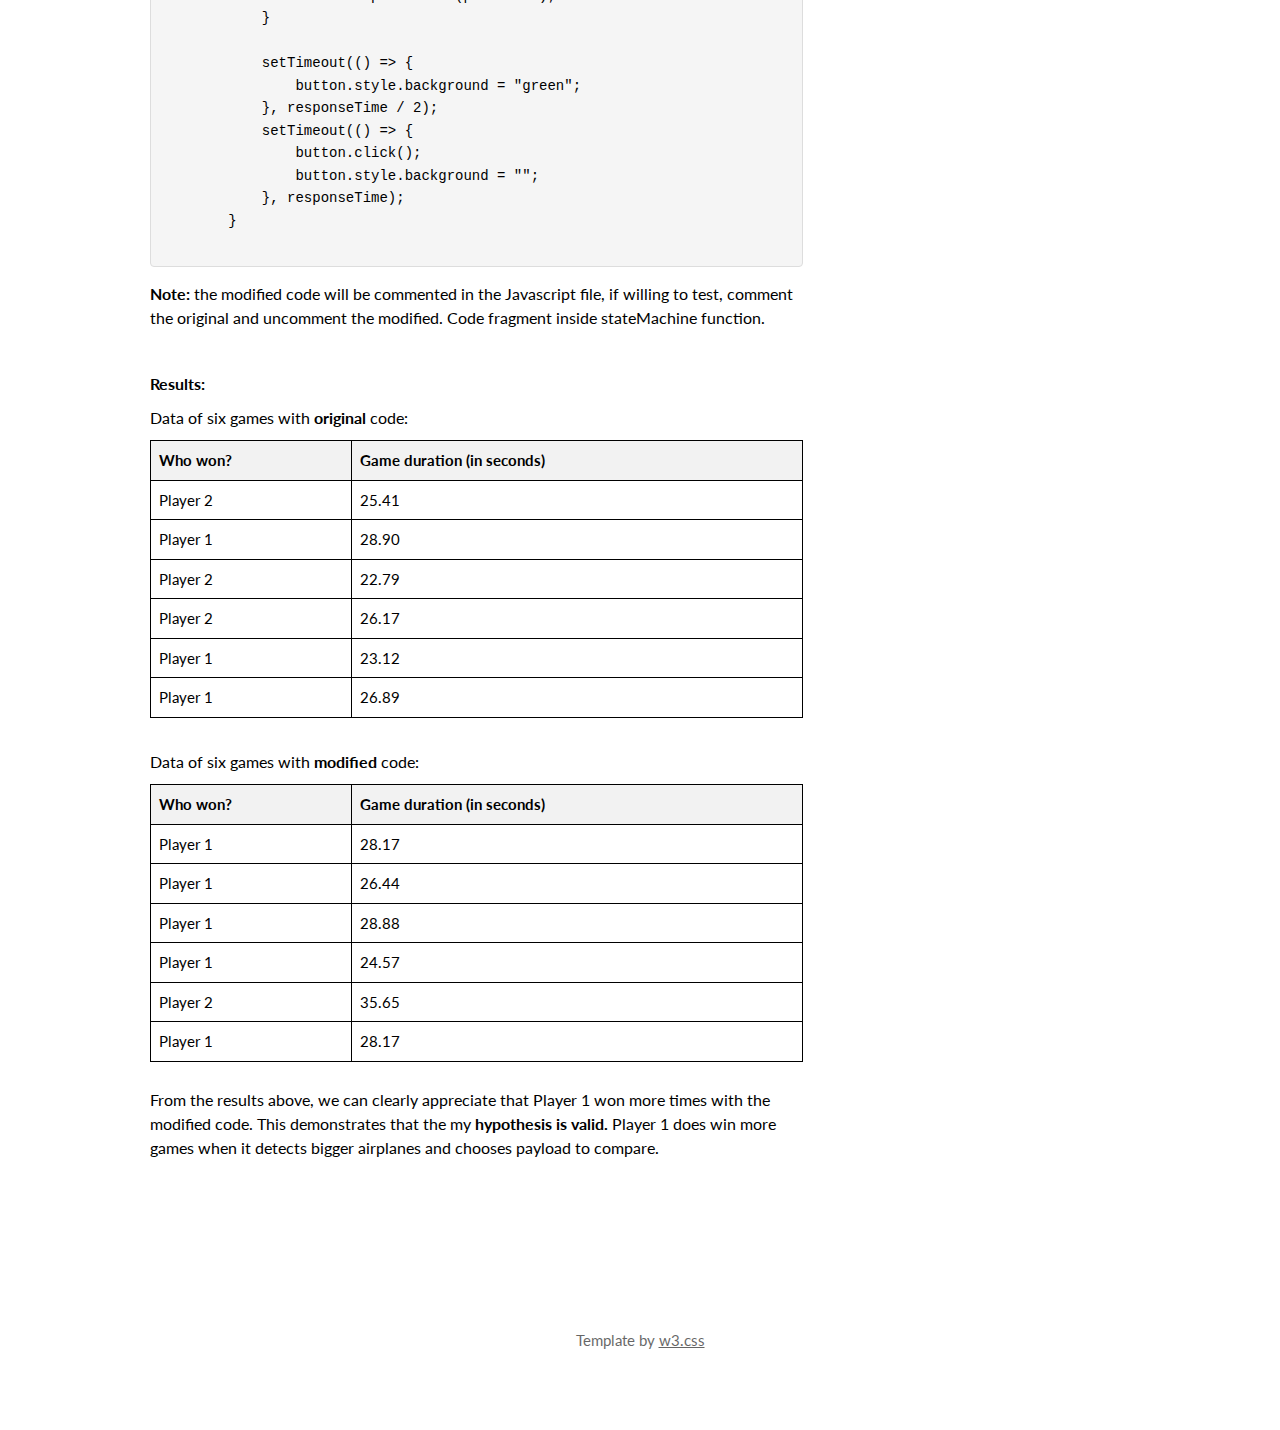
<file: testing.html>
<!DOCTYPE html>
<html lang="en">
<head>
<title>Testing</title>
<meta charset="UTF-8">
<meta name="viewport" content="width=device-width, initial-scale=1">
<link rel="stylesheet" href="style.css">
<link rel="stylesheet" href="https://fonts.googleapis.com/css?family=Lato">
<link rel="stylesheet" href="https://fonts.googleapis.com/css?family=Montserrat">
<link rel="stylesheet" href="https://cdnjs.cloudflare.com/ajax/libs/font-awesome/4.7.0/css/font-awesome.min.css">
<style>
body,h1,h2,h3,h4,h5,h6 {font-family: "Lato", sans-serif}
.w3-bar,h1,button {font-family: "Montserrat", sans-serif}
.fa-anchor,.fa-coffee {font-size:200px}

table {
  border-collapse: collapse;
  width: 100%;
  margin-left: auto;
  margin-right: auto;
}

th, td {
  border: 1px solid black;
  padding: 8px;
  text-align: left;
}

th {
  background-color: #f2f2f2;
}
  td:nth-child(2) a {
  color: #0072c6;
  text-decoration: underline;
}
.snippet {
  background-color: #f5f5f5;
  border: 1px solid #ddd;
  border-radius: 4px;
  padding: 10px;
}

.snippet pre {
  margin: 0;
}

.snippet code {
  font-family: Consolas, monospace;
  font-size: 14px;
}
</style>
</head>
<body>

<!-- Navbar -->
<div class="w3-top">
  <div class="w3-bar w3-red w3-card w3-left-align w3-large">
    <a class="w3-bar-item w3-button w3-hide-medium w3-hide-large w3-right w3-padding-large w3-hover-white w3-large w3-red" href="javascript:void(0);" onclick="myFunction()" title="Toggle Navigation Menu"><i class="fa fa-bars"></i></a>
    <a href="index.html" class="w3-bar-item w3-button w3-hide-small w3-padding-large w3-hover-white">Meeting the Brief</a>
    <a href="investigationAndPlan.html" class="w3-bar-item w3-button w3-hide-small w3-padding-large w3-hover-white">Investigation and Plan</a>
    <a href="design.html" class="w3-bar-item w3-button w3-hide-small w3-padding-large w3-hover-white">Design</a>
    <a href="implementation.html" class="w3-bar-item w3-button w3-hide-small w3-padding-large w3-hover-white">Implementation</a>
    <a href="testing.html" class="w3-bar-item w3-button w3-hide-small w3-padding-large w3-hover-white">Testing</a>
    <a href="evaluation.html" class="w3-bar-item w3-button w3-hide-small w3-padding-large w3-hover-white">Evaluation</a>
    <a href="references.html" class="w3-bar-item w3-button w3-hide-small w3-padding-large w3-hover-white">References</a>
    <a href="wordCount.html" class="w3-bar-item w3-button w3-hide-small w3-padding-large w3-hover-white">Word Count</a>
  </div>
</div>
  
<!-- Header -->
<header class="w3-container w3-red w3-center" style="padding:128px 16px">
  <h1 class="w3-margin w3-jumbo">Testing</h1>
  <p class="w3-xlarge">Examination number: 142150</p>
</header>

<!-- First Grid -->
<div class="w3-row-padding w3-padding-64 w3-container">
  <div class="w3-content">
    <div>
      <table>
        <thead>
          <tr>
            <th>Test Case</th>
            <th>Test Case Description</th>
            <th>Expected Result</th>
            <th>Actual Result</th>
            <th>Pass/Fail</th>
          </tr>
        </thead>
        <tbody>
          <tr>
            <td>1</td>
            <td>Test if the game loads with 30 cards in total and each player has 15 cards.</td>
            <td>The game should load with a total of 30 cards, with each player starting with 15 cards.</td>
            <td>30 cards are loaded and each player has 15 cards.</td>
            <td>Pass</td>
          </tr>
          <tr>
            <td>2</td>
            <td>Test if the player loses a turn, they lose a card and the other player gains it.</td>
            <td>When a player loses a turn, they should lose a card and the other player should gain it.</td>
            <td>Player 1 loses a turn and a card, while Player 2 gains the card.</td>
            <td>Pass</td>
          </tr>
          <tr>
            <td>3</td>
            <td>Test if the game displays a message when a player has 0 cards left.</td>
            <td>When a player has 0 cards left, the game should display a message indicating that they have lost/won.</td>
            <td>Player 1 has 0 cards left and a message is displayed indicating they have lost/won</td>
            <td>Pass</td>
          </tr>
          <tr>
            <td>4</td>
            <td>Test if the game modes buttons work.</td>
            <td>The game modes buttons should switch between single player, multiplayer, and simulation play modes.</td>
            <td>Clicking on each button switches the game mode accordingly.</td>
            <td>Pass</td>
          </tr>
          <tr>
            <td>5</td>
            <td>Test if the game modes buttons disable during game.</td>
            <td>The game modes buttons should disable when a game is being played to avoid confusion.</td>
            <td>The buttons except reset are disabled.</td>
            <td>Pass</td>
          </tr>
          <tr>
            <td>6</td>
            <td>Test if the stat buttons are showing and hiding.</td>
            <td>The stat buttons should be hidden unless if it is the player's turn.</td>
            <td>Stat buttons are hidden unless and visible during the player's turn.</td>
            <td>Pass</td>
          </tr>
          <tr>
            <td>7</td>
            <td>Test if the game ends when one player has all the cards.</td>
            <td>When one player has all the cards, the game should end and a message should be displayed indicating the winner.</td>
            <td>Player 1 has all the cards and a message is displayed indicating they have won.</td>
            <td>Pass</td>
          </tr>
          <tr>
            <td>8</td>
            <td>Test if the game allows for tie-breakers.</td>
            <td>If a round ends in a tie, a tie-breaker should be played to determine the winner.</td>
            <td>A round ends in a tie and a tie-breaker round is played.</td>
            <td>Fail</td>
          </tr>
          <tr>
            <td>9</td>
            <td>Test if the game uses the correct card stats.</td>
            <td>When a player selects a card, the game should use the card's stats.</td>
            <td>Player 1 selects a card and the game uses the correct card's stats</td>
            <td>Pass</td>
          </tr>
          <td>10</td>
            <td>Test if the game allows for players to select a stat.</td>
            <td>When a player selects a stat, the game should compare the selected stat of each player's card, and the player with the highest stat wins the round.</td>
            <td>Player 1 selects a stat and their card has a higher value than Player 2's card, so they win the round.</td>
            <td>Pass</td>
          </tr>
          <td>11</td>
            <td>Test if the game allows for players to select a stat.</td>
            <td>When a player selects a stat, the game should compare the selected stat of each player's card, and the player with the highest stat wins the round.</td>
            <td>Player 1 selects a stat and their card has a higher value than Player 2's card, so they win the round.</td>
            <td>Pass</td>
          </tr>
          <td>12</td>
            <td>Test if the data about the game is being stored in the window local storage.</td>
            <td>All the data recorded during the game should be stored.</td>
            <td>Data is stored.</td>
            <td>Pass</td>
          </tr>
          <td>13</td>
            <td>Test if the analysis appears after each game. In addition the pie chart should be reset after each game.</td>
            <td>The game analysis should appear after each game and the chart should have been cleaned from the previous game data.</td>
            <td>The analysis appears and the chart is cleaned from the previous game data.</td>
            <td>Pass</td>
          </tr>
        </tbody>
      </table>  
    </div>

  </div>
</div>

<!-- Second Grid -->
<div class="w3-row-padding w3-light-grey w3-padding-64 w3-container">
  <div class="w3-content">
    <div class="w3-third w3-center">
      <img style="margin-right: 150px; margin-top:30px; height:250px;" src="images/bug.png" alt="bug">
    </div>

    <div class="w3-twothird">
      <h1>Finding bugs</h1>
      <h6 class="w3-padding-16">During the testing of the game, I found the following bugs:</h6>
      <ul>
        <li>If the game mode is swapped from simulation to another very quickly, a stat button will be clicked by the computer even though it is not its turn.  This is due to a timeout set in the code.</li>
        <li>During the computer's turn player 1 is able to click on one of the computer's stat buttons disturbing its input.</li>
      </ul>
      
    </div>
  </div>
</div>

<!-- Third Grid -->
<div class="w3-row-padding w3-padding-64 w3-container">
  <div class="w3-content">
    <div class="w3-twothird">
      <h1 class="w3-padding-16">Hypothesis - What if...</h1>
      <h6>• At the moment when the game is in simulation mode the computer randomly chooses a stat to compare. But what if one of the simulated players was able to detect some specific type of airplanes and choose a stat accordingly? Would that make it win more often?</h6>
      <h6>• In order to test that, I am going to modify my code to make the player 1 (in simulation mode) able to detect if its card is a big airplane (Airbus or Boeing). If that's the case, it will choose the stat "payload" to compare, which will increase the chances to win the turn.</h6>
      <h6>• By checking if player 1 won the last three games using this strategy I will discover if this is making player 1 more likely to win.</h6>
      <h6><strong>Hypothesis: Player 1 wins more games if it is able to detect a bigger airplane and choose a specific stat.</strong></h6>
      <br>

      <h6>Original code:</h6>
      <pre class="snippet"><code>
        if (currentState == State.Simulation && currentPlayer === 1) {
            const button = pickRandom(p1buttons);
            setTimeout(() => {
                button.style.background = "green";
            }, responseTime / 2);
            setTimeout(() => {
                button.click();
                button.style.background = "";
            }, responseTime);
        }
      </code></pre>
      
      <h6>Modified code:</h6>
      <pre class="snippet"><code>
        if (currentState == State.Simulation && currentPlayer === 1) {
            const Tcard = p1Card.name.split(" ").shift();
            console.log(Tcard);
            let button;
            if (Tcard == "Airbus" || Tcard == "Boeing") {
                button = p1buttons[5];
                console.log(button);
            } else {
                button = pickRandom(p1buttons);
            }
    
            setTimeout(() => {
                button.style.background = "green";
            }, responseTime / 2);
            setTimeout(() => {
                button.click();
                button.style.background = "";
            }, responseTime);
        }
      </code></pre>
      <h6><strong>Note:</strong> the modified code will be commented in the Javascript file, if willing to test, comment the original and uncomment the modified. Code fragment inside stateMachine function.</h6>
      <br>
      <h6><strong>Results:</strong></h6>
      <h6>Data of six games with <strong>original</strong> code:</h6>
      <table>
        <thead>
          <tr>
            <th>Who won?</th>
            <th>Game duration (in seconds)</th>
          </tr>
        </thead>
        <tbody>
          <tr>
            <td>Player 2</td>
            <td>25.41</td>
          </tr>
          <tr>
            <td>Player 1</td>
            <td>28.90</td>
          </tr>
          <tr>
            <td>Player 2</td>
            <td>22.79</td>
          </tr>
          <tr>
            <td>Player 2</td>
            <td>26.17</td>
          </tr>
          <tr>
            <td>Player 1</td>
            <td>23.12</td>
          </tr>
          <tr>
            <td>Player 1</td>
            <td>26.89</td>
          </tr>
        </tbody>
      </table>
      <br>
      <h6>Data of six games with <strong>modified</strong> code:</h6>
      <table>
        <thead>
          <tr>
            <th>Who won?</th>
            <th>Game duration (in seconds)</th>
          </tr>
        </thead>
        <tbody>
          <tr>
            <td>Player 1</td>
            <td>28.17</td>
          </tr>
          <tr>
            <td>Player 1</td>
            <td>26.44</td>
          </tr>
          <tr>
            <td>Player 1</td>
            <td>28.88</td>
          </tr>
          <tr>
            <td>Player 1</td>
            <td>24.57</td>
          </tr>
          <tr>
            <td>Player 2</td>
            <td>35.65</td>
          </tr>
          <tr>
            <td>Player 1</td>
            <td>28.17</td>
          </tr>
        </tbody>
      </table>
      <h6 class="w3-padding-16">From the results above, we can clearly appreciate that Player 1 won more times with the modified code. This demonstrates that the my <strong>hypothesis is valid.</strong> Player 1 does win more games when it detects bigger airplanes and chooses payload to compare.</h6>
    </div>
  </div>
</div>


<!-- Footer -->
<footer class="w3-container w3-padding-64 w3-center w3-opacity">  
 <p>Template by <a href="https://www.w3schools.com/w3css/default.asp" target="_blank">w3.css</a></p>
</footer>

<script></script>


</body>
</html>
</file>
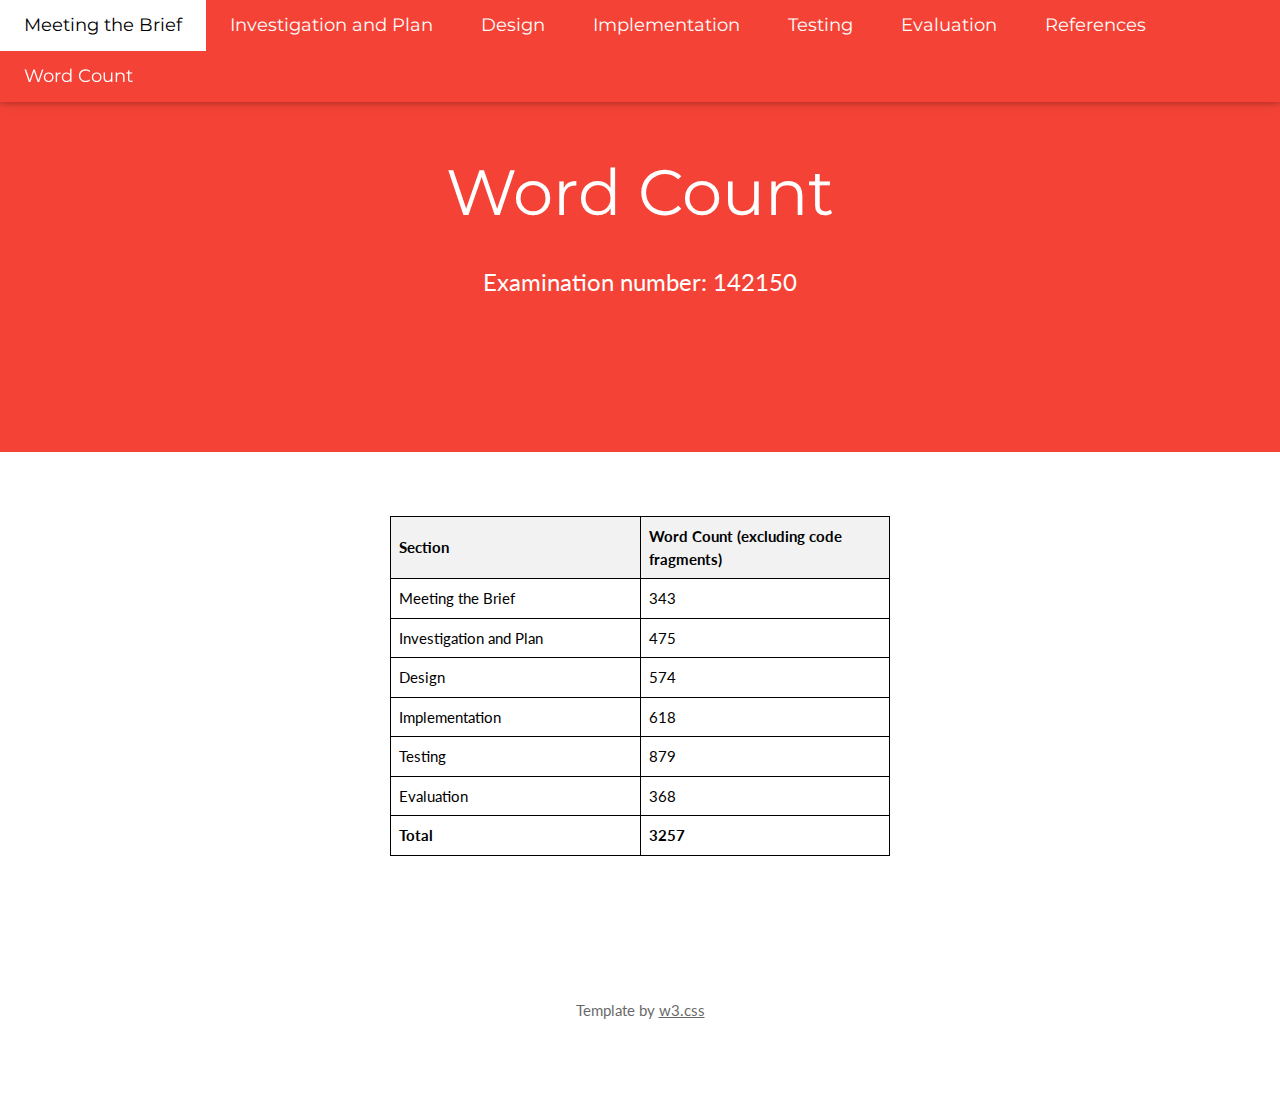
<file: wordCount.html>
<!DOCTYPE html>
<html lang="en">
<head>
<title>Word Count</title>
<meta charset="UTF-8">
<meta name="viewport" content="width=device-width, initial-scale=1">
<link rel="stylesheet" href="style.css">
<link rel="stylesheet" href="https://fonts.googleapis.com/css?family=Lato">
<link rel="stylesheet" href="https://fonts.googleapis.com/css?family=Montserrat">
<link rel="stylesheet" href="https://cdnjs.cloudflare.com/ajax/libs/font-awesome/4.7.0/css/font-awesome.min.css">
<style>
body,h1,h2,h3,h4,h5,h6 {font-family: "Lato", sans-serif}
.w3-bar,h1,button {font-family: "Montserrat", sans-serif}
.fa-anchor,.fa-coffee {font-size:200px}

table {
  border-collapse: collapse;
  width: 40%;
  margin-left: auto;
  margin-right: auto;
}

th, td {
  border: 1px solid black;
  padding: 8px;
  text-align: left;
}

th {
  background-color: #f2f2f2;
}
</style>
</head>
<body>

<!-- Navbar -->
<div class="w3-top">
  <div class="w3-bar w3-red w3-card w3-left-align w3-large">
    <a class="w3-bar-item w3-button w3-hide-medium w3-hide-large w3-right w3-padding-large w3-hover-white w3-large w3-red" href="javascript:void(0);" onclick="myFunction()" title="Toggle Navigation Menu"><i class="fa fa-bars"></i></a>
    <a href="index.html" class="w3-bar-item w3-button w3-hide-small w3-padding-large w3-hover-white">Meeting the Brief</a>
    <a href="investigationAndPlan.html" class="w3-bar-item w3-button w3-hide-small w3-padding-large w3-hover-white">Investigation and Plan</a>
    <a href="design.html" class="w3-bar-item w3-button w3-hide-small w3-padding-large w3-hover-white">Design</a>
    <a href="implementation.html" class="w3-bar-item w3-button w3-hide-small w3-padding-large w3-hover-white">Implementation</a>
    <a href="testing.html" class="w3-bar-item w3-button w3-hide-small w3-padding-large w3-hover-white">Testing</a>
    <a href="evaluation.html" class="w3-bar-item w3-button w3-hide-small w3-padding-large w3-hover-white">Evaluation</a>
    <a href="references.html" class="w3-bar-item w3-button w3-hide-small w3-padding-large w3-hover-white">References</a>
    <a href="wordCount.html" class="w3-bar-item w3-button w3-hide-small w3-padding-large w3-hover-white">Word Count</a>
  </div>
</div>
  
<!-- Header -->
<header class="w3-container w3-red w3-center" style="padding:128px 16px">
  <h1 class="w3-margin w3-jumbo">Word Count</h1>
  <p class="w3-xlarge">Examination number: 142150</p>
</header>

<!-- First Grid -->
<div class="w3-row-padding w3-padding-64 w3-container">

  <table>
    <thead>
      <tr>
        <th width="50%">Section</th>
        <th>Word Count (excluding code fragments)</th>
      </tr>
    </thead>
    <tbody>
      <tr>
        <td>Meeting the Brief</td>
        <td>343</td>
      </tr>
      <tr>
        <td>Investigation and Plan</td>
        <td>475</td>
      </tr>
      <tr>
        <td>Design</td>
        <td>574</td>
      </tr>
      <tr>
        <td>Implementation</td>
        <td>618</td>
      </tr>
      <tr>
        <td>Testing</td>
        <td>879</td>
      </tr>
      <tr>
        <td>Evaluation</td>
        <td>368</td>
      </tr>
      <tr>
        <td><strong>Total</strong></td>
        <td><strong>3257</strong></td>
      </tr>
    </tbody>
  </table>

</div>


<!-- Footer -->
<footer class="w3-container w3-padding-64 w3-center w3-opacity">  
 <p>Template by <a href="https://www.w3schools.com/w3css/default.asp" target="_blank">w3.css</a></p>
</footer>

<script>
</script>

</body>
</html>
</file>
<file: style.css>
/* W3.CSS 4.15 December 2020 by Jan Egil and Borge Refsnes */
html{box-sizing:border-box}*,*:before,*:after{box-sizing:inherit}
/* Extract from normalize.css by Nicolas Gallagher and Jonathan Neal git.io/normalize */
html{-ms-text-size-adjust:100%;-webkit-text-size-adjust:100%}body{margin:0}
article,aside,details,figcaption,figure,footer,header,main,menu,nav,section{display:block}summary{display:list-item}
audio,canvas,progress,video{display:inline-block}progress{vertical-align:baseline}
audio:not([controls]){display:none;height:0}[hidden],template{display:none}
a{background-color:transparent}a:active,a:hover{outline-width:0}
abbr[title]{border-bottom:none;text-decoration:underline;text-decoration:underline dotted}
b,strong{font-weight:bolder}dfn{font-style:italic}mark{background:#ff0;color:#000}
small{font-size:80%}sub,sup{font-size:75%;line-height:0;position:relative;vertical-align:baseline}
sub{bottom:-0.25em}sup{top:-0.5em}figure{margin:1em 40px}img{border-style:none}
code,kbd,pre,samp{font-family:monospace,monospace;font-size:1em}hr{box-sizing:content-box;height:0;overflow:visible}
button,input,select,textarea,optgroup{font:inherit;margin:0}optgroup{font-weight:bold}
button,input{overflow:visible}button,select{text-transform:none}
button,[type=button],[type=reset],[type=submit]{-webkit-appearance:button}
button::-moz-focus-inner,[type=button]::-moz-focus-inner,[type=reset]::-moz-focus-inner,[type=submit]::-moz-focus-inner{border-style:none;padding:0}
button:-moz-focusring,[type=button]:-moz-focusring,[type=reset]:-moz-focusring,[type=submit]:-moz-focusring{outline:1px dotted ButtonText}
fieldset{border:1px solid #c0c0c0;margin:0 2px;padding:.35em .625em .75em}
legend{color:inherit;display:table;max-width:100%;padding:0;white-space:normal}textarea{overflow:auto}
[type=checkbox],[type=radio]{padding:0}
[type=number]::-webkit-inner-spin-button,[type=number]::-webkit-outer-spin-button{height:auto}
[type=search]{-webkit-appearance:textfield;outline-offset:-2px}
[type=search]::-webkit-search-decoration{-webkit-appearance:none}
::-webkit-file-upload-button{-webkit-appearance:button;font:inherit}
/* End extract */
html,body{font-family:Verdana,sans-serif;font-size:15px;line-height:1.5}html{overflow-x:hidden}
h1{font-size:36px}h2{font-size:30px}h3{font-size:24px}h4{font-size:20px}h5{font-size:18px}h6{font-size:16px}
.w3-serif{font-family:serif}.w3-sans-serif{font-family:sans-serif}.w3-cursive{font-family:cursive}.w3-monospace{font-family:monospace}
h1,h2,h3,h4,h5,h6{font-family:"Segoe UI",Arial,sans-serif;font-weight:400;margin:10px 0}.w3-wide{letter-spacing:4px}
hr{border:0;border-top:1px solid #eee;margin:20px 0}
.w3-image{max-width:100%;height:auto}img{vertical-align:middle}a{color:inherit}
.w3-table,.w3-table-all{border-collapse:collapse;border-spacing:0;width:100%;display:table}.w3-table-all{border:1px solid #ccc}
.w3-bordered tr,.w3-table-all tr{border-bottom:1px solid #ddd}.w3-striped tbody tr:nth-child(even){background-color:#f1f1f1}
.w3-table-all tr:nth-child(odd){background-color:#fff}.w3-table-all tr:nth-child(even){background-color:#f1f1f1}
.w3-hoverable tbody tr:hover,.w3-ul.w3-hoverable li:hover{background-color:#ccc}.w3-centered tr th,.w3-centered tr td{text-align:center}
.w3-table td,.w3-table th,.w3-table-all td,.w3-table-all th{padding:8px 8px;display:table-cell;text-align:left;vertical-align:top}
.w3-table th:first-child,.w3-table td:first-child,.w3-table-all th:first-child,.w3-table-all td:first-child{padding-left:16px}
.w3-btn,.w3-button{border:none;display:inline-block;padding:8px 16px;vertical-align:middle;overflow:hidden;text-decoration:none;color:inherit;background-color:inherit;text-align:center;cursor:pointer;white-space:nowrap}
.w3-btn:hover{box-shadow:0 8px 16px 0 rgba(0,0,0,0.2),0 6px 20px 0 rgba(0,0,0,0.19)}
.w3-btn,.w3-button{-webkit-touch-callout:none;-webkit-user-select:none;-khtml-user-select:none;-moz-user-select:none;-ms-user-select:none;user-select:none}   
.w3-disabled,.w3-btn:disabled,.w3-button:disabled{cursor:not-allowed;opacity:0.3}.w3-disabled *,:disabled *{pointer-events:none}
.w3-btn.w3-disabled:hover,.w3-btn:disabled:hover{box-shadow:none}
.w3-badge,.w3-tag{background-color:#000;color:#fff;display:inline-block;padding-left:8px;padding-right:8px;text-align:center}.w3-badge{border-radius:50%}
.w3-ul{list-style-type:none;padding:0;margin:0}.w3-ul li{padding:8px 16px;border-bottom:1px solid #ddd}.w3-ul li:last-child{border-bottom:none}
.w3-tooltip,.w3-display-container{position:relative}.w3-tooltip .w3-text{display:none}.w3-tooltip:hover .w3-text{display:inline-block}
.w3-ripple:active{opacity:0.5}.w3-ripple{transition:opacity 0s}
.w3-input{padding:8px;display:block;border:none;border-bottom:1px solid #ccc;width:100%}
.w3-select{padding:9px 0;width:100%;border:none;border-bottom:1px solid #ccc}
.w3-dropdown-click,.w3-dropdown-hover{position:relative;display:inline-block;cursor:pointer}
.w3-dropdown-hover:hover .w3-dropdown-content{display:block}
.w3-dropdown-hover:first-child,.w3-dropdown-click:hover{background-color:#ccc;color:#000}
.w3-dropdown-hover:hover > .w3-button:first-child,.w3-dropdown-click:hover > .w3-button:first-child{background-color:#ccc;color:#000}
.w3-dropdown-content{cursor:auto;color:#000;background-color:#fff;display:none;position:absolute;min-width:160px;margin:0;padding:0;z-index:1}
.w3-check,.w3-radio{width:24px;height:24px;position:relative;top:6px}
.w3-sidebar{height:100%;width:200px;background-color:#fff;position:fixed!important;z-index:1;overflow:auto}
.w3-bar-block .w3-dropdown-hover,.w3-bar-block .w3-dropdown-click{width:100%}
.w3-bar-block .w3-dropdown-hover .w3-dropdown-content,.w3-bar-block .w3-dropdown-click .w3-dropdown-content{min-width:100%}
.w3-bar-block .w3-dropdown-hover .w3-button,.w3-bar-block .w3-dropdown-click .w3-button{width:100%;text-align:left;padding:8px 16px}
.w3-main,#main{transition:margin-left .4s}
.w3-modal{z-index:3;display:none;padding-top:100px;position:fixed;left:0;top:0;width:100%;height:100%;overflow:auto;background-color:rgb(0,0,0);background-color:rgba(0,0,0,0.4)}
.w3-modal-content{margin:auto;background-color:#fff;position:relative;padding:0;outline:0;width:600px}
.w3-bar{width:100%;overflow:hidden}.w3-center .w3-bar{display:inline-block;width:auto}
.w3-bar .w3-bar-item{padding:8px 16px;float:left;width:auto;border:none;display:block;outline:0}
.w3-bar .w3-dropdown-hover,.w3-bar .w3-dropdown-click{position:static;float:left}
.w3-bar .w3-button{white-space:normal}
.w3-bar-block .w3-bar-item{width:100%;display:block;padding:8px 16px;text-align:left;border:none;white-space:normal;float:none;outline:0}
.w3-bar-block.w3-center .w3-bar-item{text-align:center}.w3-block{display:block;width:100%}
.w3-responsive{display:block;overflow-x:auto}
.w3-container:after,.w3-container:before,.w3-panel:after,.w3-panel:before,.w3-row:after,.w3-row:before,.w3-row-padding:after,.w3-row-padding:before,
.w3-cell-row:before,.w3-cell-row:after,.w3-clear:after,.w3-clear:before,.w3-bar:before,.w3-bar:after{content:"";display:table;clear:both}
.w3-col,.w3-half,.w3-third,.w3-twothird,.w3-threequarter,.w3-quarter{float:left;width:100%}
.w3-col.s1{width:8.33333%}.w3-col.s2{width:16.66666%}.w3-col.s3{width:24.99999%}.w3-col.s4{width:33.33333%}
.w3-col.s5{width:41.66666%}.w3-col.s6{width:49.99999%}.w3-col.s7{width:58.33333%}.w3-col.s8{width:66.66666%}
.w3-col.s9{width:74.99999%}.w3-col.s10{width:83.33333%}.w3-col.s11{width:91.66666%}.w3-col.s12{width:99.99999%}
@media (min-width:601px){.w3-col.m1{width:8.33333%}.w3-col.m2{width:16.66666%}.w3-col.m3,.w3-quarter{width:24.99999%}.w3-col.m4,.w3-third{width:33.33333%}
.w3-col.m5{width:41.66666%}.w3-col.m6,.w3-half{width:49.99999%}.w3-col.m7{width:58.33333%}.w3-col.m8,.w3-twothird{width:66.66666%}
.w3-col.m9,.w3-threequarter{width:74.99999%}.w3-col.m10{width:83.33333%}.w3-col.m11{width:91.66666%}.w3-col.m12{width:99.99999%}}
@media (min-width:993px){.w3-col.l1{width:8.33333%}.w3-col.l2{width:16.66666%}.w3-col.l3{width:24.99999%}.w3-col.l4{width:33.33333%}
.w3-col.l5{width:41.66666%}.w3-col.l6{width:49.99999%}.w3-col.l7{width:58.33333%}.w3-col.l8{width:66.66666%}
.w3-col.l9{width:74.99999%}.w3-col.l10{width:83.33333%}.w3-col.l11{width:91.66666%}.w3-col.l12{width:99.99999%}}
.w3-rest{overflow:hidden}.w3-stretch{margin-left:-16px;margin-right:-16px}
.w3-content,.w3-auto{margin-left:auto;margin-right:auto}.w3-content{max-width:980px}.w3-auto{max-width:1140px}
.w3-cell-row{display:table;width:100%}.w3-cell{display:table-cell}
.w3-cell-top{vertical-align:top}.w3-cell-middle{vertical-align:middle}.w3-cell-bottom{vertical-align:bottom}
.w3-hide{display:none!important}.w3-show-block,.w3-show{display:block!important}.w3-show-inline-block{display:inline-block!important}
@media (max-width:1205px){.w3-auto{max-width:95%}}
@media (max-width:600px){.w3-modal-content{margin:0 10px;width:auto!important}.w3-modal{padding-top:30px}
.w3-dropdown-hover.w3-mobile .w3-dropdown-content,.w3-dropdown-click.w3-mobile .w3-dropdown-content{position:relative}	
.w3-hide-small{display:none!important}.w3-mobile{display:block;width:100%!important}.w3-bar-item.w3-mobile,.w3-dropdown-hover.w3-mobile,.w3-dropdown-click.w3-mobile{text-align:center}
.w3-dropdown-hover.w3-mobile,.w3-dropdown-hover.w3-mobile .w3-btn,.w3-dropdown-hover.w3-mobile .w3-button,.w3-dropdown-click.w3-mobile,.w3-dropdown-click.w3-mobile .w3-btn,.w3-dropdown-click.w3-mobile .w3-button{width:100%}}
@media (max-width:768px){.w3-modal-content{width:500px}.w3-modal{padding-top:50px}}
@media (min-width:993px){.w3-modal-content{width:900px}.w3-hide-large{display:none!important}.w3-sidebar.w3-collapse{display:block!important}}
@media (max-width:992px) and (min-width:601px){.w3-hide-medium{display:none!important}}
@media (max-width:992px){.w3-sidebar.w3-collapse{display:none}.w3-main{margin-left:0!important;margin-right:0!important}.w3-auto{max-width:100%}}
.w3-top,.w3-bottom{position:fixed;width:100%;z-index:1}.w3-top{top:0}.w3-bottom{bottom:0}
.w3-overlay{position:fixed;display:none;width:100%;height:100%;top:0;left:0;right:0;bottom:0;background-color:rgba(0,0,0,0.5);z-index:2}
.w3-display-topleft{position:absolute;left:0;top:0}.w3-display-topright{position:absolute;right:0;top:0}
.w3-display-bottomleft{position:absolute;left:0;bottom:0}.w3-display-bottomright{position:absolute;right:0;bottom:0}
.w3-display-middle{position:absolute;top:50%;left:50%;transform:translate(-50%,-50%);-ms-transform:translate(-50%,-50%)}
.w3-display-left{position:absolute;top:50%;left:0%;transform:translate(0%,-50%);-ms-transform:translate(-0%,-50%)}
.w3-display-right{position:absolute;top:50%;right:0%;transform:translate(0%,-50%);-ms-transform:translate(0%,-50%)}
.w3-display-topmiddle{position:absolute;left:50%;top:0;transform:translate(-50%,0%);-ms-transform:translate(-50%,0%)}
.w3-display-bottommiddle{position:absolute;left:50%;bottom:0;transform:translate(-50%,0%);-ms-transform:translate(-50%,0%)}
.w3-display-container:hover .w3-display-hover{display:block}.w3-display-container:hover span.w3-display-hover{display:inline-block}.w3-display-hover{display:none}
.w3-display-position{position:absolute}
.w3-circle{border-radius:50%}
.w3-round-small{border-radius:2px}.w3-round,.w3-round-medium{border-radius:4px}.w3-round-large{border-radius:8px}.w3-round-xlarge{border-radius:16px}.w3-round-xxlarge{border-radius:32px}
.w3-row-padding,.w3-row-padding>.w3-half,.w3-row-padding>.w3-third,.w3-row-padding>.w3-twothird,.w3-row-padding>.w3-threequarter,.w3-row-padding>.w3-quarter,.w3-row-padding>.w3-col{padding:0 8px}
.w3-container,.w3-panel{padding:0.01em 16px}.w3-panel{margin-top:16px;margin-bottom:16px}
.w3-code,.w3-codespan{font-family:Consolas,"courier new";font-size:16px}
.w3-code{width:auto;background-color:#fff;padding:8px 12px;border-left:4px solid #4CAF50;word-wrap:break-word}
.w3-codespan{color:crimson;background-color:#f1f1f1;padding-left:4px;padding-right:4px;font-size:110%}
.w3-card,.w3-card-2{box-shadow:0 2px 5px 0 rgba(0,0,0,0.16),0 2px 10px 0 rgba(0,0,0,0.12)}
.w3-card-4,.w3-hover-shadow:hover{box-shadow:0 4px 10px 0 rgba(0,0,0,0.2),0 4px 20px 0 rgba(0,0,0,0.19)}
.w3-spin{animation:w3-spin 2s infinite linear}@keyframes w3-spin{0%{transform:rotate(0deg)}100%{transform:rotate(359deg)}}
.w3-animate-fading{animation:fading 10s infinite}@keyframes fading{0%{opacity:0}50%{opacity:1}100%{opacity:0}}
.w3-animate-opacity{animation:opac 0.8s}@keyframes opac{from{opacity:0} to{opacity:1}}
.w3-animate-top{position:relative;animation:animatetop 0.4s}@keyframes animatetop{from{top:-300px;opacity:0} to{top:0;opacity:1}}
.w3-animate-left{position:relative;animation:animateleft 0.4s}@keyframes animateleft{from{left:-300px;opacity:0} to{left:0;opacity:1}}
.w3-animate-right{position:relative;animation:animateright 0.4s}@keyframes animateright{from{right:-300px;opacity:0} to{right:0;opacity:1}}
.w3-animate-bottom{position:relative;animation:animatebottom 0.4s}@keyframes animatebottom{from{bottom:-300px;opacity:0} to{bottom:0;opacity:1}}
.w3-animate-zoom {animation:animatezoom 0.6s}@keyframes animatezoom{from{transform:scale(0)} to{transform:scale(1)}}
.w3-animate-input{transition:width 0.4s ease-in-out}.w3-animate-input:focus{width:100%!important}
.w3-opacity,.w3-hover-opacity:hover{opacity:0.60}.w3-opacity-off,.w3-hover-opacity-off:hover{opacity:1}
.w3-opacity-max{opacity:0.25}.w3-opacity-min{opacity:0.75}
.w3-greyscale-max,.w3-grayscale-max,.w3-hover-greyscale:hover,.w3-hover-grayscale:hover{filter:grayscale(100%)}
.w3-greyscale,.w3-grayscale{filter:grayscale(75%)}.w3-greyscale-min,.w3-grayscale-min{filter:grayscale(50%)}
.w3-sepia{filter:sepia(75%)}.w3-sepia-max,.w3-hover-sepia:hover{filter:sepia(100%)}.w3-sepia-min{filter:sepia(50%)}
.w3-tiny{font-size:10px!important}.w3-small{font-size:12px!important}.w3-medium{font-size:15px!important}.w3-large{font-size:18px!important}
.w3-xlarge{font-size:24px!important}.w3-xxlarge{font-size:36px!important}.w3-xxxlarge{font-size:48px!important}.w3-jumbo{font-size:64px!important}
.w3-left-align{text-align:left!important}.w3-right-align{text-align:right!important}.w3-justify{text-align:justify!important}.w3-center{text-align:center!important}
.w3-border-0{border:0!important}.w3-border{border:1px solid #ccc!important}
.w3-border-top{border-top:1px solid #ccc!important}.w3-border-bottom{border-bottom:1px solid #ccc!important}
.w3-border-left{border-left:1px solid #ccc!important}.w3-border-right{border-right:1px solid #ccc!important}
.w3-topbar{border-top:6px solid #ccc!important}.w3-bottombar{border-bottom:6px solid #ccc!important}
.w3-leftbar{border-left:6px solid #ccc!important}.w3-rightbar{border-right:6px solid #ccc!important}
.w3-section,.w3-code{margin-top:16px!important;margin-bottom:16px!important}
.w3-margin{margin:16px!important}.w3-margin-top{margin-top:16px!important}.w3-margin-bottom{margin-bottom:16px!important}
.w3-margin-left{margin-left:16px!important}.w3-margin-right{margin-right:16px!important}
.w3-padding-small{padding:4px 8px!important}.w3-padding{padding:8px 16px!important}.w3-padding-large{padding:12px 24px!important}
.w3-padding-16{padding-top:16px!important;padding-bottom:16px!important}.w3-padding-24{padding-top:24px!important;padding-bottom:24px!important}
.w3-padding-32{padding-top:32px!important;padding-bottom:32px!important}.w3-padding-48{padding-top:48px!important;padding-bottom:48px!important}
.w3-padding-64{padding-top:64px!important;padding-bottom:64px!important}
.w3-padding-top-64{padding-top:64px!important}.w3-padding-top-48{padding-top:48px!important}
.w3-padding-top-32{padding-top:32px!important}.w3-padding-top-24{padding-top:24px!important}
.w3-left{float:left!important}.w3-right{float:right!important}
.w3-button:hover{color:#000!important;background-color:#ccc!important}
.w3-transparent,.w3-hover-none:hover{background-color:transparent!important}
.w3-hover-none:hover{box-shadow:none!important}
/* Colors */
.w3-amber,.w3-hover-amber:hover{color:#000!important;background-color:#ffc107!important}
.w3-aqua,.w3-hover-aqua:hover{color:#000!important;background-color:#00ffff!important}
.w3-blue,.w3-hover-blue:hover{color:#fff!important;background-color:#2196F3!important}
.w3-light-blue,.w3-hover-light-blue:hover{color:#000!important;background-color:#87CEEB!important}
.w3-brown,.w3-hover-brown:hover{color:#fff!important;background-color:#795548!important}
.w3-cyan,.w3-hover-cyan:hover{color:#000!important;background-color:#00bcd4!important}
.w3-blue-grey,.w3-hover-blue-grey:hover,.w3-blue-gray,.w3-hover-blue-gray:hover{color:#fff!important;background-color:#607d8b!important}
.w3-green,.w3-hover-green:hover{color:#fff!important;background-color:#4CAF50!important}
.w3-light-green,.w3-hover-light-green:hover{color:#000!important;background-color:#8bc34a!important}
.w3-indigo,.w3-hover-indigo:hover{color:#fff!important;background-color:#3f51b5!important}
.w3-khaki,.w3-hover-khaki:hover{color:#000!important;background-color:#f0e68c!important}
.w3-lime,.w3-hover-lime:hover{color:#000!important;background-color:#cddc39!important}
.w3-orange,.w3-hover-orange:hover{color:#000!important;background-color:#ff9800!important}
.w3-deep-orange,.w3-hover-deep-orange:hover{color:#fff!important;background-color:#ff5722!important}
.w3-pink,.w3-hover-pink:hover{color:#fff!important;background-color:#e91e63!important}
.w3-purple,.w3-hover-purple:hover{color:#fff!important;background-color:#9c27b0!important}
.w3-deep-purple,.w3-hover-deep-purple:hover{color:#fff!important;background-color:#673ab7!important}
.w3-red,.w3-hover-red:hover{color:#fff!important;background-color:#f44336!important}
.w3-sand,.w3-hover-sand:hover{color:#000!important;background-color:#fdf5e6!important}
.w3-teal,.w3-hover-teal:hover{color:#fff!important;background-color:#009688!important}
.w3-yellow,.w3-hover-yellow:hover{color:#000!important;background-color:#ffeb3b!important}
.w3-white,.w3-hover-white:hover{color:#000!important;background-color:#fff!important}
.w3-black,.w3-hover-black:hover{color:#fff!important;background-color:#000!important}
.w3-grey,.w3-hover-grey:hover,.w3-gray,.w3-hover-gray:hover{color:#000!important;background-color:#9e9e9e!important}
.w3-light-grey,.w3-hover-light-grey:hover,.w3-light-gray,.w3-hover-light-gray:hover{color:#000!important;background-color:#f1f1f1!important}
.w3-dark-grey,.w3-hover-dark-grey:hover,.w3-dark-gray,.w3-hover-dark-gray:hover{color:#fff!important;background-color:#616161!important}
.w3-pale-red,.w3-hover-pale-red:hover{color:#000!important;background-color:#ffdddd!important}
.w3-pale-green,.w3-hover-pale-green:hover{color:#000!important;background-color:#ddffdd!important}
.w3-pale-yellow,.w3-hover-pale-yellow:hover{color:#000!important;background-color:#ffffcc!important}
.w3-pale-blue,.w3-hover-pale-blue:hover{color:#000!important;background-color:#ddffff!important}
.w3-text-amber,.w3-hover-text-amber:hover{color:#ffc107!important}
.w3-text-aqua,.w3-hover-text-aqua:hover{color:#00ffff!important}
.w3-text-blue,.w3-hover-text-blue:hover{color:#2196F3!important}
.w3-text-light-blue,.w3-hover-text-light-blue:hover{color:#87CEEB!important}
.w3-text-brown,.w3-hover-text-brown:hover{color:#795548!important}
.w3-text-cyan,.w3-hover-text-cyan:hover{color:#00bcd4!important}
.w3-text-blue-grey,.w3-hover-text-blue-grey:hover,.w3-text-blue-gray,.w3-hover-text-blue-gray:hover{color:#607d8b!important}
.w3-text-green,.w3-hover-text-green:hover{color:#4CAF50!important}
.w3-text-light-green,.w3-hover-text-light-green:hover{color:#8bc34a!important}
.w3-text-indigo,.w3-hover-text-indigo:hover{color:#3f51b5!important}
.w3-text-khaki,.w3-hover-text-khaki:hover{color:#b4aa50!important}
.w3-text-lime,.w3-hover-text-lime:hover{color:#cddc39!important}
.w3-text-orange,.w3-hover-text-orange:hover{color:#ff9800!important}
.w3-text-deep-orange,.w3-hover-text-deep-orange:hover{color:#ff5722!important}
.w3-text-pink,.w3-hover-text-pink:hover{color:#e91e63!important}
.w3-text-purple,.w3-hover-text-purple:hover{color:#9c27b0!important}
.w3-text-deep-purple,.w3-hover-text-deep-purple:hover{color:#673ab7!important}
.w3-text-red,.w3-hover-text-red:hover{color:#f44336!important}
.w3-text-sand,.w3-hover-text-sand:hover{color:#fdf5e6!important}
.w3-text-teal,.w3-hover-text-teal:hover{color:#009688!important}
.w3-text-yellow,.w3-hover-text-yellow:hover{color:#d2be0e!important}
.w3-text-white,.w3-hover-text-white:hover{color:#fff!important}
.w3-text-black,.w3-hover-text-black:hover{color:#000!important}
.w3-text-grey,.w3-hover-text-grey:hover,.w3-text-gray,.w3-hover-text-gray:hover{color:#757575!important}
.w3-text-light-grey,.w3-hover-text-light-grey:hover,.w3-text-light-gray,.w3-hover-text-light-gray:hover{color:#f1f1f1!important}
.w3-text-dark-grey,.w3-hover-text-dark-grey:hover,.w3-text-dark-gray,.w3-hover-text-dark-gray:hover{color:#3a3a3a!important}
.w3-border-amber,.w3-hover-border-amber:hover{border-color:#ffc107!important}
.w3-border-aqua,.w3-hover-border-aqua:hover{border-color:#00ffff!important}
.w3-border-blue,.w3-hover-border-blue:hover{border-color:#2196F3!important}
.w3-border-light-blue,.w3-hover-border-light-blue:hover{border-color:#87CEEB!important}
.w3-border-brown,.w3-hover-border-brown:hover{border-color:#795548!important}
.w3-border-cyan,.w3-hover-border-cyan:hover{border-color:#00bcd4!important}
.w3-border-blue-grey,.w3-hover-border-blue-grey:hover,.w3-border-blue-gray,.w3-hover-border-blue-gray:hover{border-color:#607d8b!important}
.w3-border-green,.w3-hover-border-green:hover{border-color:#4CAF50!important}
.w3-border-light-green,.w3-hover-border-light-green:hover{border-color:#8bc34a!important}
.w3-border-indigo,.w3-hover-border-indigo:hover{border-color:#3f51b5!important}
.w3-border-khaki,.w3-hover-border-khaki:hover{border-color:#f0e68c!important}
.w3-border-lime,.w3-hover-border-lime:hover{border-color:#cddc39!important}
.w3-border-orange,.w3-hover-border-orange:hover{border-color:#ff9800!important}
.w3-border-deep-orange,.w3-hover-border-deep-orange:hover{border-color:#ff5722!important}
.w3-border-pink,.w3-hover-border-pink:hover{border-color:#e91e63!important}
.w3-border-purple,.w3-hover-border-purple:hover{border-color:#9c27b0!important}
.w3-border-deep-purple,.w3-hover-border-deep-purple:hover{border-color:#673ab7!important}
.w3-border-red,.w3-hover-border-red:hover{border-color:#f44336!important}
.w3-border-sand,.w3-hover-border-sand:hover{border-color:#fdf5e6!important}
.w3-border-teal,.w3-hover-border-teal:hover{border-color:#009688!important}
.w3-border-yellow,.w3-hover-border-yellow:hover{border-color:#ffeb3b!important}
.w3-border-white,.w3-hover-border-white:hover{border-color:#fff!important}
.w3-border-black,.w3-hover-border-black:hover{border-color:#000!important}
.w3-border-grey,.w3-hover-border-grey:hover,.w3-border-gray,.w3-hover-border-gray:hover{border-color:#9e9e9e!important}
.w3-border-light-grey,.w3-hover-border-light-grey:hover,.w3-border-light-gray,.w3-hover-border-light-gray:hover{border-color:#f1f1f1!important}
.w3-border-dark-grey,.w3-hover-border-dark-grey:hover,.w3-border-dark-gray,.w3-hover-border-dark-gray:hover{border-color:#616161!important}
.w3-border-pale-red,.w3-hover-border-pale-red:hover{border-color:#ffe7e7!important}.w3-border-pale-green,.w3-hover-border-pale-green:hover{border-color:#e7ffe7!important}
.w3-border-pale-yellow,.w3-hover-border-pale-yellow:hover{border-color:#ffffcc!important}.w3-border-pale-blue,.w3-hover-border-pale-blue:hover{border-color:#e7ffff!important}
</file>
